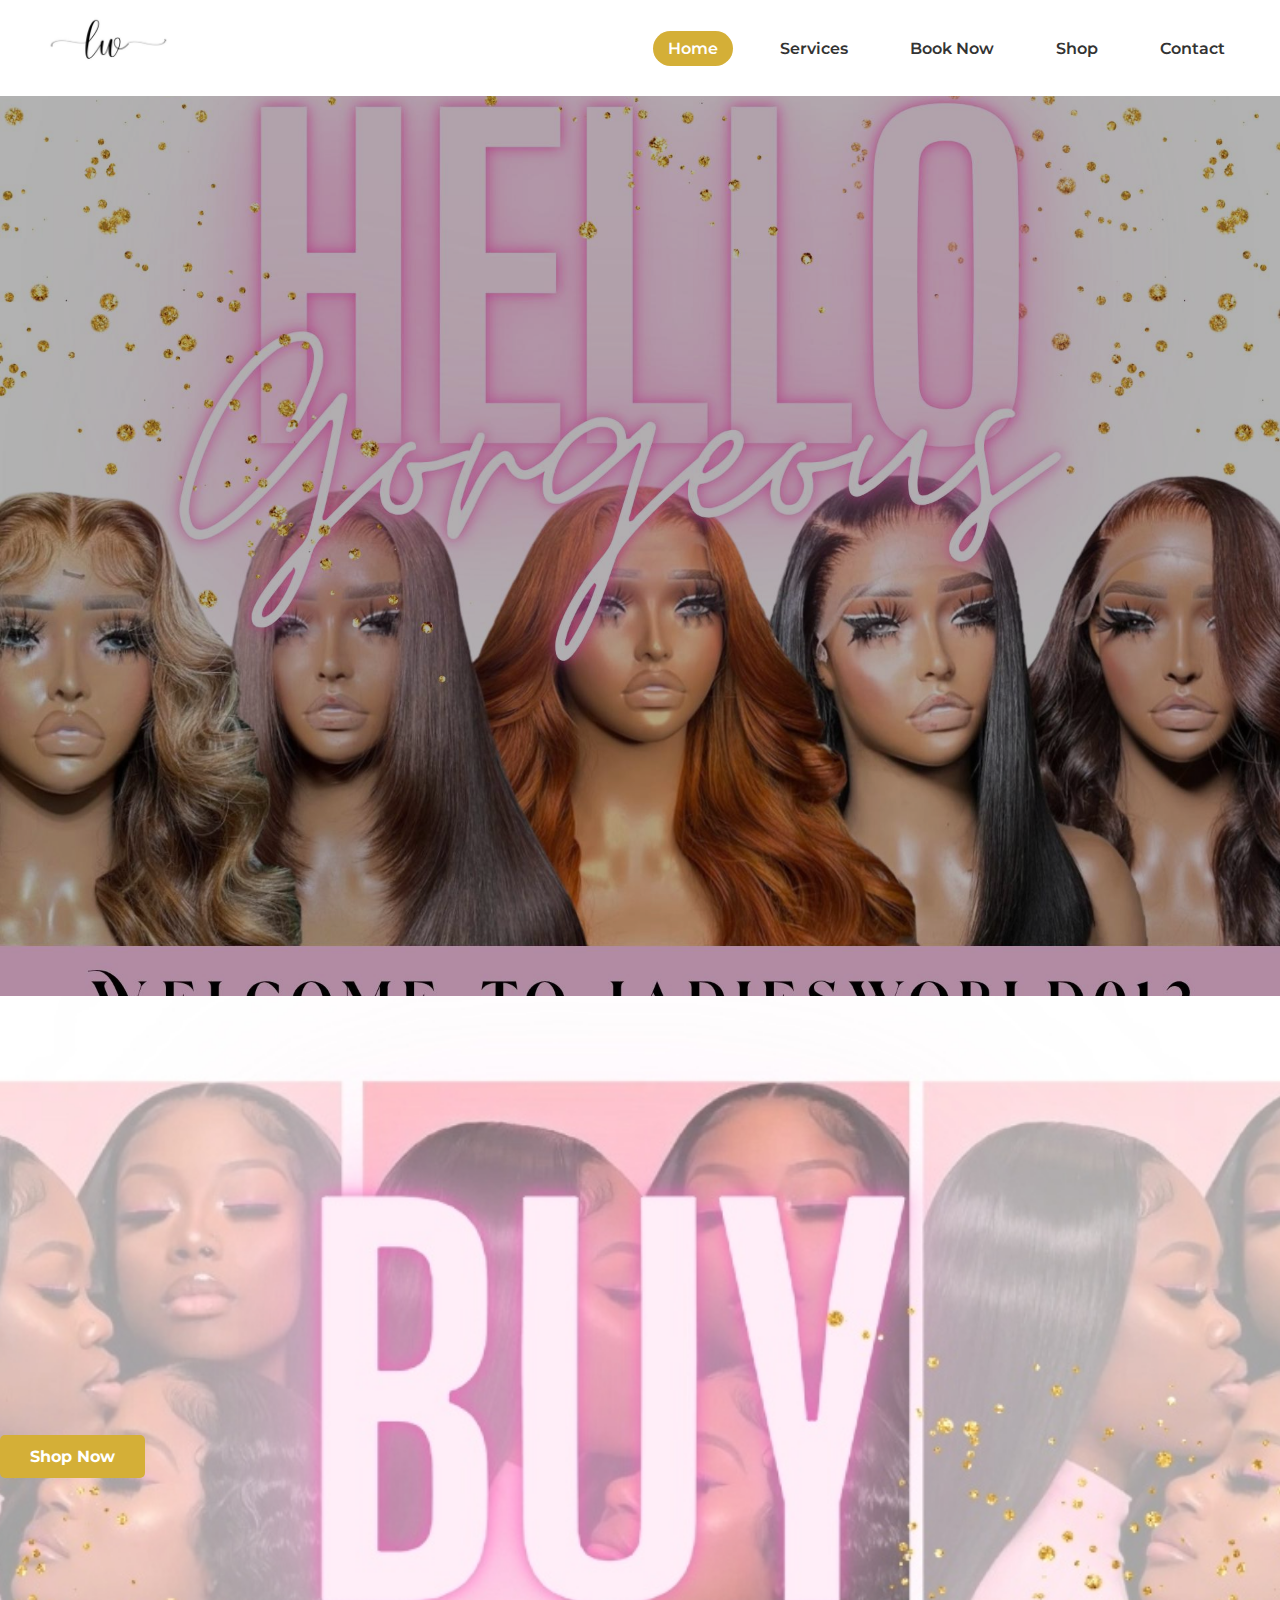
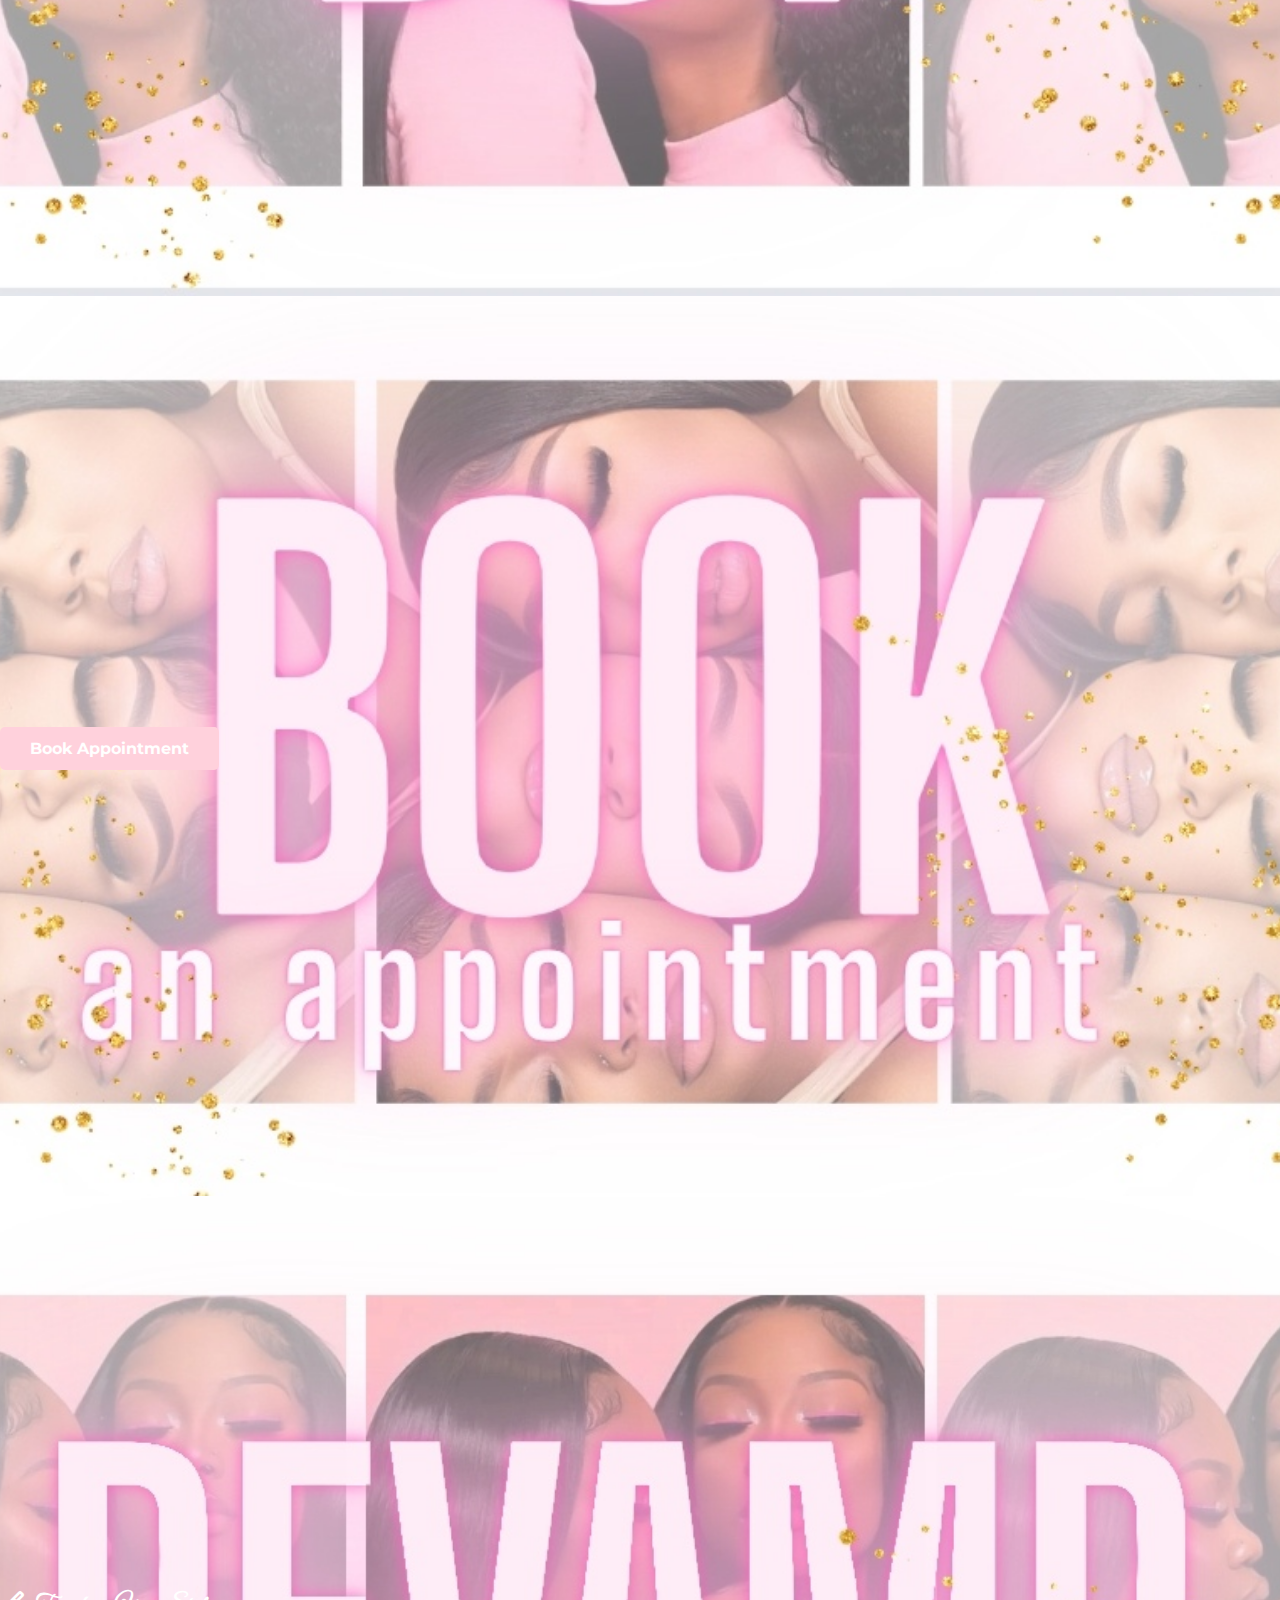
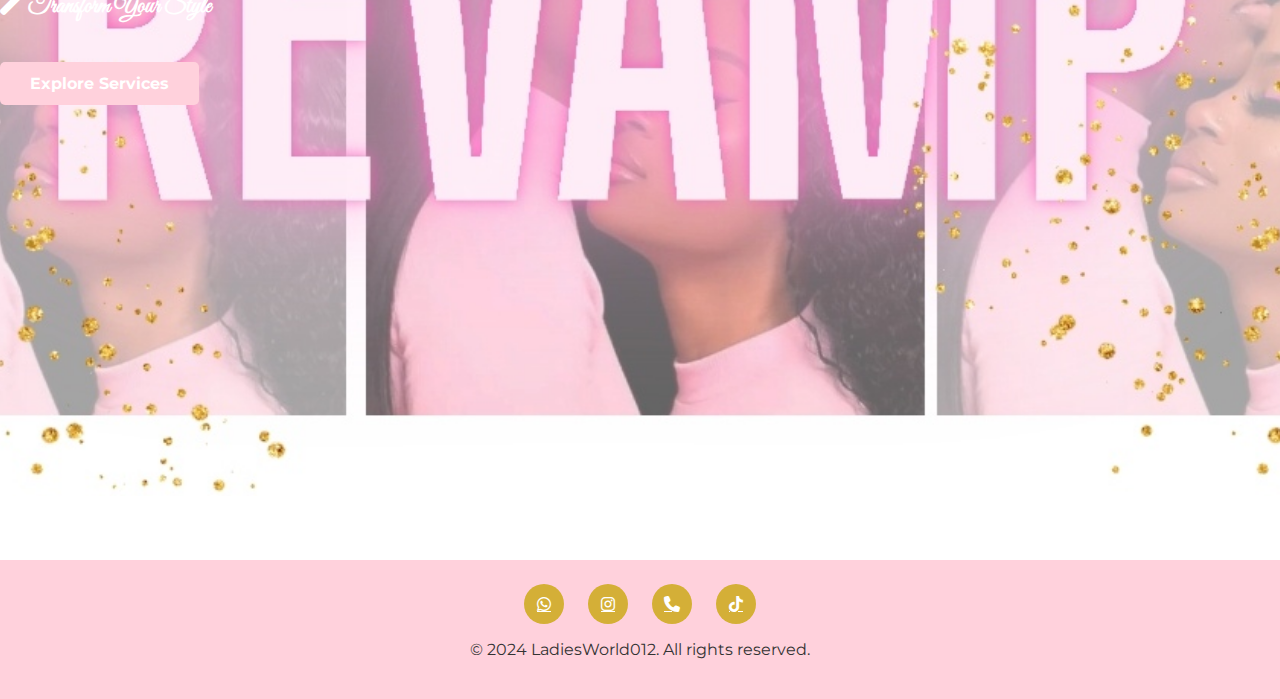
<file: index.html>
<!DOCTYPE html>
<html lang="en">
<head>
    <meta charset="UTF-8">
    <meta name="viewport" content="width=device-width, initial-scale=1.0">
    <title>LadiesWorld012 - Luxury Beauty Salon</title>
    <link rel="stylesheet" href="css/style.css">
    <link href="https://fonts.googleapis.com/css2?family=Great+Vibes&family=Montserrat:wght@300;400;600&display=swap" rel="stylesheet">
    <link rel="stylesheet" href="https://cdnjs.cloudflare.com/ajax/libs/font-awesome/6.4.0/css/all.min.css">
</head>
<body>
    <!-- Header -->
    <header>
        <nav>
            <div class="logo">
              <a href="index.html">
              <img src="images/logo.jpg" alt="LadiesWorld012 Beauty Salon" class="logo-img">
              </a> 
            </div>
            <div class="menu-toggle" id="mobile-menu">
                <span class="bar"></span>
                <span class="bar"></span>
                <span class="bar"></span>
            </div>
            <ul>
                <li><a href="index.html" class="active">Home</a></li>
                <li><a href="services.html">Services</a></li>
                <li><a href="booking.html">Book Now</a></li>
                <li><a href="shop.html">Shop</a></li>
                <li><a href="contact.html">Contact</a></li>
            </ul>
        </nav>
    </header>

    <!-- Hero Section -->
    
<section class="hero-banner">
    <div class="hero-content">
        <h2></h2>
        
        <div class="hero-buttons">
            
        </div>
    </div>
</section>

    <!-- Buy Products Section -->
    <section class="fullscreen-section buy-section">
        <div class="">
            
            <a href="shop.html" class="section-btn btn-gold">Shop Now</a>
        </div>
    </section>

    <!-- Book Services Section -->
    <section class="fullscreen-section book-section">
        <div class="">
            
            <a href="booking.html" class="section-btn btn-pink">Book Appointment</a>
        </div>
    </section>

    <!-- Revamp Your Look Section -->
    <section class="fullscreen-section revamp-section">
        <div class="">
            <h2><i class="fas fa-magic"></i> Transform Your Style</h2>
            <a href="shop.html" class="section-btn btn-pink">Explore Services</a>
        </div>
    </section>

    <!-- Footer -->
    <footer>
        <div class="footer-content">
            <div class="social-links">
                <a href="https://wa.me/27659379090"><i class="fab fa-whatsapp"></i></a>
                <a href="https://instagram.com/ladiesworld012"><i class="fab fa-instagram"></i></a>
                <a href="tel:+27659379090"><i class="fas fa-phone"></i></a>
                <a href="https://www.tiktok.com/@ladiesworld012?_t=ZS-8ySFPTfwoUS&_r=1"><i class="fa-brands fa-tiktok"></i></a>
            </div>
            <p>&copy; 2024 LadiesWorld012. All rights reserved.</p>
        </div>
    </footer>

    <script src="js/script.js"></script>
</body>
</html>
</file>
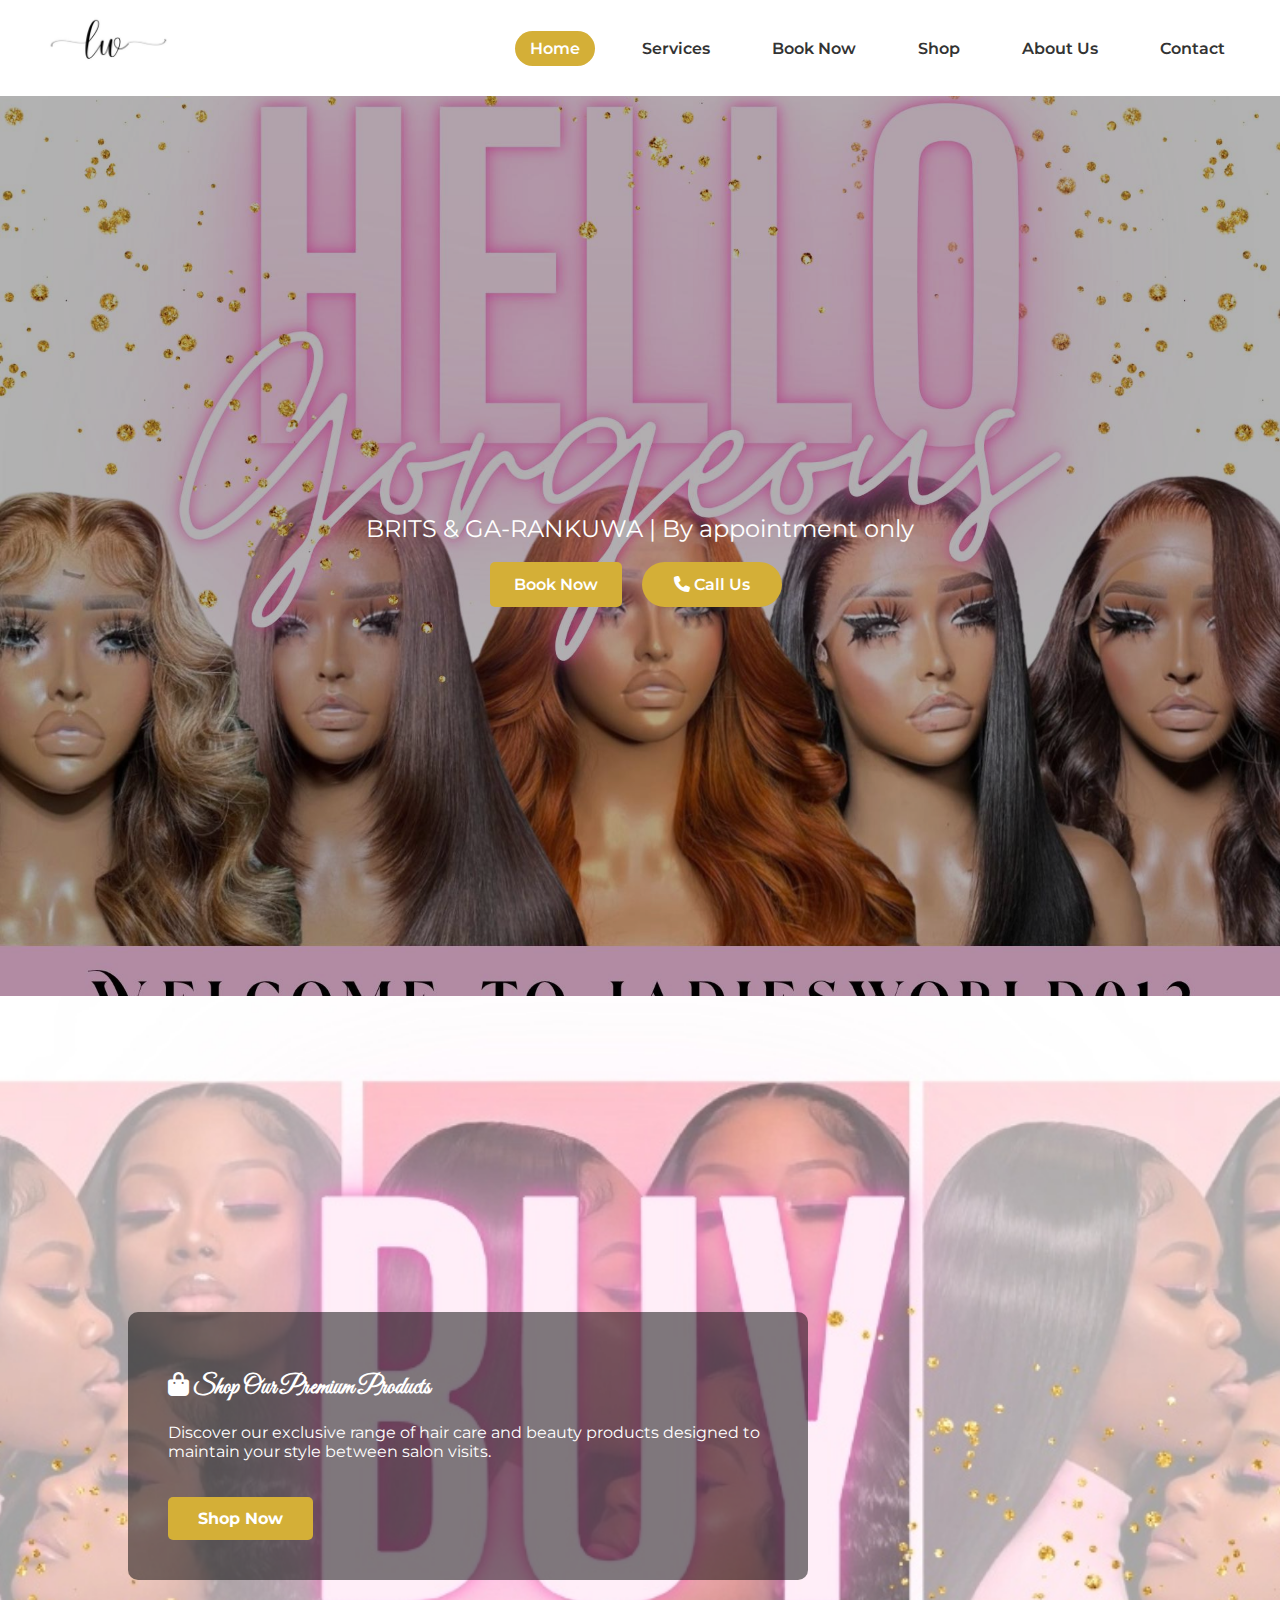
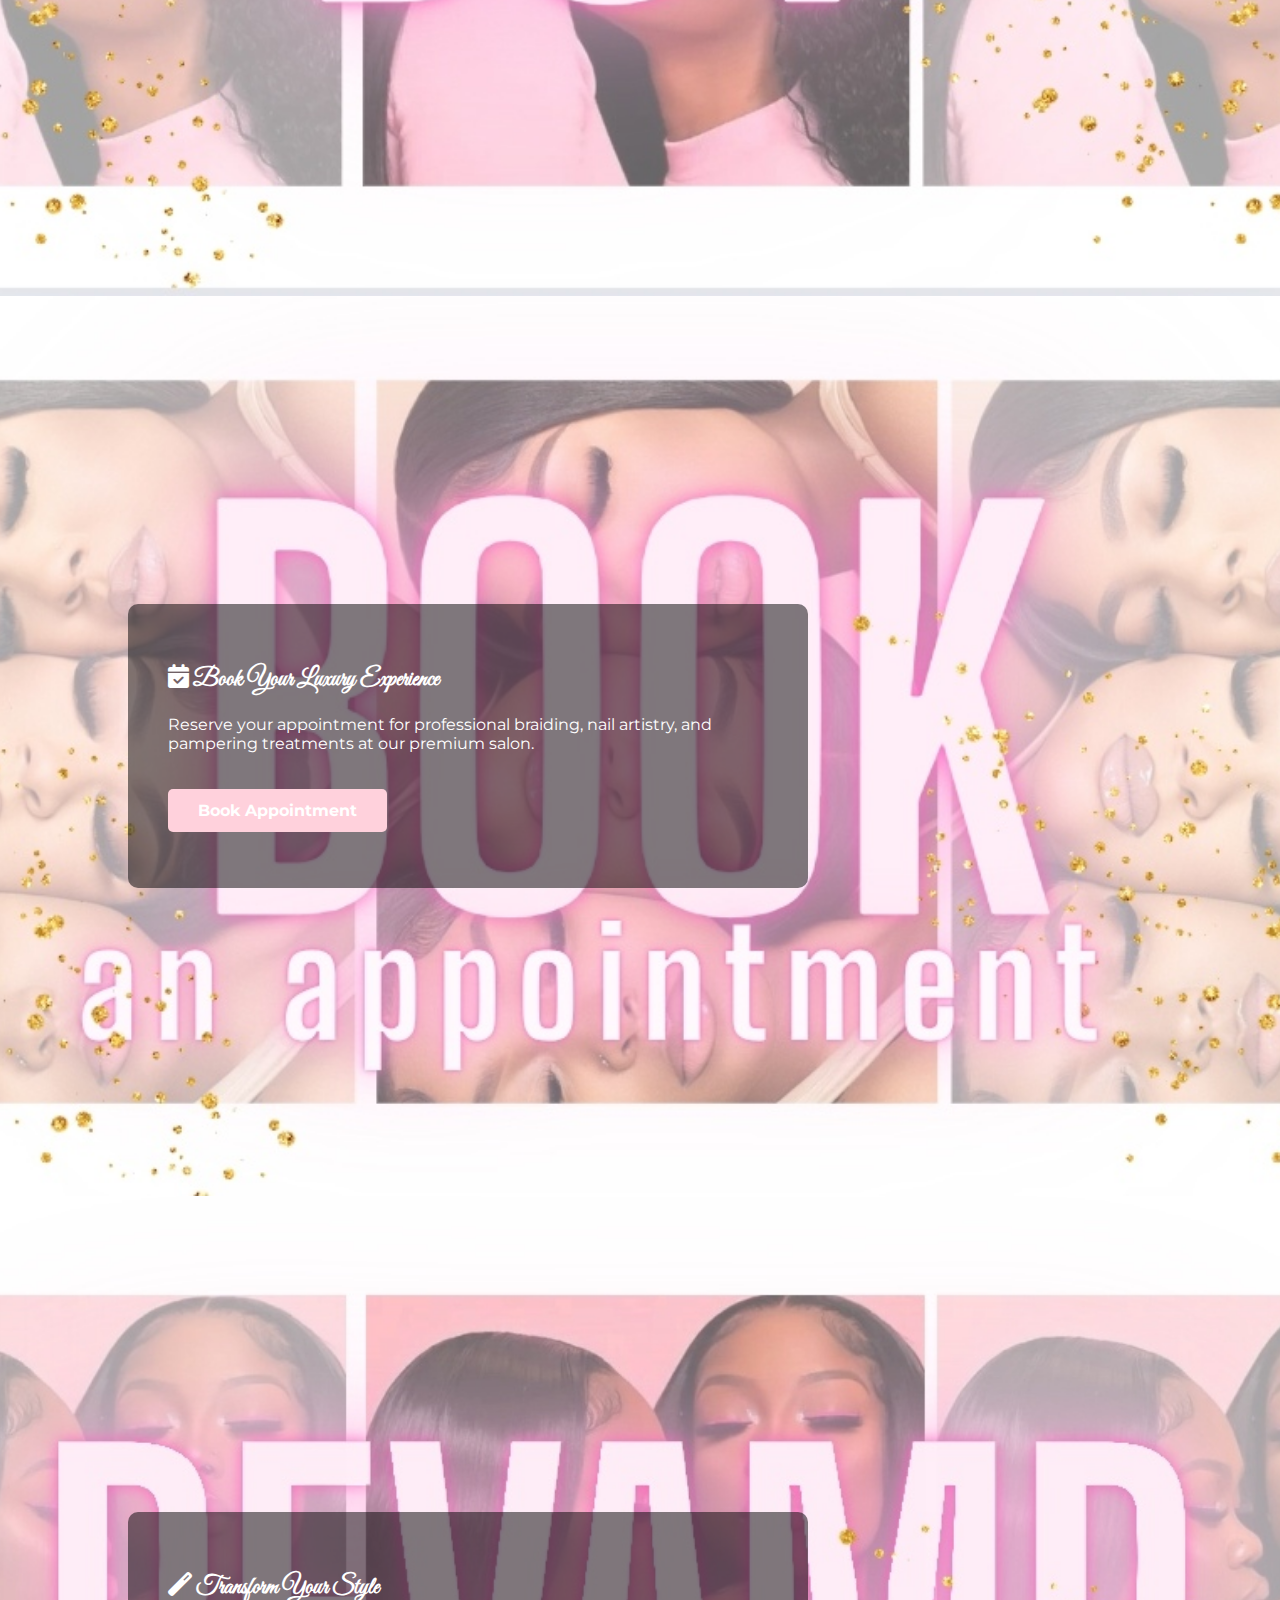
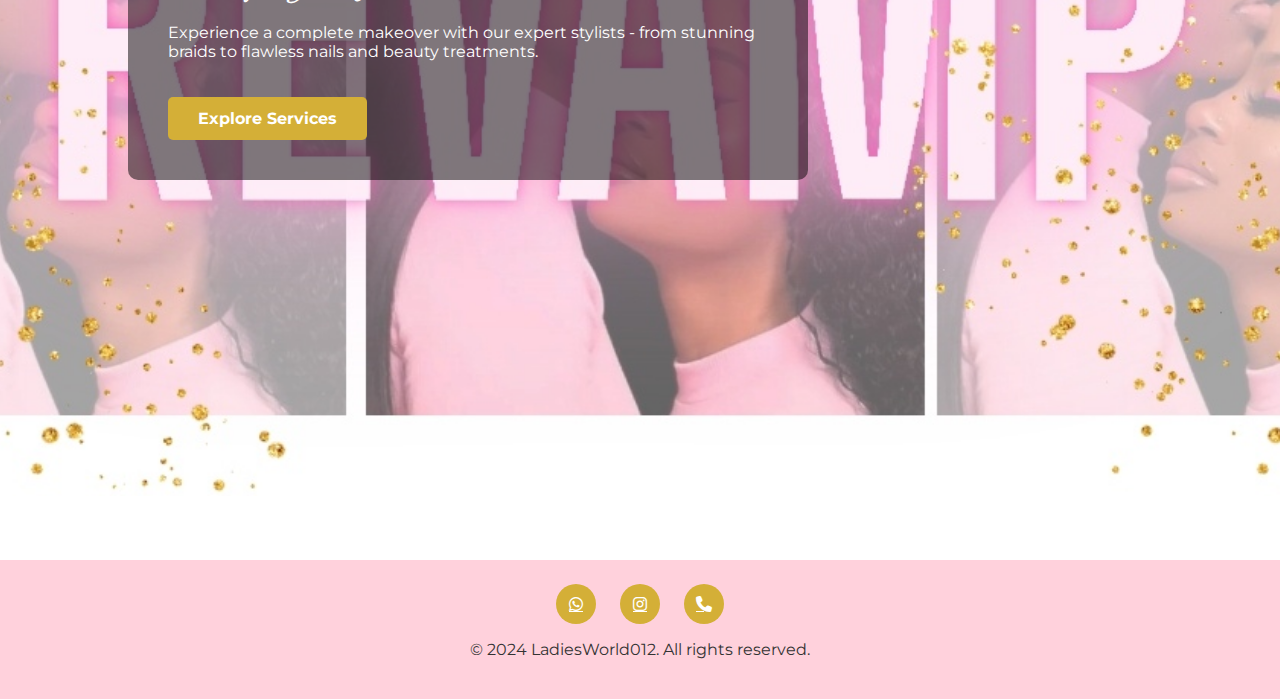
<file: ladiesworld/index.html>
<!DOCTYPE html>
<html lang="en">
<head>
    <meta charset="UTF-8">
    <meta name="viewport" content="width=device-width, initial-scale=1.0">
    <title>LadiesWorld012 - Luxury Beauty Salon</title>
    <link rel="stylesheet" href="css/style.css">
    <link href="https://fonts.googleapis.com/css2?family=Great+Vibes&family=Montserrat:wght@300;400;600&display=swap" rel="stylesheet">
    <link rel="stylesheet" href="https://cdnjs.cloudflare.com/ajax/libs/font-awesome/6.4.0/css/all.min.css">
</head>
<body>
    <!-- Header -->
    <header>
        <nav>
            <div class="logo">
              <a href="index.html">
              <img src="images/logo.jpg" alt="LadiesWorld012 Beauty Salon" class="logo-img">
              </a> 
            </div>
            <div class="menu-toggle" id="mobile-menu">
                <span class="bar"></span>
                <span class="bar"></span>
                <span class="bar"></span>
            </div>
            <ul>
                <li><a href="index.html" class="active">Home</a></li>
                <li><a href="services.html">Services</a></li>
                <li><a href="booking.html">Book Now</a></li>
                <li><a href="shop.html">Shop</a></li>
                <li><a href="about.html">About Us</a></li>
                <li><a href="contact.html">Contact</a></li>
            </ul>
        </nav>
    </header>

    <!-- Hero Section -->
    
<section class="hero-banner">
    <div class="hero-content">
        <h2></h2>
        <p>BRITS & GA-RANKUWA | By appointment only</p>
        <div class="hero-buttons">
            <a href="booking.html" class="btn btn-gold">Book Now</a>
            <a href="tel:+27812345678" class="btn btn-pink-outline">
                <i class="fas fa-phone"></i> Call Us
            </a>
        </div>
    </div>
</section>

    <!-- Buy Products Section -->
    <section class="fullscreen-section buy-section">
        <div class="section-overlay">
            <h2><i class="fas fa-shopping-bag"></i> Shop Our Premium Products</h2>
            <p>Discover our exclusive range of hair care and beauty products designed to maintain your style between salon visits.</p>
            <a href="shop.html" class="section-btn btn-gold">Shop Now</a>
        </div>
    </section>

    <!-- Book Services Section -->
    <section class="fullscreen-section book-section">
        <div class="section-overlay">
            <h2><i class="fas fa-calendar-check"></i> Book Your Luxury Experience</h2>
            <p>Reserve your appointment for professional braiding, nail artistry, and pampering treatments at our premium salon.</p>
            <a href="booking.html" class="section-btn btn-pink">Book Appointment</a>
        </div>
    </section>

    <!-- Revamp Your Look Section -->
    <section class="fullscreen-section revamp-section">
        <div class="section-overlay">
            <h2><i class="fas fa-magic"></i> Transform Your Style</h2>
            <p>Experience a complete makeover with our expert stylists - from stunning braids to flawless nails and beauty treatments.</p>
            <a href="services.html" class="section-btn btn-gold">Explore Services</a>
        </div>
    </section>

    <!-- Footer -->
    <footer>
        <div class="footer-content">
            <div class="social-links">
                <a href="https://wa.me/27812345678"><i class="fab fa-whatsapp"></i></a>
                <a href="https://instagram.com/ladiesworld012"><i class="fab fa-instagram"></i></a>
                <a href="tel:+27812345678"><i class="fas fa-phone"></i></a>
            </div>
            <p>&copy; 2024 LadiesWorld012. All rights reserved.</p>
        </div>
    </footer>

    <script src="js/script.js"></script>
</body>
</html>
</file>
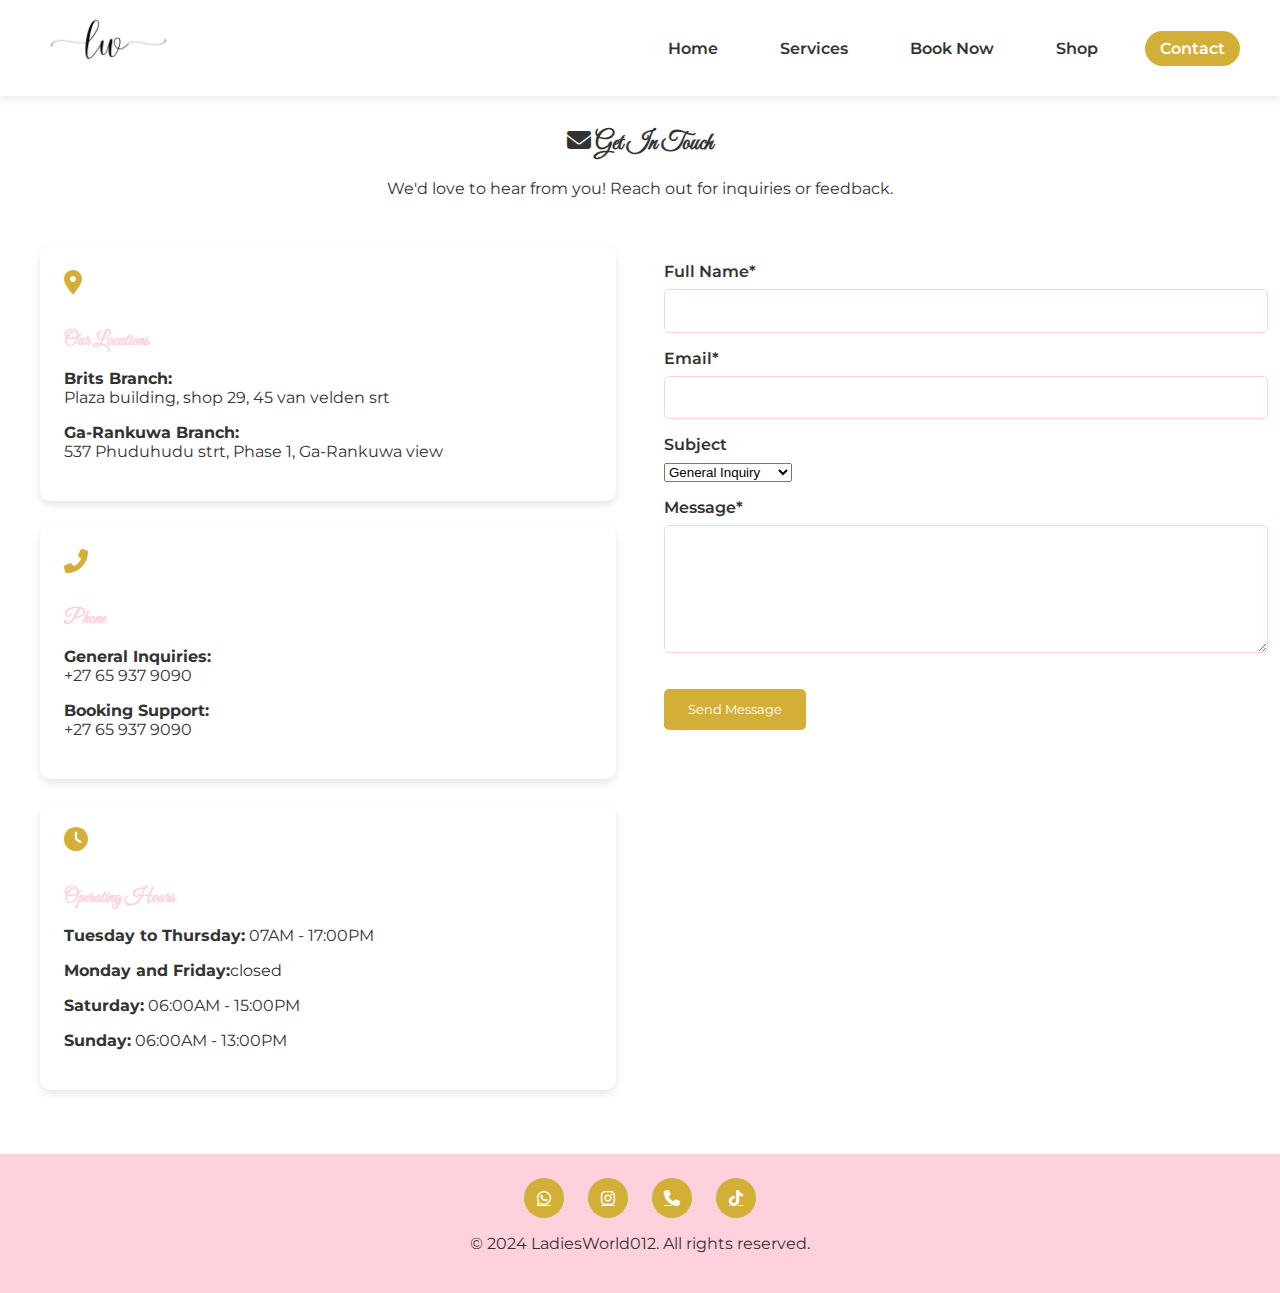
<file: contact.html>
<!DOCTYPE html>
<html lang="en">
<head>
    <meta charset="UTF-8">
    <meta name="viewport" content="width=device-width, initial-scale=1.0">
    <title>Contact Us | LadiesWorld012</title>
    <link rel="stylesheet" href="css/style.css">
    <link href="https://fonts.googleapis.com/css2?family=Great+Vibes&family=Montserrat:wght@300;400;600&display=swap" rel="stylesheet">
    <link rel="stylesheet" href="https://cdnjs.cloudflare.com/ajax/libs/font-awesome/6.4.0/css/all.min.css">
</head>
<body>
    <!-- Header -->
    <header>
        <nav>
            <div class="logo">
                <a href="index.html">
              <img src="images/logo.jpg" alt="LadiesWorld012 Beauty Salon" class="logo-img">
              </a> 
            </div>
            <div class="menu-toggle" id="mobile-menu">
                <span class="bar"></span>
                <span class="bar"></span>
                <span class="bar"></span>
            </div>
            <ul>
                <li><a href="index.html" >Home</a></li>
                <li><a href="services.html">Services</a></li>
                <li><a href="booking.html">Book Now</a></li>
                <li><a href="shop.html">Shop</a></li>
                <li><a href="contact.html" class="active">Contact</a></li>
            </ul>
        </nav>
    </header>

    <!-- Contact Section -->
    <section class="contact-container">
        <div class="contact-header">
            <h2><i class="fas fa-envelope"></i> Get In Touch</h2>
            <p>We'd love to hear from you! Reach out for inquiries or feedback.</p>
        </div>

        <div class="contact-content">
            <!-- Contact Info -->
            <div class="contact-info">
                <div class="info-card">
                    <i class="fas fa-map-marker-alt"></i>
                    <h3>Our Locations</h3>
                    <p><strong>Brits Branch:</strong><br>Plaza building, shop 29, 45 van velden srt</p>
                    <p><strong>Ga-Rankuwa Branch:</strong><br>537 Phuduhudu strt, Phase 1, Ga-Rankuwa view</p>
                </div>

                <div class="info-card">
                    <i class="fas fa-phone-alt"></i>
                    <h3>Phone</h3>
                    <p><strong>General Inquiries:</strong><br>+27 65 937 9090</p>
                    <p><strong>Booking Support:</strong><br>+27 65 937 9090</p>
                </div>

                <div class="info-card">
                    <i class="fas fa-clock"></i>
                    <h3>Operating Hours</h3>
                    <p><strong>Tuesday to Thursday:</strong> 07AM - 17:00PM</p>
                    <p><strong>Monday and Friday:</strong>closed</p>
                    <p><strong>Saturday:</strong> 06:00AM - 15:00PM</p>
                    <p><strong>Sunday:</strong> 06:00AM - 13:00PM</p>
                </div>
            </div>

            <!-- Contact Form -->
            <div class="contact-form">
                <form id="contactForm">
                    <div class="form-group">
                        <label for="name">Full Name*</label>
                        <input type="text" id="name" required>
                    </div>
                    
                    <div class="form-group">
                        <label for="email">Email*</label>
                        <input type="email" id="email" required>
                    </div>
                    
                    <div class="form-group">
                        <label for="subject">Subject</label>
                        <select id="subject">
                            <option value="general">General Inquiry</option>
                            <option value="booking">Booking Question</option>
                            <option value="product">Product Inquiry</option>
                            <option value="feedback">Feedback</option>
                        </select>
                    </div>
                    
                    <div class="form-group">
                        <label for="message">Message*</label>
                        <textarea id="message" rows="5" required></textarea>
                    </div>
                    
                    <button type="submit" class="btn-gold">Send Message</button>
                </form>
            </div>
        </div>

        <!-- Map -->
        
    </section>

    <!-- Footer -->
    <footer>
        <div class="footer-content">
            <div class="social-links">
                 <a href="https://wa.me/27659379090"><i class="fab fa-whatsapp"></i></a>
                <a href="https://instagram.com/ladiesworld012"><i class="fab fa-instagram"></i></a>
                <a href="tel:+27659379090"><i class="fas fa-phone"></i></a>
                <a href="https://www.tiktok.com/@ladiesworld012?_t=ZS-8ySFPTfwoUS&_r=1"><i class="fa-brands fa-tiktok"></i></a>
            </div>
            <p>&copy; 2024 LadiesWorld012. All rights reserved.</p>
        </div>
    </footer>

     <script src="js/script.js"></script>
    <script src="js/contact.js"></script>
</body>
</html>
</file>
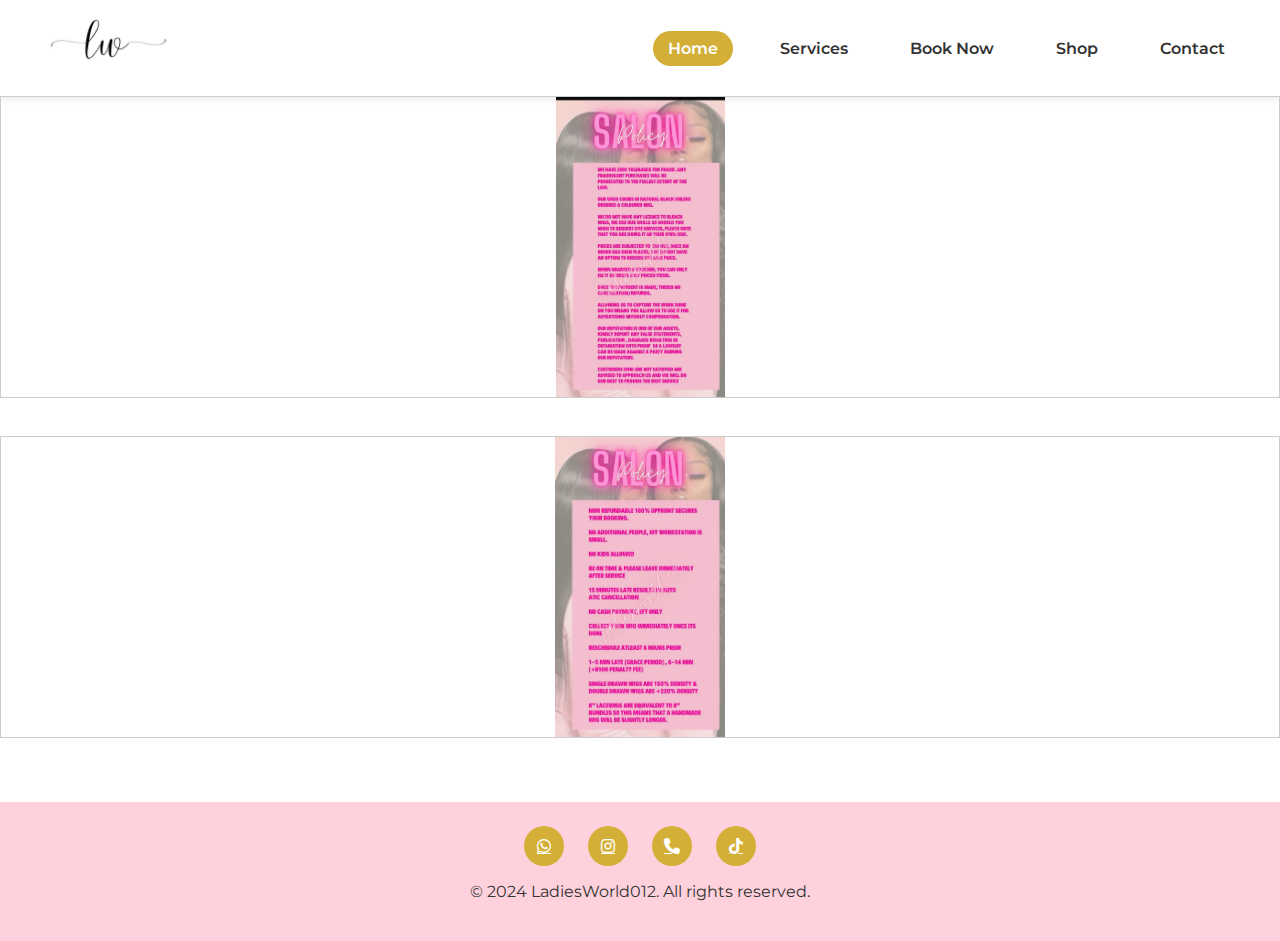
<file: policy.html>
<!DOCTYPE html>
<html lang="en">
<head>
    <meta charset="UTF-8">
    <meta name="viewport" content="width=device-width, initial-scale=1.0">
    <title>LadiesWorld012</title>
    <link rel="stylesheet" href="css/style.css">
    <link href="https://fonts.googleapis.com/css2?family=Great+Vibes&family=Montserrat:wght@300;400;600&display=swap" rel="stylesheet">
    <link rel="stylesheet" href="https://cdnjs.cloudflare.com/ajax/libs/font-awesome/6.4.0/css/all.min.css">
</head>
<body>
    <!-- Header -->
    <header>
        <nav>
            <div class="logo">
              <a href="index.html">
              <img src="images/logo.jpg" alt="LadiesWorld012 Beauty Salon" class="logo-img">
              </a> 
            </div>
            <div class="menu-toggle" id="mobile-menu">
                <span class="bar"></span>
                <span class="bar"></span>
                <span class="bar"></span>
            </div>
            <ul>
                <li><a href="index.html" class="active">Home</a></li>
                <li><a href="services.html">Services</a></li>
                <li><a href="booking.html">Book Now</a></li>
                <li><a href="shop.html">Shop</a></li>
                
                <li><a href="contact.html">Contact</a></li>
            </ul>
        </nav>
    </header>

    <!-- Hero Section -->
    
<section class="">
    <div style="display: flex; justify-content: center; align-items: center; height: 300px; border: 1px solid #ccc;">
    <img src="images/p1.jpg" alt="Description of image" style="max-width: 100%; max-height: 100%; object-fit: contain;">
</div>
</section>

<br> <br>

<section class="">
    <div style="display: flex; justify-content: center; align-items: center; height: 300px; border: 1px solid #ccc;">
    <img src="images/p2.jpg" alt="Description of image" style="max-width: 100%; max-height: 100%; object-fit: contain;">
</div>
</section>



    <!-- Footer -->
    <footer>
        <div class="footer-content">
            <div class="social-links">
                 <a href="https://wa.me/27659379090"><i class="fab fa-whatsapp"></i></a>
                <a href="https://instagram.com/ladiesworld012"><i class="fab fa-instagram"></i></a>
                <a href="tel:+27659379090"><i class="fas fa-phone"></i></a>
                <a href="https://www.tiktok.com/@ladiesworld012?_t=ZS-8ySFPTfwoUS&_r=1"><i class="fa-brands fa-tiktok"></i></a>

            </div>
            <p>&copy; 2024 LadiesWorld012. All rights reserved.</p>
        </div>
    </footer>

    <script src="js/script.js"></script>
</body>
</html>
</file>
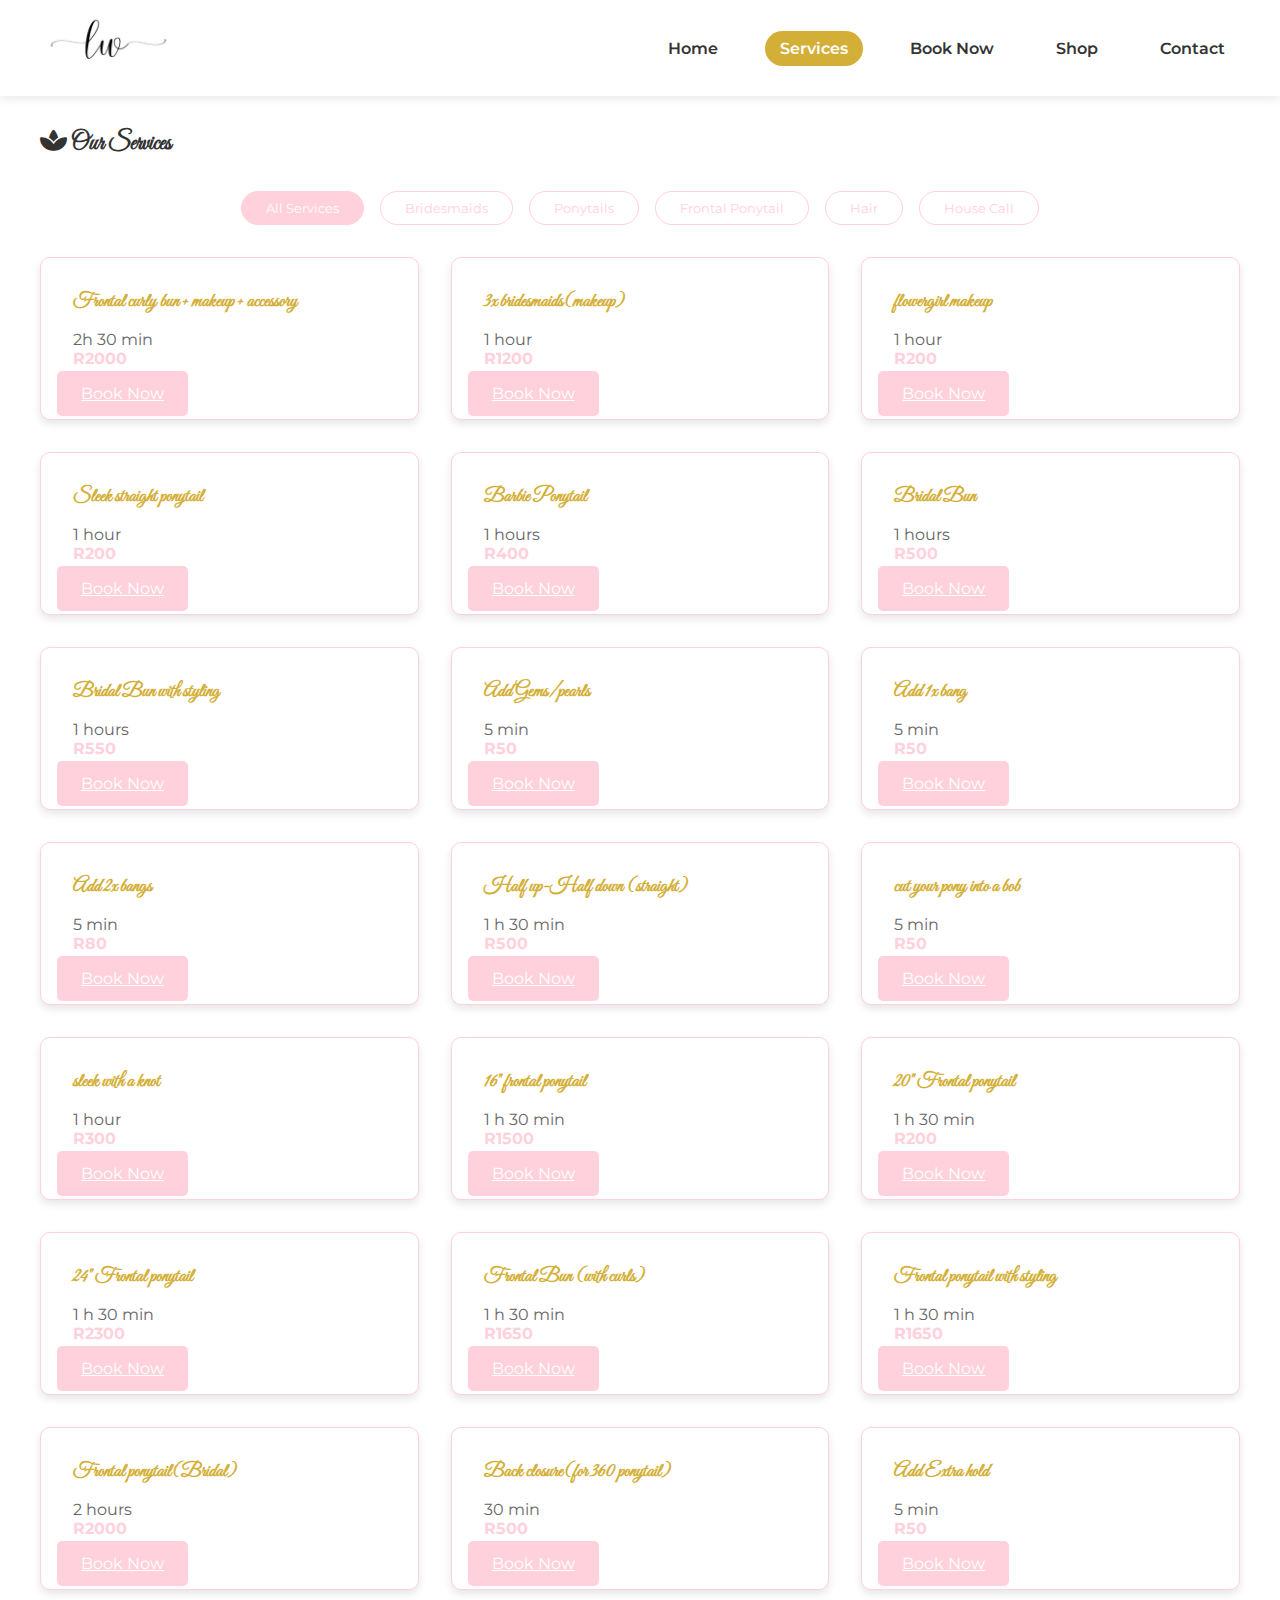
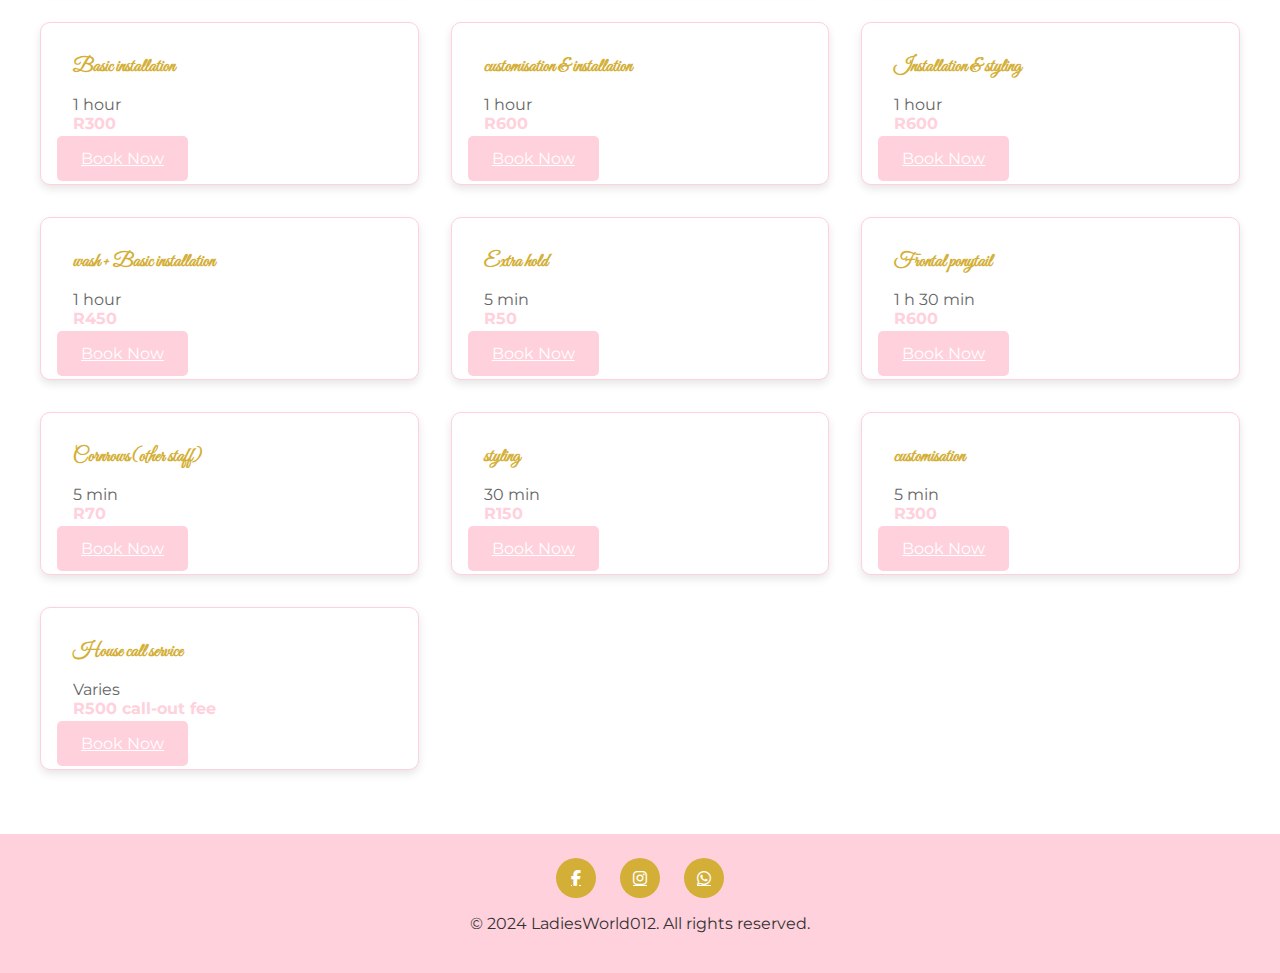
<file: services.html>
<!DOCTYPE html>
<html lang="en">
<head>
    <meta charset="UTF-8">
    <meta name="viewport" content="width=device-width, initial-scale=1.0">
    <title>LadiesWorld012 - Luxury Beauty Salon</title>
    <link rel="stylesheet" href="css/style.css">
    <link href="https://fonts.googleapis.com/css2?family=Great+Vibes&family=Montserrat:wght@300;400;600&display=swap" rel="stylesheet">
    <link rel="stylesheet" href="https://cdnjs.cloudflare.com/ajax/libs/font-awesome/6.4.0/css/all.min.css">
</head>
<body>
    <header>
       <nav>
            <div class="logo">
                <a href="index.html">
              <img src="images/logo.jpg" alt="LadiesWorld012 Beauty Salon" class="logo-img">
              </a> 
            </div>
            <div class="menu-toggle" id="mobile-menu">
                <span class="bar"></span>
                <span class="bar"></span>
                <span class="bar"></span>
            </div>
            <ul>
                <li><a href="index.html">Home</a></li>
                <li><a href="services.html" class="active">Services</a></li>
                <li><a href="booking.html">Book Now</a></li>
                <li><a href="shop.html">Shop</a></li>
                <li><a href="contact.html">Contact</a></li>
            </ul>
        </nav>
    </header>

    <section class="services-container">
        <h2><i class="fas fa-spa"></i> Our Services</h2>
        
        <div class="service-categories">
            <button class="category-btn active" data-category="all">All Services</button>
            <button class="category-btn" data-category="braiding">Bridesmaids</button>
            <button class="category-btn" data-category="ponytails">Ponytails</button>
            <button class="category-btn" data-category="frontal">Frontal Ponytail</button>
            <button class="category-btn" data-category="bridal">Hair</button>
            <button class="category-btn" data-category="housecall">House Call</button>
        </div>

        <div class="services-grid">
            <!-- Braiding Services -->
            <div class="service-card" data-category="braiding">
                <h3>Frontal curly bun + makeup + accessory</h3>
                <p class="duration">2h 30 min</p>
                <p class="price">R2000</p>
                <a href="booking.html" class="btn-pink">Book Now</a>
            </div>

            <div class="service-card" data-category="braiding">
                <h3>3x bridesmaids(makeup)</h3>
                <p class="duration">1 hour</p>
                <p class="price">R1200</p>
                <a href="booking.html" class="btn-pink">Book Now</a>
            </div>

            <div class="service-card" data-category="braiding">
                <h3>flowergirl makeup</h3>
                <p class="duration">1 hour</p>
                <p class="price">R200</p>
                <a href="booking.html" class="btn-pink">Book Now</a>
            </div>

            

            

           

            <!-- Ponytail Services -->
            <div class="service-card" data-category="ponytails">
                <h3>Sleek straight ponytail</h3>
                <p class="duration">1 hour</p>
                <p class="price">R200</p>
                <a href="booking.html" class="btn-pink">Book Now</a>
            </div>

            <div class="service-card" data-category="ponytails">
                <h3>Barbie Ponytail</h3>
                <p class="duration">1 hours</p>
                <p class="price">R400</p>
                <a href="booking.html" class="btn-pink">Book Now</a>
            </div>

            <div class="service-card" data-category="ponytails">
                <h3>Bridal Bun</h3>
                <p class="duration">1 hours</p>
                <p class="price">R500</p>
                <a href="booking.html" class="btn-pink">Book Now</a>
            </div>

            <div class="service-card" data-category="ponytails">
                <h3>Bridal Bun with styling</h3>
                <p class="duration">1 hours</p>
                <p class="price">R550</p>
                <a href="booking.html" class="btn-pink">Book Now</a>
            </div>

             <div class="service-card" data-category="ponytails">
                <h3>Add Gems/pearls</h3>
                <p class="duration">5 min</p>
                <p class="price">R50</p>
                <a href="booking.html" class="btn-pink">Book Now</a>
            </div>

            <div class="service-card" data-category="ponytails">
                <h3>Add 1x bang</h3>
                <p class="duration">5 min</p>
                <p class="price">R50</p>
                <a href="booking.html" class="btn-pink">Book Now</a>
            </div>

            <div class="service-card" data-category="ponytails">
                <h3>Add 2x bangs</h3>
                <p class="duration">5 min</p>
                <p class="price">R80</p>
                <a href="booking.html" class="btn-pink">Book Now</a>
            </div>

            <div class="service-card" data-category="ponytails">
                <h3>Half up-Half down (straight)</h3>
                <p class="duration">1 h 30 min</p>
                <p class="price">R500</p>
                <a href="booking.html" class="btn-pink">Book Now</a>
            </div>

            <div class="service-card" data-category="ponytails">
                <h3>cut your pony into a bob</h3>
                <p class="duration">5 min</p>
                <p class="price">R50</p>
                <a href="booking.html" class="btn-pink">Book Now</a>
            </div>

            <div class="service-card" data-category="ponytails">
                <h3>sleek with a knot</h3>
                <p class="duration">1 hour</p>
                <p class="price">R300</p>
                <a href="booking.html" class="btn-pink">Book Now</a>
            </div>

            <!-- Frontal Services -->
            <div class="service-card" data-category="ponytails">
                <h3>16" frontal ponytail</h3>
                <p class="duration">1 h 30 min</p>
                <p class="price">R1500</p>
                <a href="booking.html" class="btn-pink">Book Now</a>
            </div>
            
            <div class="service-card" data-category="frontal">
                <h3>20" Frontal ponytail</h3>
                <p class="duration">1 h 30 min</p>
                <p class="price">R200</p>
                <a href="booking.html" class="btn-pink">Book Now</a>
            </div>

             <div class="service-card" data-category="frontal">
                <h3>24" Frontal ponytail</h3>
                <p class="duration">1 h 30 min</p>
                <p class="price">R2300</p>
                <a href="booking.html" class="btn-pink">Book Now</a>
            </div>

             <div class="service-card" data-category="frontal">
                <h3>Frontal Bun (with curls)</h3>
                <p class="duration">1 h 30 min</p>
                <p class="price">R1650</p>
                <a href="booking.html" class="btn-pink">Book Now</a>
            </div>

             <div class="service-card" data-category="frontal">
                <h3>Frontal ponytail with styling</h3>
                <p class="duration">1 h 30 min</p>
                <p class="price">R1650</p>
                <a href="booking.html" class="btn-pink">Book Now</a>
            </div>

             <div class="service-card" data-category="frontal">
                <h3>Frontal ponytail(Bridal)</h3>
                <p class="duration">2 hours</p>
                <p class="price">R2000</p>
                <a href="booking.html" class="btn-pink">Book Now</a>
            </div>

             <div class="service-card" data-category="frontal">
                <h3>Back closure(for 360 ponytail)</h3>
                <p class="duration">30 min</p>
                <p class="price">R500</p>
                <a href="booking.html" class="btn-pink">Book Now</a>
            </div>

             <div class="service-card" data-category="frontal">
                <h3>Add Extra hold</h3>
                <p class="duration">5 min</p>
                <p class="price">R50</p>
                <a href="booking.html" class="btn-pink">Book Now</a>
            </div>
            

            

           

            <!-- Bridal Services -->
            <div class="service-card" data-category="bridal">
                <h3>Basic installation</h3>
                <p class="duration">1 hour</p>
                <p class="price">R300</p>
                <a href="booking.html" class="btn-pink">Book Now</a>
            </div>

            <div class="service-card" data-category="bridal">
                <h3>customisation & installation</h3>
                <p class="duration">1 hour</p>
                <p class="price">R600</p>
                <a href="booking.html" class="btn-pink">Book Now</a>
            </div>

            <div class="service-card" data-category="bridal">
                <h3>Installation & styling</h3>
                <p class="duration">1 hour</p>
                <p class="price">R600</p>
                <a href="booking.html" class="btn-pink">Book Now</a>
            </div>

            <div class="service-card" data-category="bridal">
                <h3>wash + Basic installation</h3>
                <p class="duration">1 hour</p>
                <p class="price">R450</p>
                <a href="booking.html" class="btn-pink">Book Now</a>
            </div>

            <div class="service-card" data-category="bridal">
                <h3>Extra hold</h3>
                <p class="duration">5 min</p>
                <p class="price">R50</p>
                <a href="booking.html" class="btn-pink">Book Now</a>
            </div>

            <div class="service-card" data-category="bridal">
                <h3>Frontal ponytail</h3>
                <p class="duration">1 h 30 min</p>
                <p class="price">R600</p>
                <a href="booking.html" class="btn-pink">Book Now</a>
            </div>

            <div class="service-card" data-category="bridal">
                <h3>Cornrows(other staff)</h3>
                <p class="duration">5 min</p>
                <p class="price">R70</p>
                <a href="booking.html" class="btn-pink">Book Now</a>
            </div>

            <div class="service-card" data-category="bridal">
                <h3>styling</h3>
                <p class="duration">30 min</p>
                <p class="price">R150</p>
                <a href="booking.html" class="btn-pink">Book Now</a>
            </div>

            <div class="service-card" data-category="bridal">
                <h3>customisation</h3>
                <p class="duration">5 min</p>
                <p class="price">R300</p>
                <a href="booking.html" class="btn-pink">Book Now</a>
            </div>

            <!-- House Call Services -->
            <div class="service-card" data-category="housecall">
                <h3>House call service</h3>
                <p class="duration">Varies</p>
                <p class="price">R500 call-out fee</p>
                <small></small>
                <a href="booking.html" class="btn-pink">Book Now</a>
            </div>
        </div>
    </section>

    <footer>
        <div class="footer-content">
            <div class="social-links">
                <a href="#"><i class="fab fa-facebook-f"></i></a>
                <a href="#"><i class="fab fa-instagram"></i></a>
                <a href="#"><i class="fab fa-whatsapp"></i></a>
            </div>
            <p>&copy; 2024 LadiesWorld012. All rights reserved.</p>
        </div>
    </footer>

    <script>
        // Simple category filtering
        document.querySelectorAll('.category-btn').forEach(btn => {
            btn.addEventListener('click', function() {
                const category = this.dataset.category;
                
                // Update active button
                document.querySelectorAll('.category-btn').forEach(b => b.classList.remove('active'));
                this.classList.add('active');
                
                // Filter services
                document.querySelectorAll('.service-card').forEach(card => {
                    if (category === 'all' || card.dataset.category === category) {
                        card.style.display = 'block';
                    } else {
                        card.style.display = 'none';
                    }
                });
            });
        });
    </script>
    <script src="js/script.js"></script>
</body>
</html>
</file>
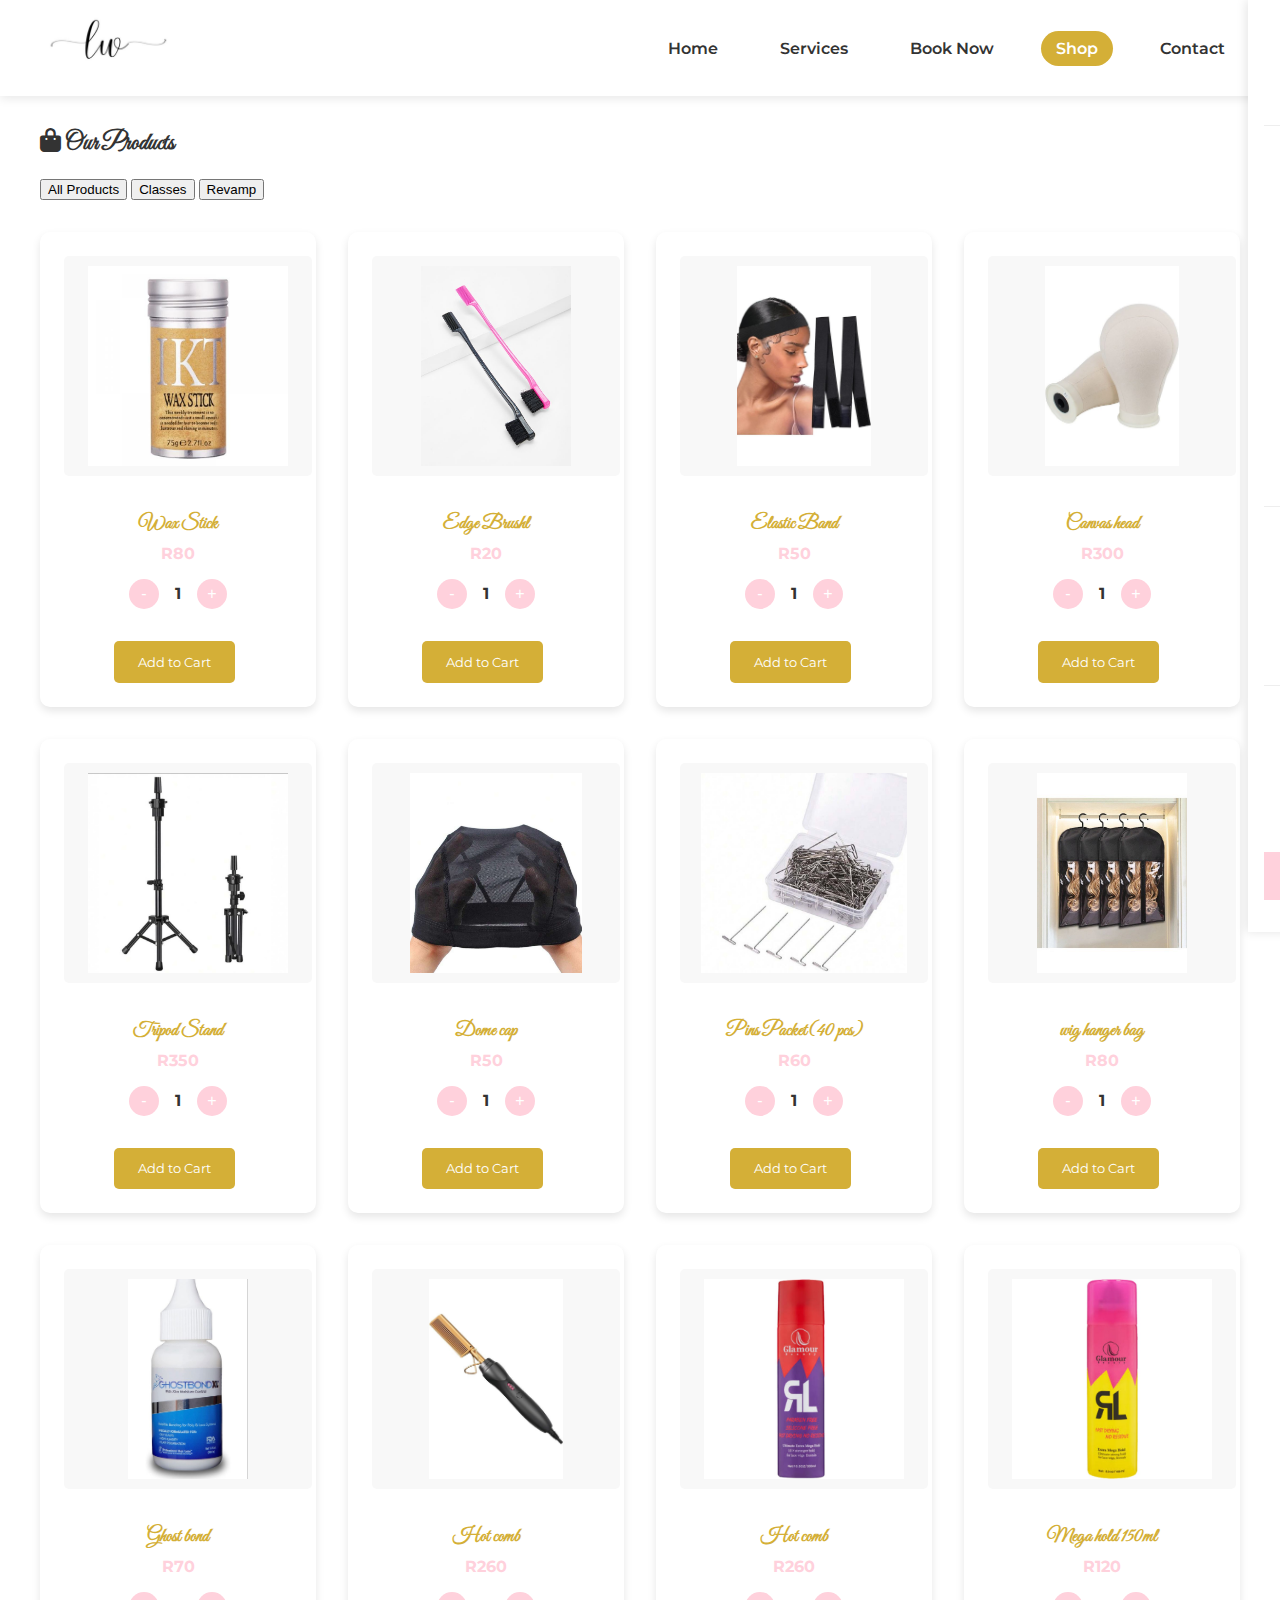
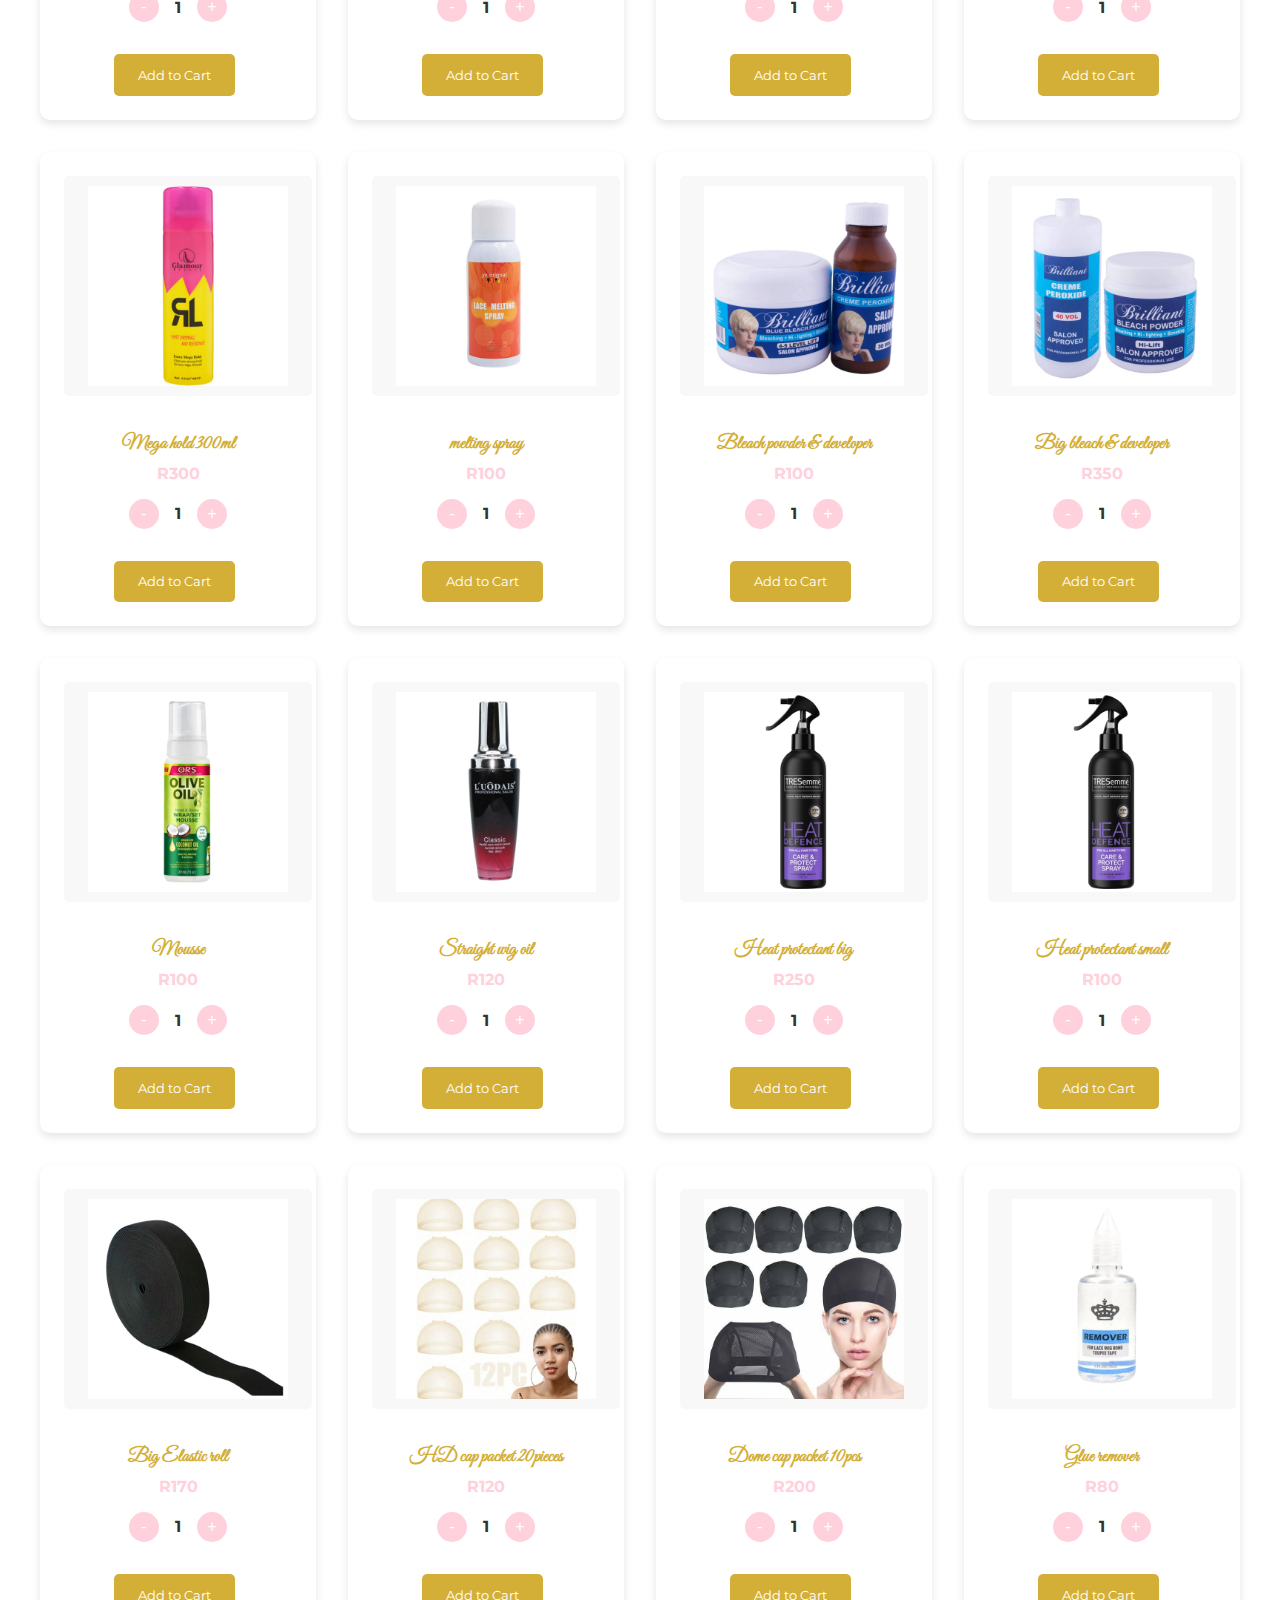
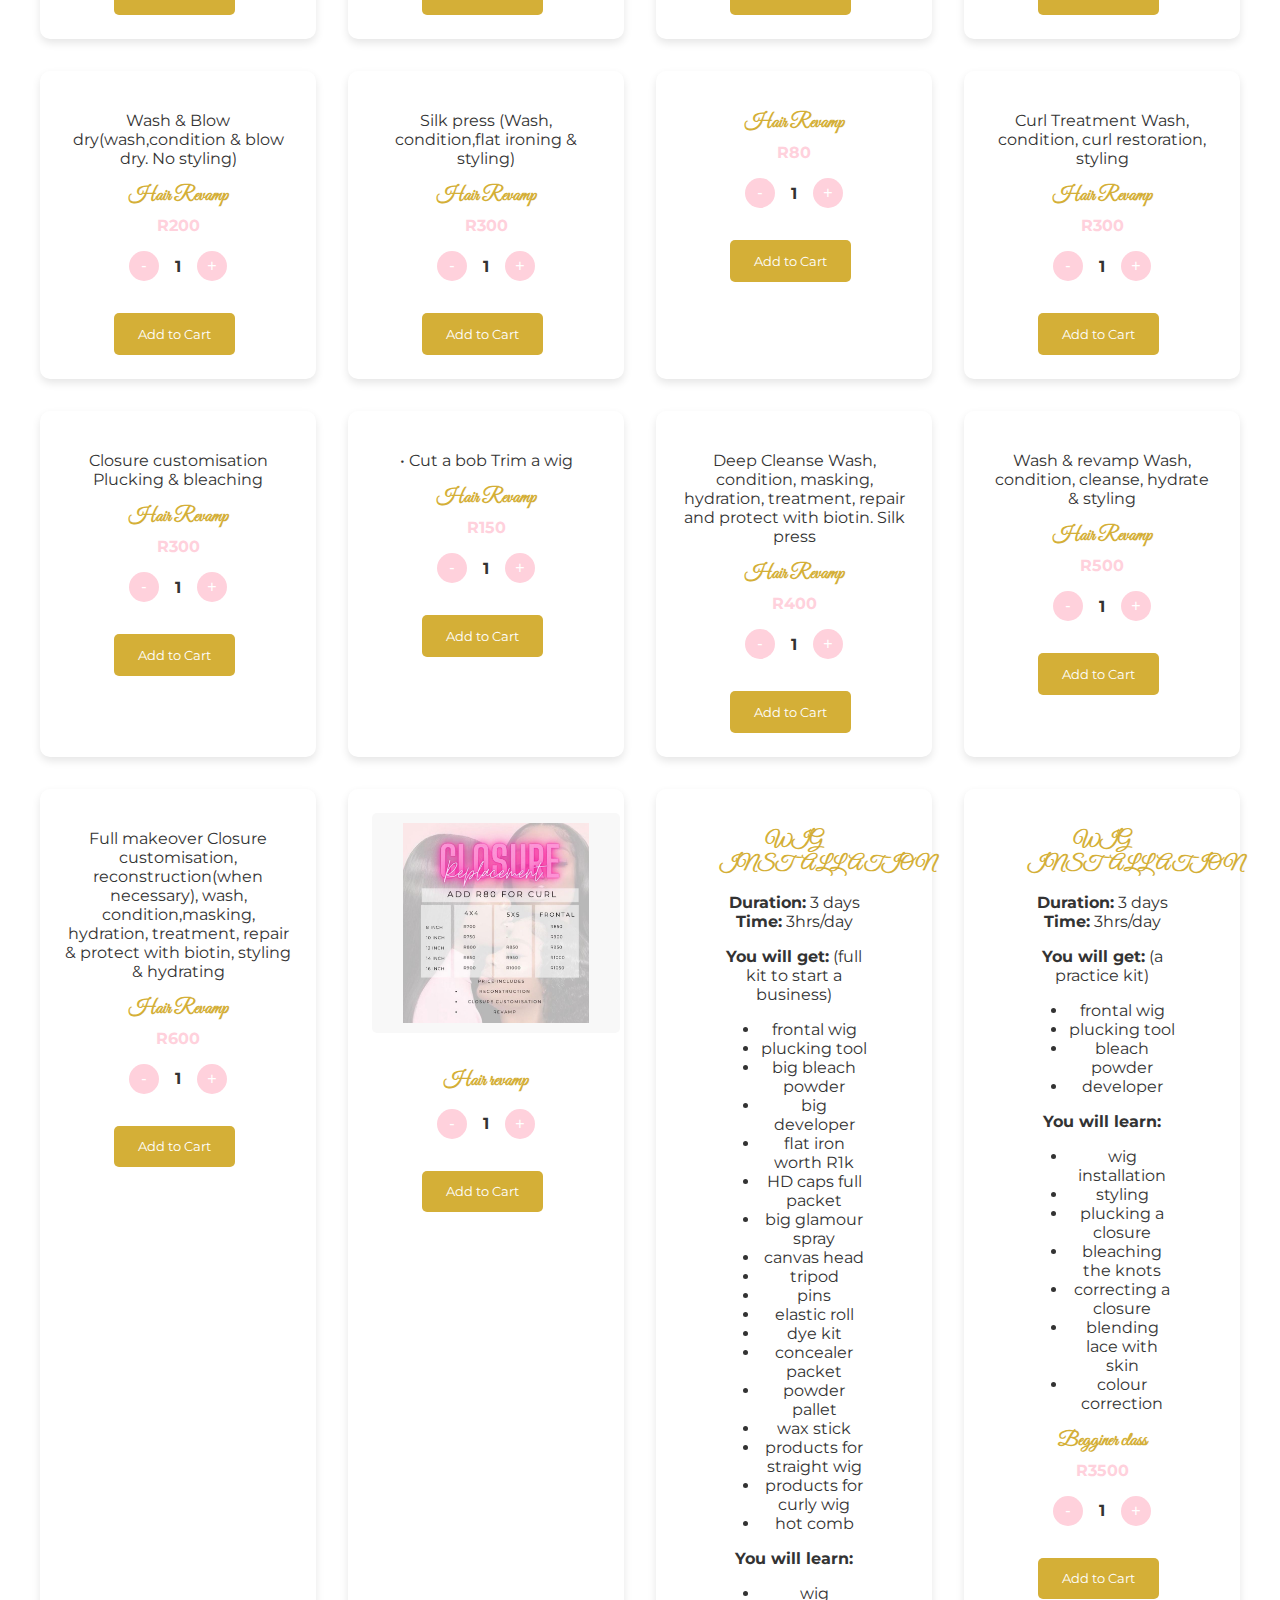
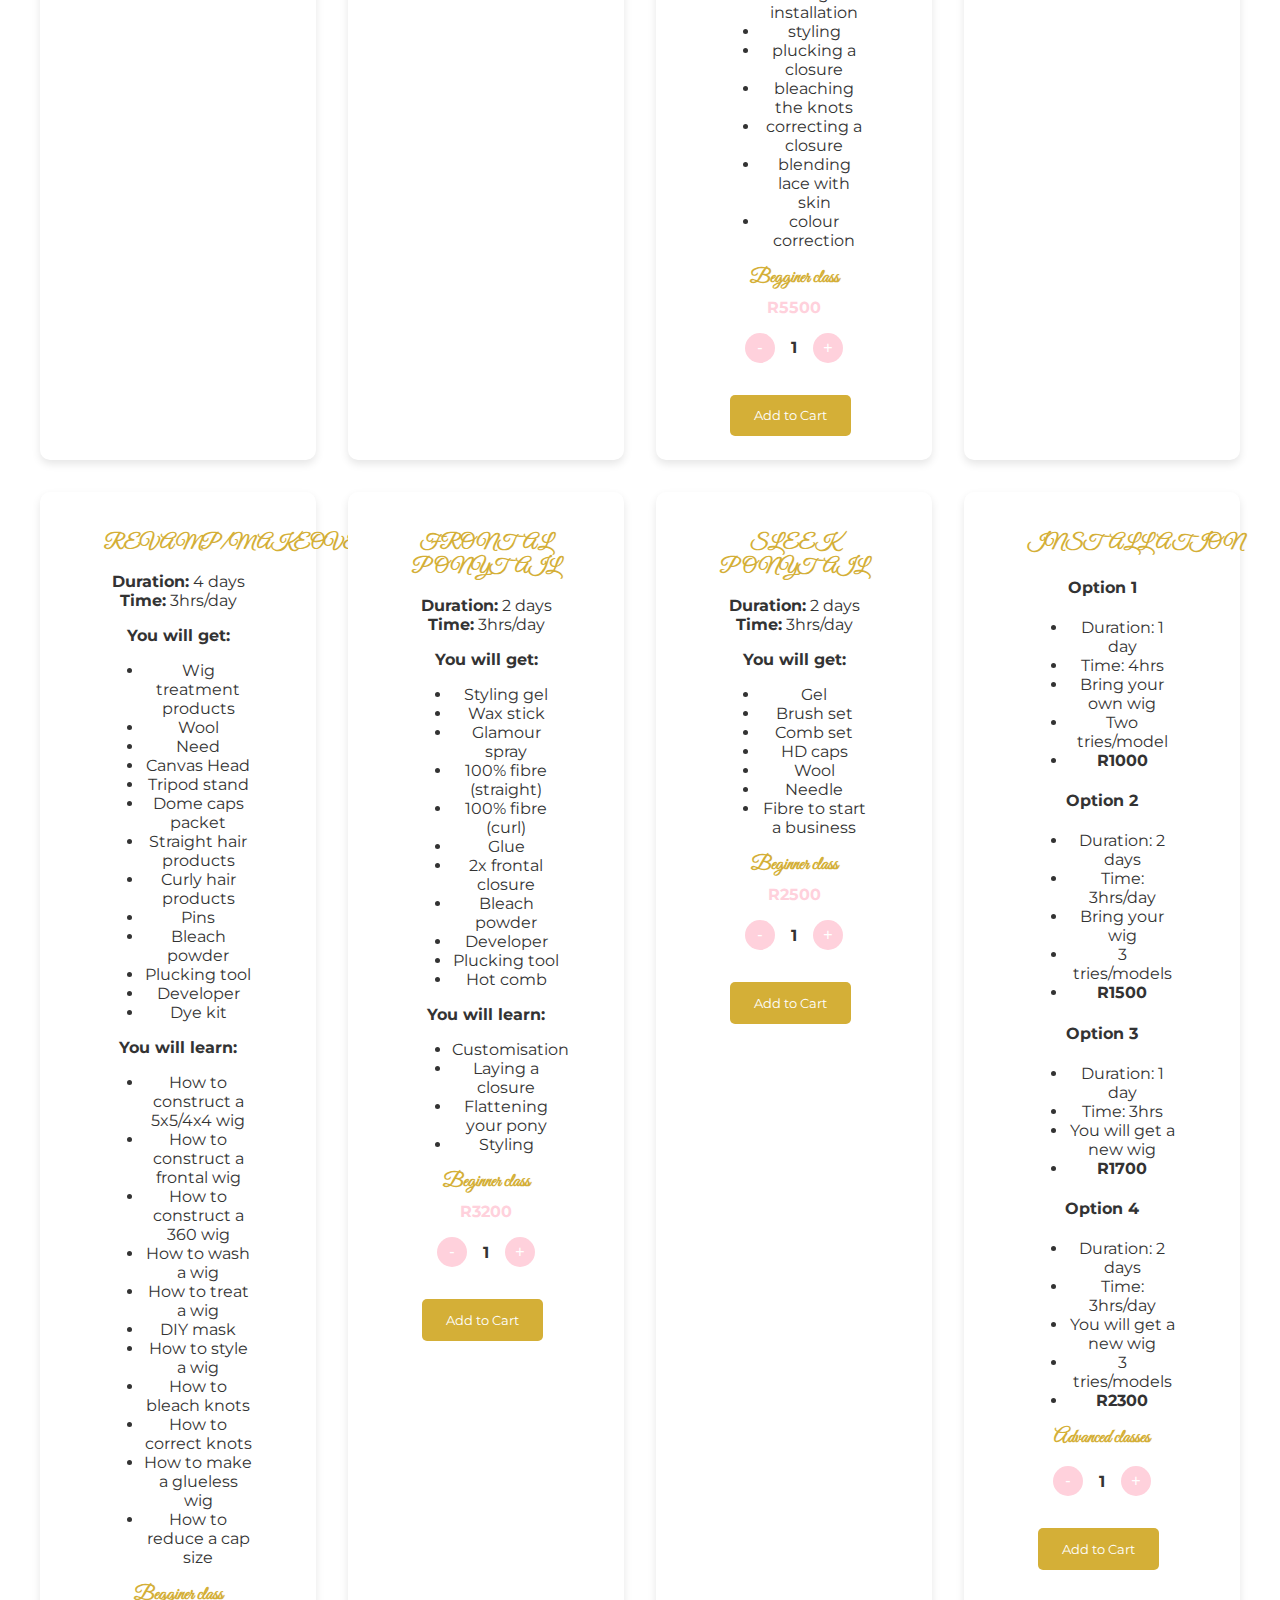
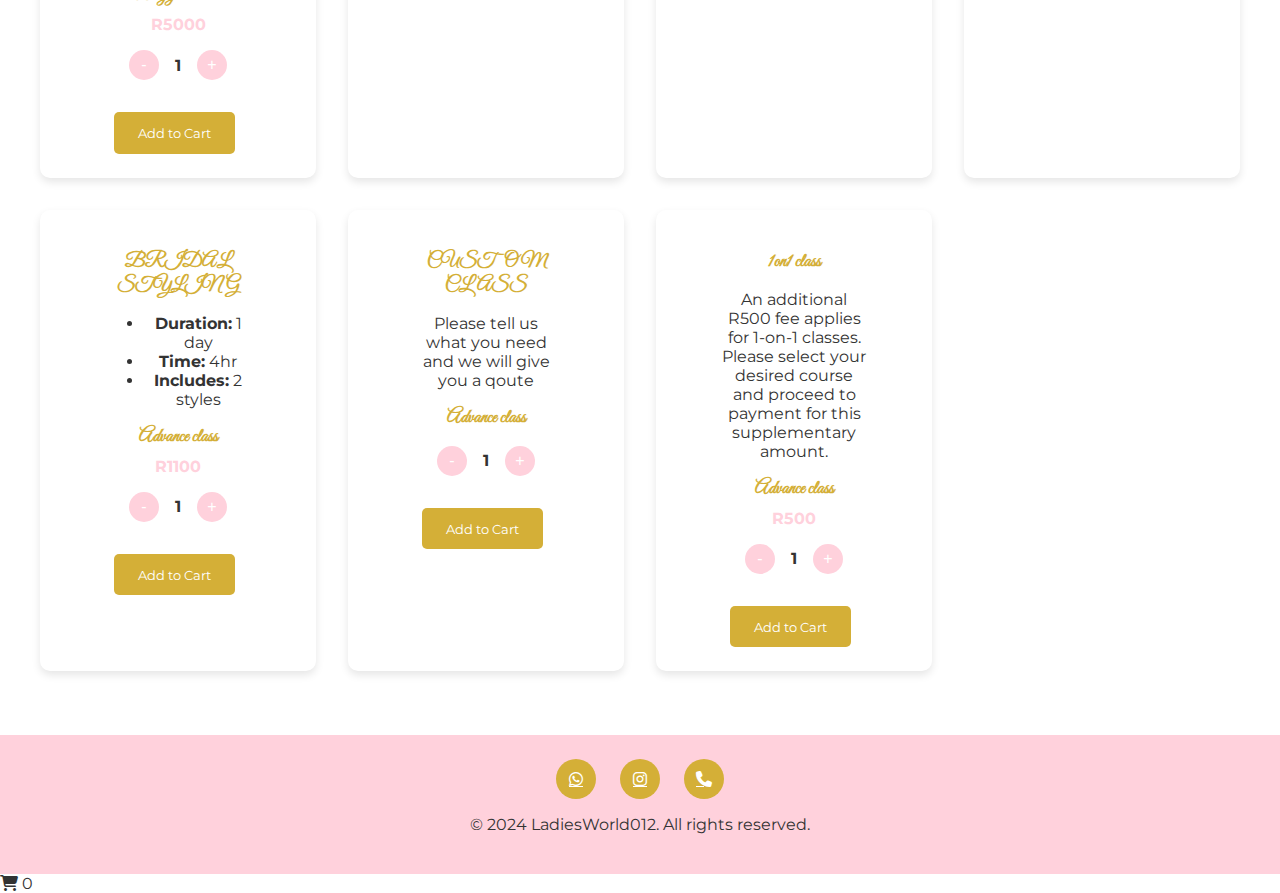
<file: shop.html>
<!DOCTYPE html>
<html lang="en">
<head>
    <meta charset="UTF-8">
    <meta name="viewport" content="width=device-width, initial-scale=1.0">
    <title>Shop | LadiesWorld012</title>
    <link rel="stylesheet" href="css/style.css">
    <link href="https://fonts.googleapis.com/css2?family=Great+Vibes&family=Montserrat:wght@300;400;600&display=swap" rel="stylesheet">
    <link rel="stylesheet" href="https://cdnjs.cloudflare.com/ajax/libs/font-awesome/6.4.0/css/all.min.css">
</head>
<body>
    <header>
        <nav>
            <div class="logo">
                <a href="index.html">
              <img src="images/logo.jpg" alt="LadiesWorld012 Beauty Salon" class="logo-img">
              </a> 
            </div>
            <div class="menu-toggle" id="mobile-menu">
                <span class="bar"></span>
                <span class="bar"></span>
                <span class="bar"></span>
            </div>
            <ul>
                <li><a href="index.html" >Home</a></li>
                <li><a href="services.html">Services</a></li>
                <li><a href="booking.html">Book Now</a></li>
                <li><a href="shop.html" class="active">Shop</a></li>
                <li><a href="contact.html">Contact</a></li>
            </ul>
        </nav>
    </header>

    <section class="shop-container">
        <h2><i class="fas fa-shopping-bag"></i> Our Products</h2>

        <div class="product-filters">
        <button class="filter-btn active" data-filter="all">All Products</button>
        <button class="filter-btn" data-filter="class">Classes</button>
        <button class="filter-btn" data-filter="revamp">Revamp</button>
        </div>
        
        <div class="products-grid">
            <!-- Hair Growth Oil -->
            <div class="product-card">
                <img src="images/1.jpg" alt="">
                <h3>Wax Stick</h3>
                <p class="price">R80</p>
                <div class="quantity-controls">
                    <button class="quantity-btn minus">-</button>
                    <span class="quantity">1</span>
                    <button class="quantity-btn plus">+</button>
                </div>
                <button class="btn-gold add-to-cart">Add to Cart</button>
            </div>
            
            <!-- Edge Control -->
            <div class="product-card">
                <img src="images/2.jpg" alt="Edge Control">
                <h3>Edge Brushl</h3>
                <p class="price">R20</p>
                <div class="quantity-controls">
                    <button class="quantity-btn minus">-</button>
                    <span class="quantity">1</span>
                    <button class="quantity-btn plus">+</button>
                </div>
                <button class="btn-gold add-to-cart">Add to Cart</button>
            </div>
            
            <!-- Braiding Hair -->
            <div class="product-card">
                <img src="images/3.jpg" alt="">
                <h3>Elastic Band</h3>
                <p class="price">R50</p>
                <div class="quantity-controls">
                    <button class="quantity-btn minus">-</button>
                    <span class="quantity">1</span>
                    <button class="quantity-btn plus">+</button>
                </div>
                <button class="btn-gold add-to-cart">Add to Cart</button>
            </div>
            
            <!-- Crochet Hair -->
            <div class="product-card">
                <img src="images/4.jpg" alt="">
                <h3>Canvas head </h3>
                <p class="price">R300</p>
                <div class="quantity-controls">
                    <button class="quantity-btn minus">-</button>
                    <span class="quantity">1</span>
                    <button class="quantity-btn plus">+</button>
                </div>
                <button class="btn-gold add-to-cart">Add to Cart</button>
            </div>
            
            <!-- Nail Polish Set -->
            <div class="product-card">
                <img src="images/5.jpg" alt="">
                <h3>Tripod Stand</h3>
                <p class="price">R350</p>
                <div class="quantity-controls">
                    <button class="quantity-btn minus">-</button>
                    <span class="quantity">1</span>
                    <button class="quantity-btn plus">+</button>
                </div>
                <button class="btn-gold add-to-cart">Add to Cart</button>
            </div>
            
            <!-- Gel Polish -->
            <div class="product-card">
                <img src="images/6.jpg" alt="">
                <h3>Dome cap</h3>
                <p class="price">R50</p>
                <div class="quantity-controls">
                    <button class="quantity-btn minus">-</button>
                    <span class="quantity">1</span>
                    <button class="quantity-btn plus">+</button>
                </div>
                <button class="btn-gold add-to-cart">Add to Cart</button>
            </div>
            
            <!-- Hair Vitamins -->
            <div class="product-card">
                <img src="images/7.jpg" alt="">
                <h3>Pins Packet(40 pcs)</h3>
                <p class="price">R60</p>
                <div class="quantity-controls">
                    <button class="quantity-btn minus">-</button>
                    <span class="quantity">1</span>
                    <button class="quantity-btn plus">+</button>
                </div>
                <button class="btn-gold add-to-cart">Add to Cart</button>
            </div>
            
            <!-- Satin Bonnet -->
            <div class="product-card">
                <img src="images/8.jpg" alt="">
                <h3>wig hanger bag</h3>
                <p class="price">R80</p>
                <div class="quantity-controls">
                    <button class="quantity-btn minus">-</button>
                    <span class="quantity">1</span>
                    <button class="quantity-btn plus">+</button>
                </div>
                <button class="btn-gold add-to-cart">Add to Cart</button>
            </div>

             <div class="product-card">
                <img src="images/9.jpg" alt="">
                <h3>Ghost bond</h3>
                <p class="price">R70</p>
                <div class="quantity-controls">
                    <button class="quantity-btn minus">-</button>
                    <span class="quantity">1</span>
                    <button class="quantity-btn plus">+</button>
                </div>
                <button class="btn-gold add-to-cart">Add to Cart</button>
        </div>

        <div class="product-card">
                <img src="images/10.jpg" alt="">
                <h3>Hot comb</h3>
                <p class="price">R260</p>
                <div class="quantity-controls">
                    <button class="quantity-btn minus">-</button>
                    <span class="quantity">1</span>
                    <button class="quantity-btn plus">+</button>
                </div>
                <button class="btn-gold add-to-cart">Add to Cart</button>
        </div>

            <div class="product-card">
                <img src="images/a1.jpg" alt="">
                <h3>Hot comb</h3>
                <p class="price">R260</p>
                <div class="quantity-controls">
                    <button class="quantity-btn minus">-</button>
                    <span class="quantity">1</span>
                    <button class="quantity-btn plus">+</button>
                </div>
                <button class="btn-gold add-to-cart">Add to Cart</button>
        </div>

           
            

            <div class="product-card">
                <img src="images/a2.jpg" alt="">
                <h3>Mega hold 150ml</h3>
                <p class="price">R120</p>
                <div class="quantity-controls">
                    <button class="quantity-btn minus">-</button>
                    <span class="quantity">1</span>
                    <button class="quantity-btn plus">+</button>
                </div>
                <button class="btn-gold add-to-cart">Add to Cart</button>
        </div>

            <div class="product-card">
                <img src="images/a2.jpg" alt="">
                <h3>Mega hold 300ml</h3>
                <p class="price">R300</p>
                <div class="quantity-controls">
                    <button class="quantity-btn minus">-</button>
                    <span class="quantity">1</span>
                    <button class="quantity-btn plus">+</button>
                </div>
                <button class="btn-gold add-to-cart">Add to Cart</button>
        </div>

            <div class="product-card">
                <img src="images/a3.jpg" alt="">
                <h3>melting spray</h3>
                <p class="price">R100</p>
                <div class="quantity-controls">
                    <button class="quantity-btn minus">-</button>
                    <span class="quantity">1</span>
                    <button class="quantity-btn plus">+</button>
                </div>
                <button class="btn-gold add-to-cart">Add to Cart</button>
        </div>

            <div class="product-card">
                <img src="images/a4.jpg" alt="">
                <h3>Bleach powder & developer</h3>
                <p class="price">R100</p>
                <div class="quantity-controls">
                    <button class="quantity-btn minus">-</button>
                    <span class="quantity">1</span>
                    <button class="quantity-btn plus">+</button>
                </div>
                <button class="btn-gold add-to-cart">Add to Cart</button>
        </div>

            <div class="product-card">
                <img src="images/a5.jpg" alt="">
                <h3>Big bleach & developer</h3>
                <p class="price">R350</p>
                <div class="quantity-controls">
                    <button class="quantity-btn minus">-</button>
                    <span class="quantity">1</span>
                    <button class="quantity-btn plus">+</button>
                </div>
                <button class="btn-gold add-to-cart">Add to Cart</button>
        </div>

            <div class="product-card">
                <img src="images/a6.jpg" alt="">
                <h3>Mousse</h3>
                <p class="price">R100</p>
                <div class="quantity-controls">
                    <button class="quantity-btn minus">-</button>
                    <span class="quantity">1</span>
                    <button class="quantity-btn plus">+</button>
                </div>
                <button class="btn-gold add-to-cart">Add to Cart</button>
        </div>

            <div class="product-card">
                <img src="images/a7.jpg" alt="">
                <h3>Straight wig oil</h3>
                <p class="price">R120</p>
                <div class="quantity-controls">
                    <button class="quantity-btn minus">-</button>
                    <span class="quantity">1</span>
                    <button class="quantity-btn plus">+</button>
                </div>
                <button class="btn-gold add-to-cart">Add to Cart</button>
        </div>

            <div class="product-card">
                <img src="images/a8.jpg" alt="">
                <h3>Heat protectant big</h3>
                <p class="price">R250</p>
                <div class="quantity-controls">
                    <button class="quantity-btn minus">-</button>
                    <span class="quantity">1</span>
                    <button class="quantity-btn plus">+</button>
                </div>
                <button class="btn-gold add-to-cart">Add to Cart</button>
        </div>

            <div class="product-card">
                <img src="images/a8.jpg" alt="">
                <h3>Heat protectant small</h3>
                <p class="price">R100</p>
                <div class="quantity-controls">
                    <button class="quantity-btn minus">-</button>
                    <span class="quantity">1</span>
                    <button class="quantity-btn plus">+</button>
                </div>
                <button class="btn-gold add-to-cart">Add to Cart</button>
        </div>

            <div class="product-card">
                <img src="images/a9.jpg" alt="">
                <h3>Big Elastic roll</h3>
                <p class="price">R170</p>
                <div class="quantity-controls">
                    <button class="quantity-btn minus">-</button>
                    <span class="quantity">1</span>
                    <button class="quantity-btn plus">+</button>
                </div>
                <button class="btn-gold add-to-cart">Add to Cart</button>
        </div>

            <div class="product-card">
                <img src="images/a10.jpg" alt="">
                <h3>HD cap packet 20pieces</h3>
                <p class="price">R120</p>
                <div class="quantity-controls">
                    <button class="quantity-btn minus">-</button>
                    <span class="quantity">1</span>
                    <button class="quantity-btn plus">+</button>
                </div>
                <button class="btn-gold add-to-cart">Add to Cart</button>
        </div>

            <div class="product-card">
                <img src="images/a11.jpg" alt="">
                <h3>Dome cap packet 10pcs</h3>
                <p class="price">R200</p>
                <div class="quantity-controls">
                    <button class="quantity-btn minus">-</button>
                    <span class="quantity">1</span>
                    <button class="quantity-btn plus">+</button>
                </div>
                <button class="btn-gold add-to-cart">Add to Cart</button>
        </div>

            <div class="product-card">
                <img src="images/a12.jpg" alt="">
                <h3>Glue remover</h3>
                <p class="price">R80</p>
                <div class="quantity-controls">
                    <button class="quantity-btn minus">-</button>
                    <span class="quantity">1</span>
                    <button class="quantity-btn plus">+</button>
                </div>
                <button class="btn-gold add-to-cart">Add to Cart</button>
        </div>

            <div class="product-card">
            <p>Wash & Blow dry(wash,condition & blow dry. No styling)</p>
                <h3>Hair Revamp</h3>
                <p class="price">R200</p>
                <div class="quantity-controls">
                    <button class="quantity-btn minus">-</button>
                    <span class="quantity">1</span>
                    <button class="quantity-btn plus">+</button>
                </div>
                <button class="btn-gold add-to-cart">Add to Cart</button>
        </div>

            <div class="product-card">
                <p>Silk press 
       (Wash, condition,flat ironing & styling)
        </p>
                <h3>Hair Revamp</h3>
                <p class="price">R300</p>
                <div class="quantity-controls">
                    <button class="quantity-btn minus">-</button>
                    <span class="quantity">1</span>
                    <button class="quantity-btn plus">+</button>
                </div>
                <button class="btn-gold add-to-cart">Add to Cart</button>
        </div>

            <div class="product-card">
               <p></p>
                <h3>Hair Revamp</h3>
                <p class="price">R80</p>
                <div class="quantity-controls">
                    <button class="quantity-btn minus">-</button>
                    <span class="quantity">1</span>
                    <button class="quantity-btn plus">+</button>
                </div>
                <button class="btn-gold add-to-cart">Add to Cart</button>
        </div>

            <div class="product-card">
                <p> Curl Treatment 
       Wash, condition, curl restoration, styling
      </p>
                <h3>Hair Revamp</h3>
                <p class="price">R300</p>
                <div class="quantity-controls">
                    <button class="quantity-btn minus">-</button>
                    <span class="quantity">1</span>
                    <button class="quantity-btn plus">+</button>
                </div>
                <button class="btn-gold add-to-cart">Add to Cart</button>
        </div>

            <div class="product-card">
                 <p>Closure customisation 
  Plucking & bleaching 
  </p>
                <h3>Hair Revamp</h3>
                <p class="price">R300</p>
                <div class="quantity-controls">
                    <button class="quantity-btn minus">-</button>
                    <span class="quantity">1</span>
                    <button class="quantity-btn plus">+</button>
                </div>
                <button class="btn-gold add-to-cart">Add to Cart</button>
        </div>

            <div class="product-card">
                 <p>• Cut a bob
       Trim a wig
       </p>
                <h3>Hair Revamp</h3>
                <p class="price">R150</p>
                <div class="quantity-controls">
                    <button class="quantity-btn minus">-</button>
                    <span class="quantity">1</span>
                    <button class="quantity-btn plus">+</button>
                </div>
                <button class="btn-gold add-to-cart">Add to Cart</button>
        </div>

            <div class="product-card">
                 <p>Deep Cleanse
     Wash, condition, masking, hydration, treatment, repair and protect with biotin. Silk press
     </p>
                <h3>Hair Revamp</h3>
                <p class="price">R400</p>
                <div class="quantity-controls">
                    <button class="quantity-btn minus">-</button>
                    <span class="quantity">1</span>
                    <button class="quantity-btn plus">+</button>
                </div>
                <button class="btn-gold add-to-cart">Add to Cart</button>
        </div>

            <div class="product-card">
                 <p>Wash & revamp
     Wash, condition, cleanse, hydrate & styling
     </p>
                <h3>Hair Revamp</h3>
                <p class="price">R500</p>
                <div class="quantity-controls">
                    <button class="quantity-btn minus">-</button>
                    <span class="quantity">1</span>
                    <button class="quantity-btn plus">+</button>
                </div>
                <button class="btn-gold add-to-cart">Add to Cart</button>
        </div>

            <div class="product-card">
                 <p>Full makeover 
       Closure customisation, reconstruction(when necessary), wash, condition,masking, hydration, treatment, repair & protect with biotin, styling & hydrating 
</p>
                <h3>Hair Revamp</h3>
                <p class="price">R600</p>
                <div class="quantity-controls">
                    <button class="quantity-btn minus">-</button>
                    <span class="quantity">1</span>
                    <button class="quantity-btn plus">+</button>
                </div>
                <button class="btn-gold add-to-cart">Add to Cart</button>
        </div>

            <div class="product-card">
                <img src="images/b1.jpg" alt="">
                <h3>Hair revamp</h3>
                <p class="price"></p>
                <div class="quantity-controls">
                    <button class="quantity-btn minus">-</button>
                    <span class="quantity">1</span>
                    <button class="quantity-btn plus">+</button>
                </div>
                <button class="btn-gold add-to-cart">Add to Cart</button>
        </div>

            <div class="product-card">
               <blockquote>
  <h3>WIG INSTALLATION</h3>
  <p><strong>Duration:</strong> 3 days<br>
  <strong>Time:</strong> 3hrs/day</p>
  
  <p><strong>You will get:</strong> (full kit to start a business)</p>
  <ul>
    <li>frontal wig</li>
    <li>plucking tool</li>
    <li>big bleach powder</li>
    <li>big developer</li>
    <li>flat iron worth R1k</li>
    <li>HD caps full packet</li>
    <li>big glamour spray</li>
    <li>canvas head</li>
    <li>tripod</li>
    <li>pins</li>
    <li>elastic roll</li>
    <li>dye kit</li>
    <li>concealer packet</li>
    <li>powder pallet</li>
    <li>wax stick</li>
    <li>products for straight wig</li>
    <li>products for curly wig</li>
    <li>hot comb</li>
  </ul>
  
  <p><strong>You will learn:</strong></p>
  <ul>
    <li>wig installation</li>
    <li>styling</li>
    <li>plucking a closure</li>
    <li>bleaching the knots</li>
    <li>correcting a closure</li>
    <li>blending lace with skin</li>
    <li>colour correction</li>
  </ul>
  
</blockquote>
                <h3>Begginer class</h3>
                <p class="price">R5500</p>
                <div class="quantity-controls">
                    <button class="quantity-btn minus">-</button>
                    <span class="quantity">1</span>
                    <button class="quantity-btn plus">+</button>
                </div>
                <button class="btn-gold add-to-cart">Add to Cart</button>
        </div>

            <div class="product-card">
                <blockquote>
  <h3>WIG INSTALLATION</h3>
  <p><strong>Duration:</strong> 3 days<br>
  <strong>Time:</strong> 3hrs/day</p>

  <p><strong>You will get:</strong> (a practice kit)</p>
  <ul>
    <li>frontal wig</li>
    <li>plucking tool</li>
    <li>bleach powder</li>
    <li>developer</li>
  </ul>

  <p><strong>You will learn:</strong></p>
  <ul>
    <li>wig installation</li>
    <li>styling</li>
    <li>plucking a closure</li>
    <li>bleaching the knots</li>
    <li>correcting a closure</li>
    <li>blending lace with skin</li>
    <li>colour correction</li>
  </ul>
</blockquote>
                <h3>Begginer class</h3>
                <p class="price">R3500</p>
                <div class="quantity-controls">
                    <button class="quantity-btn minus">-</button>
                    <span class="quantity">1</span>
                    <button class="quantity-btn plus">+</button>
                </div>
                <button class="btn-gold add-to-cart">Add to Cart</button>
        </div>

            <div class="product-card">
               <blockquote>
  <h3>REVAMP/MAKEOVER</h3>
  <p><strong>Duration:</strong> 4 days<br>
  <strong>Time:</strong> 3hrs/day</p>

  <p><strong>You will get:</strong></p>
  <ul>
    <li>Wig treatment products</li>
    <li>Wool</li>
    <li>Need</li>
    <li>Canvas Head</li>
    <li>Tripod stand</li>
    <li>Dome caps packet</li>
    <li>Straight hair products</li>
    <li>Curly hair products</li>
    <li>Pins</li>
    <li>Bleach powder</li>
    <li>Plucking tool</li>
    <li>Developer</li>
    <li>Dye kit</li>
  </ul>

  <p><strong>You will learn:</strong></p>
  <ul>
    <li>How to construct a 5x5/4x4 wig</li>
    <li>How to construct a frontal wig</li>
    <li>How to construct a 360 wig</li>
    <li>How to wash a wig</li>
    <li>How to treat a wig</li>
    <li>DIY mask</li>
    <li>How to style a wig</li>
    <li>How to bleach knots</li>
    <li>How to correct knots</li>
    <li>How to make a glueless wig</li>
    <li>How to reduce a cap size</li>
  </ul>
</blockquote>
                <h3>Begginer class</h3>
                <p class="price">R5000</p>
                <div class="quantity-controls">
                    <button class="quantity-btn minus">-</button>
                    <span class="quantity">1</span>
                    <button class="quantity-btn plus">+</button>
                </div>
                <button class="btn-gold add-to-cart">Add to Cart</button>
        </div>

            <div class="product-card">
                <blockquote>
  <h3>FRONTAL PONYTAIL</h3>
  <p><strong>Duration:</strong> 2 days<br>
  <strong>Time:</strong> 3hrs/day</p>

  <p><strong>You will get:</strong></p>
  <ul>
    <li>Styling gel</li>
    <li>Wax stick</li>
    <li>Glamour spray</li>
    <li>100% fibre (straight)</li>
    <li>100% fibre (curl)</li>
    <li>Glue</li>
    <li>2x frontal closure</li>
    <li>Bleach powder</li>
    <li>Developer</li>
    <li>Plucking tool</li>
    <li>Hot comb</li>
  </ul>

  <p><strong>You will learn:</strong></p>
  <ul>
    <li>Customisation</li>
    <li>Laying a closure</li>
    <li>Flattening your pony</li>
    <li>Styling</li>
  </ul>
</blockquote>
                <h3>Beginner class</h3>
                <p class="price">R3200</p>
                <div class="quantity-controls">
                    <button class="quantity-btn minus">-</button>
                    <span class="quantity">1</span>
                    <button class="quantity-btn plus">+</button>
                </div>
                <button class="btn-gold add-to-cart">Add to Cart</button>
        </div>

            <div class="product-card">
                <blockquote>
  <h3>SLEEK PONYTAIL</h3>
  <p><strong>Duration:</strong> 2 days<br>
  <strong>Time:</strong> 3hrs/day</p>

  <p><strong>You will get:</strong></p>
  <ul>
    <li>Gel</li>
    <li>Brush set</li>
    <li>Comb set</li>
    <li>HD caps</li>
    <li>Wool</li>
    <li>Needle</li>
    <li>Fibre to start a business</li>
  </ul>
</blockquote>
                <h3>Beginner class</h3>
                <p class="price">R2500</p>
                <div class="quantity-controls">
                    <button class="quantity-btn minus">-</button>
                    <span class="quantity">1</span>
                    <button class="quantity-btn plus">+</button>
                </div>
                <button class="btn-gold add-to-cart">Add to Cart</button>
        </div>

            <div class="product-card">
                <blockquote>
  <h3>INSTALLATION</h3>
  
  <div class="option">
    <h4>Option 1</h4>
    <ul>
      <li>Duration: 1 day</li>
      <li>Time: 4hrs</li>
      <li>Bring your own wig</li>
      <li>Two tries/model</li>
      <li><strong>R1000</strong></li>
    </ul>
  </div>

  <div class="option">
    <h4>Option 2</h4>
    <ul>
      <li>Duration: 2 days</li>
      <li>Time: 3hrs/day</li>
      <li>Bring your wig</li>
      <li>3 tries/models</li>
      <li><strong>R1500</strong></li>
    </ul>
  </div>

  <div class="option">
    <h4>Option 3</h4>
    <ul>
      <li>Duration: 1 day</li>
      <li>Time: 3hrs</li>
      <li>You will get a new wig</li>
      <li><strong>R1700</strong></li>
    </ul>
  </div>

  <div class="option">
    <h4>Option 4</h4>
    <ul>
      <li>Duration: 2 days</li>
      <li>Time: 3hrs/day</li>
      <li>You will get a new wig</li>
      <li>3 tries/models</li>
      <li><strong>R2300</strong></li>
    </ul>
  </div>
</blockquote>
                <h3>Advanced classes</h3>
                <p class="price"></p>
                <div class="quantity-controls">
                    <button class="quantity-btn minus">-</button>
                    <span class="quantity">1</span>
                    <button class="quantity-btn plus">+</button>
                </div>
                <button class="btn-gold add-to-cart">Add to Cart</button>
        </div>

            <div class="product-card">
                <blockquote>
  <h3>BRIDAL STYLING</h3>
  <ul>
    <li><strong>Duration:</strong> 1 day</li>
    <li><strong>Time:</strong> 4hr</li>
    <li><strong>Includes:</strong> 2 styles</li>
  </ul>
</blockquote>
                <h3>Advance class</h3>
                <p class="price">R1100</p>
                <div class="quantity-controls">
                    <button class="quantity-btn minus">-</button>
                    <span class="quantity">1</span>
                    <button class="quantity-btn plus">+</button>
                </div>
                <button class="btn-gold add-to-cart">Add to Cart</button>
        </div>

        <div class="product-card">
                <blockquote>
  <h3>CUSTOM CLASS</h3>
  <P>Please tell us what you need and we will give you a qoute </p>
</blockquote>
                <h3>Advance class</h3>
                <p class="price"></p>
                <div class="quantity-controls">
                    <button class="quantity-btn minus">-</button>
                    <span class="quantity">1</span>
                    <button class="quantity-btn plus">+</button>
                </div>
                <button class="btn-gold add-to-cart">Add to Cart</button>
        </div>

        <div class="product-card">
                <blockquote>
  <h3>1on1 class</h3>
  <p> An additional R500 fee applies for 1-on-1 classes. Please select your desired course and proceed to payment for this supplementary amount. </p>
</blockquote>
                <h3>Advance class</h3>
                <p class="price">R500</p>
                <div class="quantity-controls">
                    <button class="quantity-btn minus">-</button>
                    <span class="quantity">1</span>
                    <button class="quantity-btn plus">+</button>
                </div>
                <button class="btn-gold add-to-cart">Add to Cart</button>
        </div>
        
        </div>


        <!-- Cart Sidebar -->
        <div class="cart-sidebar">
            <div class="cart-header">
                <h3><i class="fas fa-shopping-cart"></i> Your Cart</h3>
                <button class="close-cart">&times;</button>
            </div>
            <div class="cart-items">
                <!-- Cart items will be added dynamically -->
            </div>
            <div class="cart-summary">
                <div class="delivery-options">
                    <h4>Delivery Method</h4>
                    <label>
                        <input type="radio" name="delivery" value="collection" checked> 
                        Collection (Free)
                    </label>
                    <label>
                        <input type="radio" name="delivery" value="local"> 
                        Ga-Rankuwa Delivery (R50)
                    </label>
                    <label>
                        <input type="radio" name="delivery" value="nationwide"> 
                        Nationwide Delivery (R120)
                    </label>
                </div>
                <div class="totals">
                    <p>Subtotal: <span id="subtotal">R0</span></p>
                    <p>Delivery: <span id="delivery-fee">R0</span></p>
                    <p class="total">Total: <span id="total">R0</span></p>
                </div>
                <button class="btn-pink checkout-btn">Proceed to Payment</button>
            </div>
        </div>

        <!-- Payment Modal -->
        <!-- Replace your current payment modal with this -->
<div class="payment-modal">
    <div class="modal-content">
        <span class="close-payment">&times;</span>
        <h3><i class="fas fa-credit-card"></i> Complete Your Order</h3>
        
        <!-- Modified form with Web3Forms integration -->
        <form action="https://api.web3forms.com/submit" method="POST" class="web3form">
            <input type="hidden" name="access_key" value="3ea827ac-37fe-4df4-acea-438f9e149052">
            
            
            <!-- Customer Information Form -->
            <div class="form-group">
                <label for="customer-name">Full Name*</label>
                <input type="text" id="customer-name" name="Full Name" required>
            </div>
            
            <div class="form-group">
                <label for="customer-phone">Phone Number*</label>
                <input type="tel" id="customer-phone" name="Phone Number" required>
            </div>
            
            <!-- Delivery Address (shown only if delivery selected) -->
            <div class="form-group delivery-address">
                <label for="customer-address">Delivery Address*</label>
                <textarea id="customer-address" name="Delivery Address" rows="3" required></textarea>
            </div>
            
            <!-- Your Banking Details -->
            <div class="bank-details">
                <h4><i class="fas fa-university"></i> Banking Details</h4>
                <p><strong>Bank Name:</strong> CAPITEC BUSINESS</p>
                <p><strong>Account Number:</strong> 1052019234</p>
                <p><strong>Account Type:</strong> BUSINESS Account</p>
                <p><strong>Reference:</strong> <span id="order-ref">Your WhatsApp no</span></p>
                <p class="small">Send the proof of payment on our WhatsApp no: 065 937 9090</p>
            </div>
            
            <!-- Payment Proof -->
            
            <!-- Additional Notes -->
            <div class="form-group">
                <label for="customer-note">Additional Instructions</label>
                <textarea id="customer-note" name="Additional Instructions" rows="2"></textarea>
            </div>
            
            <button type="submit" class="btn-gold confirm-payment">Confirm Order</button>
        </form>
    </div>
</div>
    </section>

    <footer>
        <div class="footer-content">
            <div class="social-links">
                <a href="https://wa.me/27812345678"><i class="fab fa-whatsapp"></i></a>
                <a href="https://instagram.com/ladiesworld012"><i class="fab fa-instagram"></i></a>
                <a href="tel:+27812345678"><i class="fas fa-phone"></i></a>
            </div>
            <p>&copy; 2024 LadiesWorld012. All rights reserved.</p>
        </div>
    </footer>
    <script src="js/shop.js"></script>
</body>
</html>
</file>
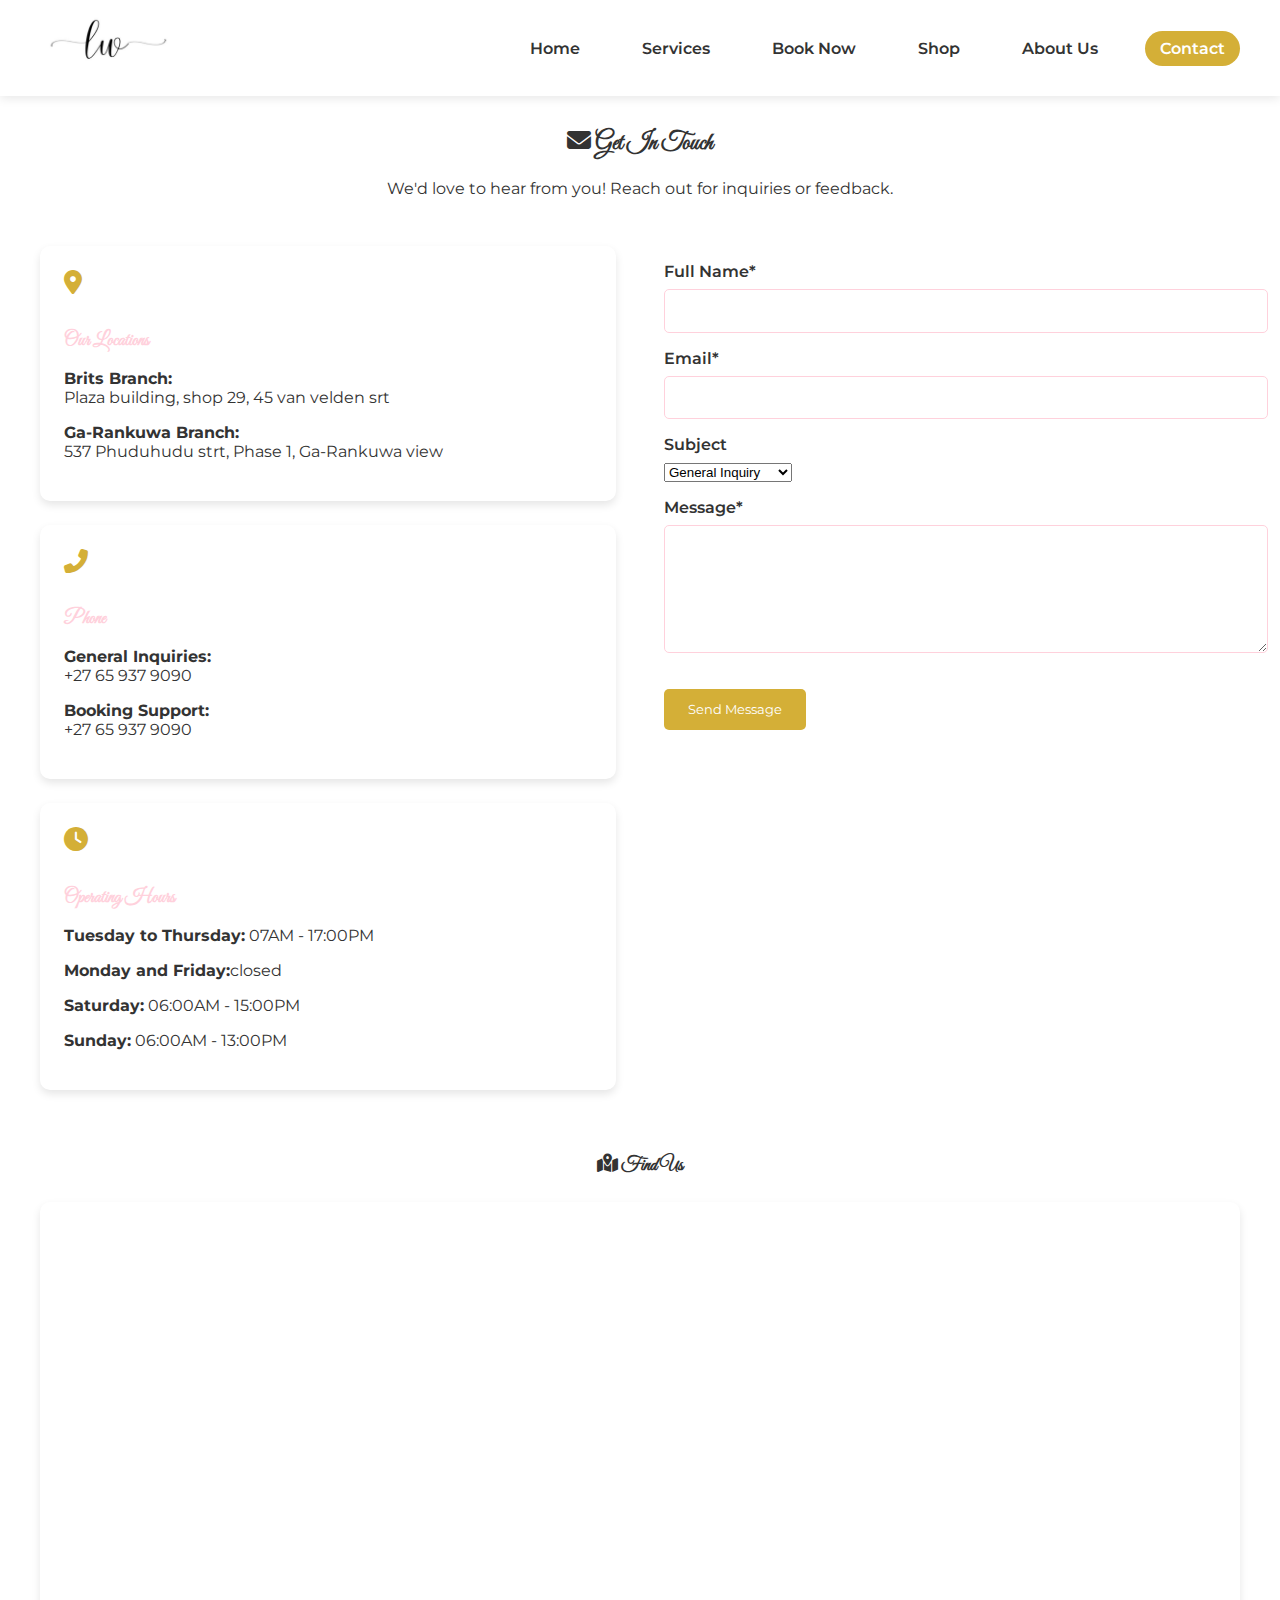
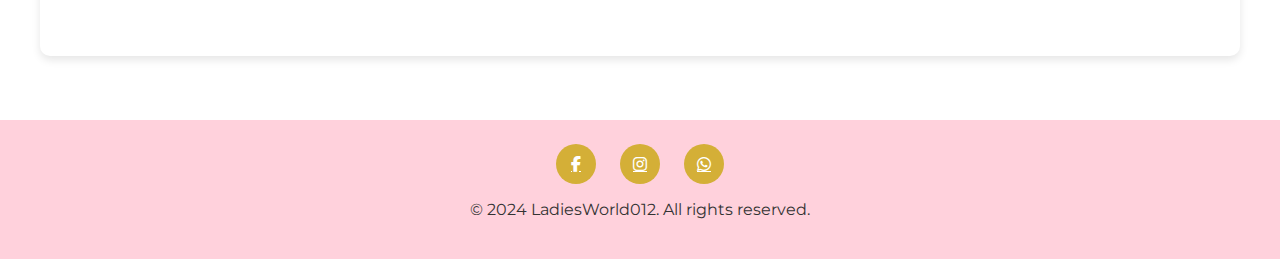
<file: ladiesworld/contact.html>
<!DOCTYPE html>
<html lang="en">
<head>
    <meta charset="UTF-8">
    <meta name="viewport" content="width=device-width, initial-scale=1.0">
    <title>Contact Us | LadiesWorld012</title>
    <link rel="stylesheet" href="css/style.css">
    <link href="https://fonts.googleapis.com/css2?family=Great+Vibes&family=Montserrat:wght@300;400;600&display=swap" rel="stylesheet">
    <link rel="stylesheet" href="https://cdnjs.cloudflare.com/ajax/libs/font-awesome/6.4.0/css/all.min.css">
</head>
<body>
    <!-- Header -->
    <header>
        <nav>
            <div class="logo">
                <a href="index.html">
              <img src="images/logo.jpg" alt="LadiesWorld012 Beauty Salon" class="logo-img">
              </a> 
            </div>
            <div class="menu-toggle" id="mobile-menu">
                <span class="bar"></span>
                <span class="bar"></span>
                <span class="bar"></span>
            </div>
            <ul>
                <li><a href="index.html" >Home</a></li>
                <li><a href="services.html">Services</a></li>
                <li><a href="booking.html">Book Now</a></li>
                <li><a href="shop.html">Shop</a></li>
                <li><a href="about.html">About Us</a></li>
                <li><a href="contact.html" class="active">Contact</a></li>
            </ul>
        </nav>
    </header>

    <!-- Contact Section -->
    <section class="contact-container">
        <div class="contact-header">
            <h2><i class="fas fa-envelope"></i> Get In Touch</h2>
            <p>We'd love to hear from you! Reach out for inquiries or feedback.</p>
        </div>

        <div class="contact-content">
            <!-- Contact Info -->
            <div class="contact-info">
                <div class="info-card">
                    <i class="fas fa-map-marker-alt"></i>
                    <h3>Our Locations</h3>
                    <p><strong>Brits Branch:</strong><br>Plaza building, shop 29, 45 van velden srt</p>
                    <p><strong>Ga-Rankuwa Branch:</strong><br>537 Phuduhudu strt, Phase 1, Ga-Rankuwa view</p>
                </div>

                <div class="info-card">
                    <i class="fas fa-phone-alt"></i>
                    <h3>Phone</h3>
                    <p><strong>General Inquiries:</strong><br>+27 65 937 9090</p>
                    <p><strong>Booking Support:</strong><br>+27 65 937 9090</p>
                </div>

                <div class="info-card">
                    <i class="fas fa-clock"></i>
                    <h3>Operating Hours</h3>
                    <p><strong>Tuesday to Thursday:</strong> 07AM - 17:00PM</p>
                    <p><strong>Monday and Friday:</strong>closed</p>
                    <p><strong>Saturday:</strong> 06:00AM - 15:00PM</p>
                    <p><strong>Sunday:</strong> 06:00AM - 13:00PM</p>
                </div>
            </div>

            <!-- Contact Form -->
            <div class="contact-form">
                <form id="contactForm">
                    <div class="form-group">
                        <label for="name">Full Name*</label>
                        <input type="text" id="name" required>
                    </div>
                    
                    <div class="form-group">
                        <label for="email">Email*</label>
                        <input type="email" id="email" required>
                    </div>
                    
                    <div class="form-group">
                        <label for="subject">Subject</label>
                        <select id="subject">
                            <option value="general">General Inquiry</option>
                            <option value="booking">Booking Question</option>
                            <option value="product">Product Inquiry</option>
                            <option value="feedback">Feedback</option>
                        </select>
                    </div>
                    
                    <div class="form-group">
                        <label for="message">Message*</label>
                        <textarea id="message" rows="5" required></textarea>
                    </div>
                    
                    <button type="submit" class="btn-gold">Send Message</button>
                </form>
            </div>
        </div>

        <!-- Map -->
        <div class="map-container">
            <h3><i class="fas fa-map-marked-alt"></i> Find Us</h3>
            <div class="map-embed">
                <iframe src="https://www.google.com/maps/embed?pb=!1m18!1m12!1m3!1d3597.119619770444!2d27.77676507466593!3d-25.634155140999404!2m3!1f0!2f0!3f0!3m2!1i1024!2i768!4f13.1!3m3!1m2!1s0x1ebe31e9dcbfc713%3A0x186b3a3d6e3de340!2sLadiesworld012%20Brits!5e0!3m2!1sen!2sza!4v1753279469292!5m2!1sen!2sza" width="600" height="450" style="border:0;" allowfullscreen="" loading="lazy" referrerpolicy="no-referrer-when-downgrade"></iframe>
            </div>
        </div>
    </section>

    <!-- Footer -->
    <footer>
        <div class="footer-content">
            <div class="social-links">
                <a href="#"><i class="fab fa-facebook-f"></i></a>
                <a href="#"><i class="fab fa-instagram"></i></a>
                <a href="#"><i class="fab fa-whatsapp"></i></a>
            </div>
            <p>&copy; 2024 LadiesWorld012. All rights reserved.</p>
        </div>
    </footer>

     <script src="js/script.js"></script>
    <script src="js/contact.js"></script>
</body>
</html>
</file>
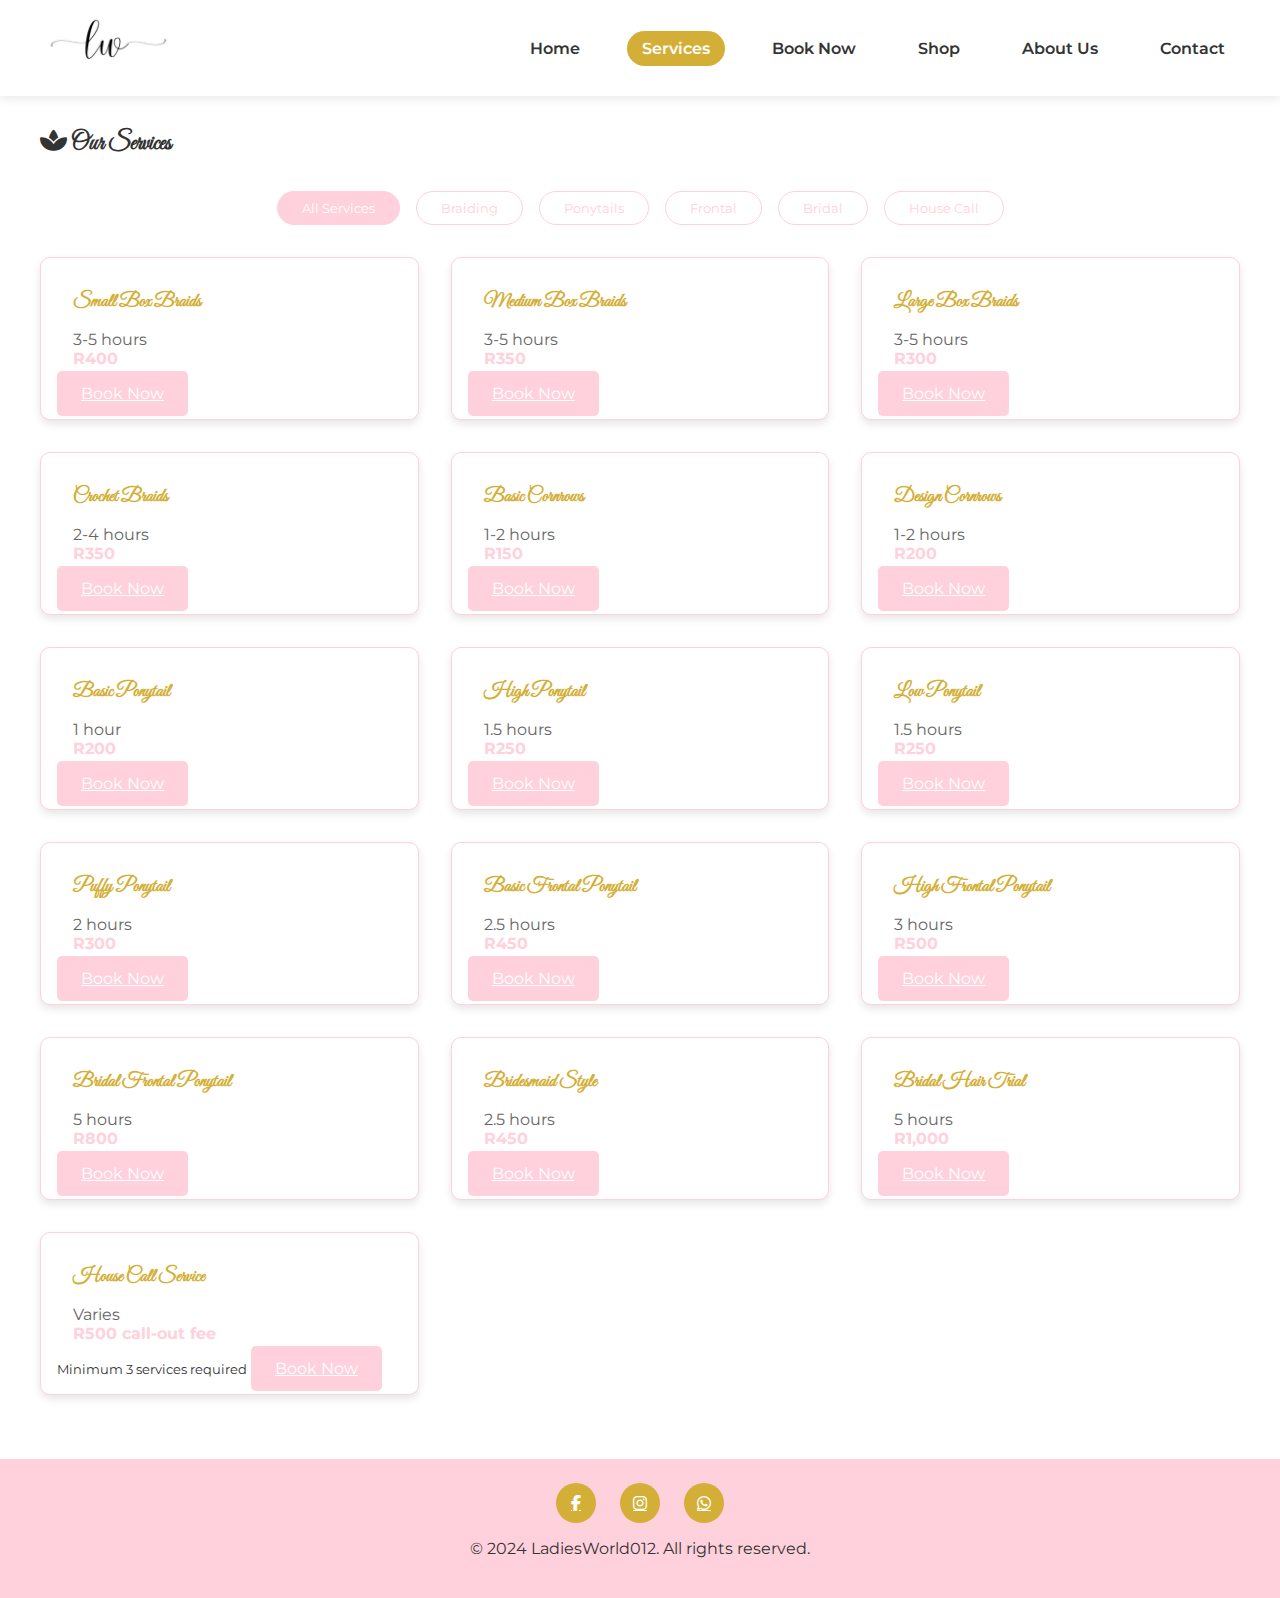
<file: ladiesworld/services.html>
<!DOCTYPE html>
<html lang="en">
<head>
    <meta charset="UTF-8">
    <meta name="viewport" content="width=device-width, initial-scale=1.0">
    <title>LadiesWorld012 - Luxury Beauty Salon</title>
    <link rel="stylesheet" href="css/style.css">
    <link href="https://fonts.googleapis.com/css2?family=Great+Vibes&family=Montserrat:wght@300;400;600&display=swap" rel="stylesheet">
    <link rel="stylesheet" href="https://cdnjs.cloudflare.com/ajax/libs/font-awesome/6.4.0/css/all.min.css">
</head>
<body>
    <header>
       <nav>
            <div class="logo">
                <a href="index.html">
              <img src="images/logo.jpg" alt="LadiesWorld012 Beauty Salon" class="logo-img">
              </a> 
            </div>
            <div class="menu-toggle" id="mobile-menu">
                <span class="bar"></span>
                <span class="bar"></span>
                <span class="bar"></span>
            </div>
            <ul>
                <li><a href="index.html">Home</a></li>
                <li><a href="services.html" class="active">Services</a></li>
                <li><a href="booking.html">Book Now</a></li>
                <li><a href="shop.html">Shop</a></li>
                <li><a href="about.html">About Us</a></li>
                <li><a href="contact.html">Contact</a></li>
            </ul>
        </nav>
    </header>

    <section class="services-container">
        <h2><i class="fas fa-spa"></i> Our Services</h2>
        
        <div class="service-categories">
            <button class="category-btn active" data-category="all">All Services</button>
            <button class="category-btn" data-category="braiding">Braiding</button>
            <button class="category-btn" data-category="ponytails">Ponytails</button>
            <button class="category-btn" data-category="frontal">Frontal</button>
            <button class="category-btn" data-category="bridal">Bridal</button>
            <button class="category-btn" data-category="housecall">House Call</button>
        </div>

        <div class="services-grid">
            <!-- Braiding Services -->
            <div class="service-card" data-category="braiding">
                <h3>Small Box Braids</h3>
                <p class="duration">3-5 hours</p>
                <p class="price">R400</p>
                <a href="booking.html" class="btn-pink">Book Now</a>
            </div>

            <div class="service-card" data-category="braiding">
                <h3>Medium Box Braids</h3>
                <p class="duration">3-5 hours</p>
                <p class="price">R350</p>
                <a href="booking.html" class="btn-pink">Book Now</a>
            </div>

            <div class="service-card" data-category="braiding">
                <h3>Large Box Braids</h3>
                <p class="duration">3-5 hours</p>
                <p class="price">R300</p>
                <a href="booking.html" class="btn-pink">Book Now</a>
            </div>

            <div class="service-card" data-category="braiding">
                <h3>Crochet Braids</h3>
                <p class="duration">2-4 hours</p>
                <p class="price">R350</p>
                <a href="booking.html" class="btn-pink">Book Now</a>
            </div>

            <div class="service-card" data-category="braiding">
                <h3>Basic Cornrows</h3>
                <p class="duration">1-2 hours</p>
                <p class="price">R150</p>
                <a href="booking.html" class="btn-pink">Book Now</a>
            </div>

            <div class="service-card" data-category="braiding">
                <h3>Design Cornrows</h3>
                <p class="duration">1-2 hours</p>
                <p class="price">R200</p>
                <a href="booking.html" class="btn-pink">Book Now</a>
            </div>

            <!-- Ponytail Services -->
            <div class="service-card" data-category="ponytails">
                <h3>Basic Ponytail</h3>
                <p class="duration">1 hour</p>
                <p class="price">R200</p>
                <a href="booking.html" class="btn-pink">Book Now</a>
            </div>

            <div class="service-card" data-category="ponytails">
                <h3>High Ponytail</h3>
                <p class="duration">1.5 hours</p>
                <p class="price">R250</p>
                <a href="booking.html" class="btn-pink">Book Now</a>
            </div>

            <div class="service-card" data-category="ponytails">
                <h3>Low Ponytail</h3>
                <p class="duration">1.5 hours</p>
                <p class="price">R250</p>
                <a href="booking.html" class="btn-pink">Book Now</a>
            </div>

            <div class="service-card" data-category="ponytails">
                <h3>Puffy Ponytail</h3>
                <p class="duration">2 hours</p>
                <p class="price">R300</p>
                <a href="booking.html" class="btn-pink">Book Now</a>
            </div>

            <!-- Frontal Services -->
            <div class="service-card" data-category="frontal">
                <h3>Basic Frontal Ponytail</h3>
                <p class="duration">2.5 hours</p>
                <p class="price">R450</p>
                <a href="booking.html" class="btn-pink">Book Now</a>
            </div>

            <div class="service-card" data-category="frontal">
                <h3>High Frontal Ponytail</h3>
                <p class="duration">3 hours</p>
                <p class="price">R500</p>
                <a href="booking.html" class="btn-pink">Book Now</a>
            </div>

            <div class="service-card" data-category="frontal">
                <h3>Bridal Frontal Ponytail</h3>
                <p class="duration">5 hours</p>
                <p class="price">R800</p>
                <a href="booking.html" class="btn-pink">Book Now</a>
            </div>

            <!-- Bridal Services -->
            <div class="service-card" data-category="bridal">
                <h3>Bridesmaid Style</h3>
                <p class="duration">2.5 hours</p>
                <p class="price">R450</p>
                <a href="booking.html" class="btn-pink">Book Now</a>
            </div>

            <div class="service-card" data-category="bridal">
                <h3>Bridal Hair Trial</h3>
                <p class="duration">5 hours</p>
                <p class="price">R1,000</p>
                <a href="booking.html" class="btn-pink">Book Now</a>
            </div>

            <!-- House Call Services -->
            <div class="service-card" data-category="housecall">
                <h3>House Call Service</h3>
                <p class="duration">Varies</p>
                <p class="price">R500 call-out fee</p>
                <small>Minimum 3 services required</small>
                <a href="booking.html" class="btn-pink">Book Now</a>
            </div>
        </div>
    </section>

    <footer>
        <div class="footer-content">
            <div class="social-links">
                <a href="#"><i class="fab fa-facebook-f"></i></a>
                <a href="#"><i class="fab fa-instagram"></i></a>
                <a href="#"><i class="fab fa-whatsapp"></i></a>
            </div>
            <p>&copy; 2024 LadiesWorld012. All rights reserved.</p>
        </div>
    </footer>

    <script>
        // Simple category filtering
        document.querySelectorAll('.category-btn').forEach(btn => {
            btn.addEventListener('click', function() {
                const category = this.dataset.category;
                
                // Update active button
                document.querySelectorAll('.category-btn').forEach(b => b.classList.remove('active'));
                this.classList.add('active');
                
                // Filter services
                document.querySelectorAll('.service-card').forEach(card => {
                    if (category === 'all' || card.dataset.category === category) {
                        card.style.display = 'block';
                    } else {
                        card.style.display = 'none';
                    }
                });
            });
        });
    </script>
    <script src="js/script.js"></script>
</body>
</html>
</file>
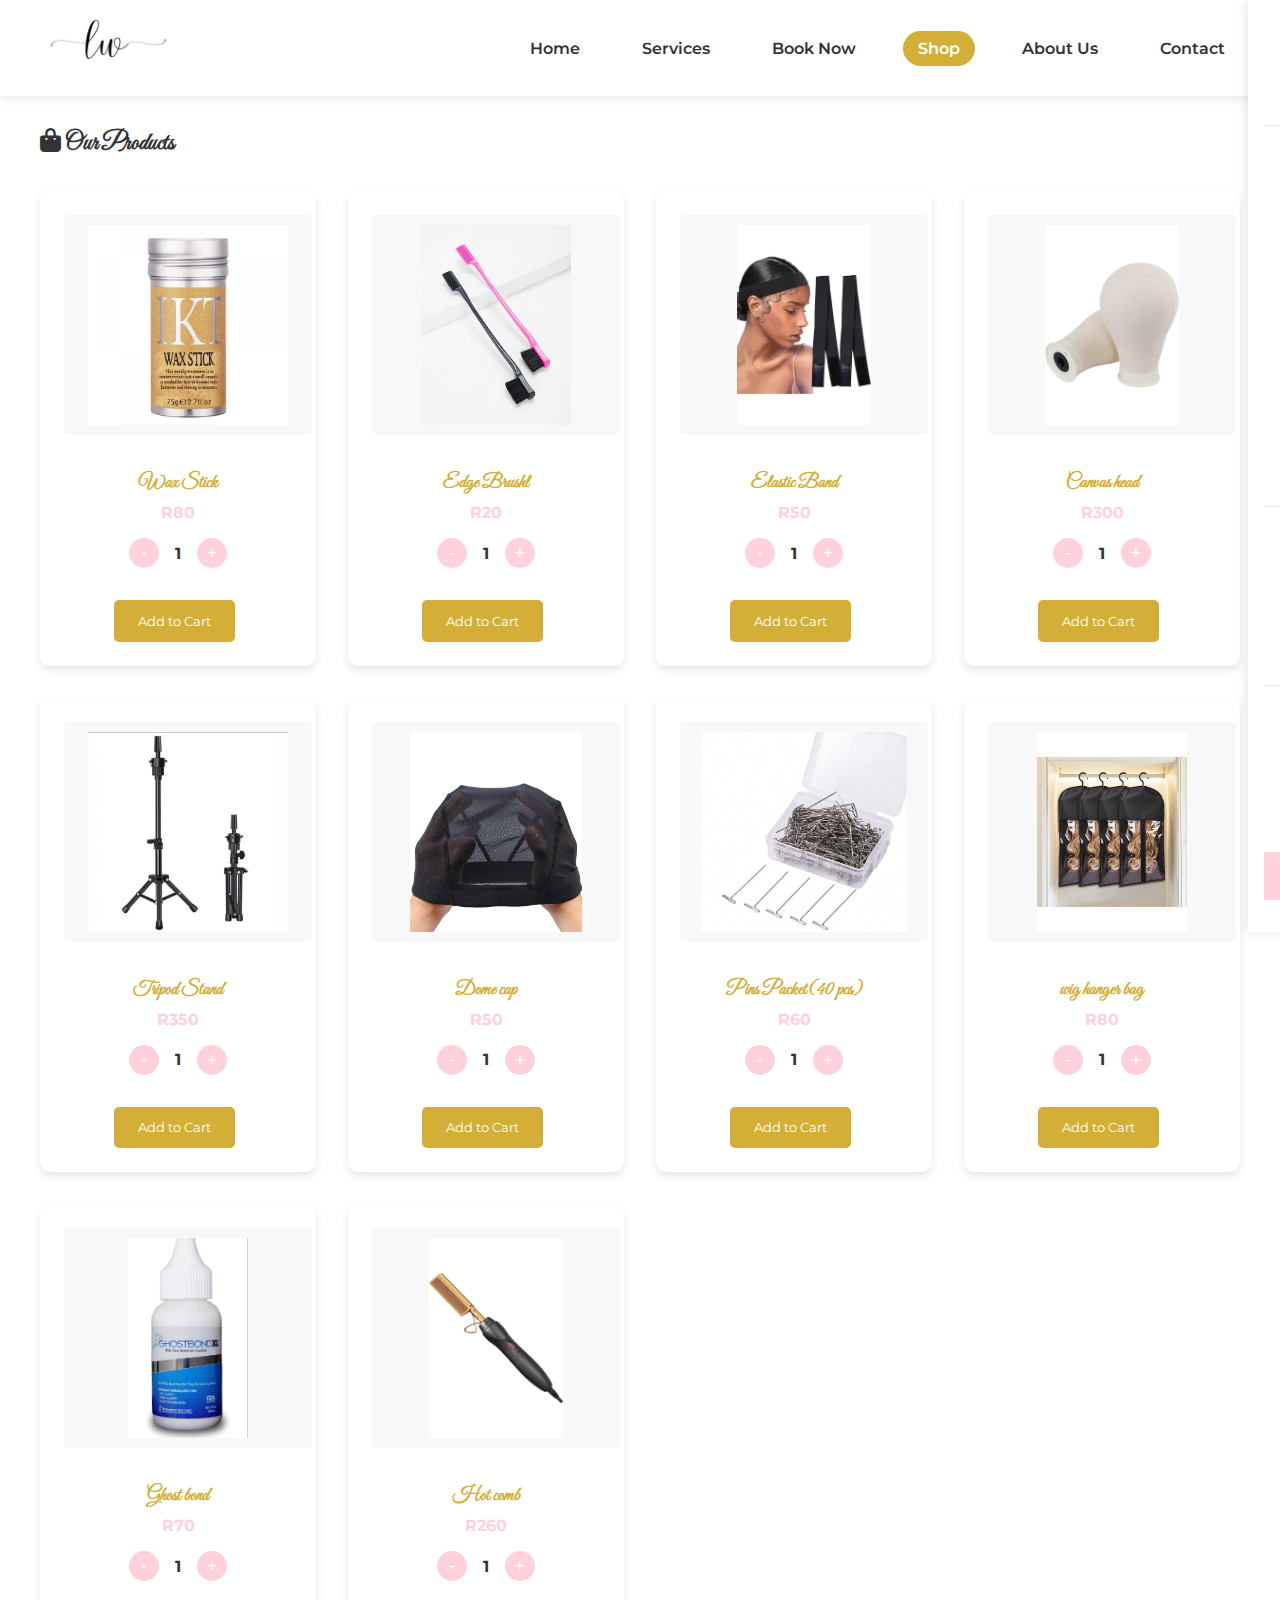
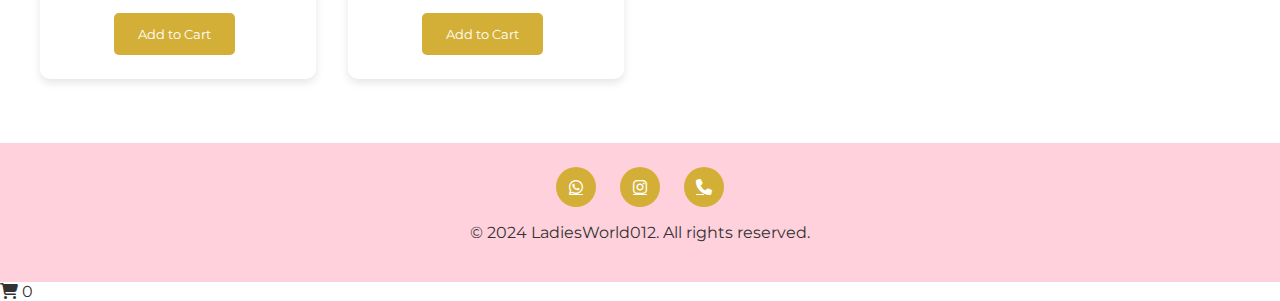
<file: ladiesworld/shop.html>
<!DOCTYPE html>
<html lang="en">
<head>
    <meta charset="UTF-8">
    <meta name="viewport" content="width=device-width, initial-scale=1.0">
    <title>Shop | LadiesWorld012</title>
    <link rel="stylesheet" href="css/style.css">
    <link href="https://fonts.googleapis.com/css2?family=Great+Vibes&family=Montserrat:wght@300;400;600&display=swap" rel="stylesheet">
    <link rel="stylesheet" href="https://cdnjs.cloudflare.com/ajax/libs/font-awesome/6.4.0/css/all.min.css">
</head>
<body>
    <header>
        <nav>
            <div class="logo">
                <a href="index.html">
              <img src="images/logo.jpg" alt="LadiesWorld012 Beauty Salon" class="logo-img">
              </a> 
            </div>
            <div class="menu-toggle" id="mobile-menu">
                <span class="bar"></span>
                <span class="bar"></span>
                <span class="bar"></span>
            </div>
            <ul>
                <li><a href="index.html" >Home</a></li>
                <li><a href="services.html">Services</a></li>
                <li><a href="booking.html">Book Now</a></li>
                <li><a href="shop.html" class="active">Shop</a></li>
                <li><a href="about.html">About Us</a></li>
                <li><a href="contact.html">Contact</a></li>
            </ul>
        </nav>
    </header>

    <section class="shop-container">
        <h2><i class="fas fa-shopping-bag"></i> Our Products</h2>
        
        <div class="products-grid">
            <!-- Hair Growth Oil -->
            <div class="product-card">
                <img src="images/1.jpg" alt="">
                <h3>Wax Stick</h3>
                <p class="price">R80</p>
                <div class="quantity-controls">
                    <button class="quantity-btn minus">-</button>
                    <span class="quantity">1</span>
                    <button class="quantity-btn plus">+</button>
                </div>
                <button class="btn-gold add-to-cart">Add to Cart</button>
            </div>
            
            <!-- Edge Control -->
            <div class="product-card">
                <img src="images/2.jpg" alt="Edge Control">
                <h3>Edge Brushl</h3>
                <p class="price">R20</p>
                <div class="quantity-controls">
                    <button class="quantity-btn minus">-</button>
                    <span class="quantity">1</span>
                    <button class="quantity-btn plus">+</button>
                </div>
                <button class="btn-gold add-to-cart">Add to Cart</button>
            </div>
            
            <!-- Braiding Hair -->
            <div class="product-card">
                <img src="images/3.jpg" alt="">
                <h3>Elastic Band</h3>
                <p class="price">R50</p>
                <div class="quantity-controls">
                    <button class="quantity-btn minus">-</button>
                    <span class="quantity">1</span>
                    <button class="quantity-btn plus">+</button>
                </div>
                <button class="btn-gold add-to-cart">Add to Cart</button>
            </div>
            
            <!-- Crochet Hair -->
            <div class="product-card">
                <img src="images/4.jpg" alt="">
                <h3>Canvas head </h3>
                <p class="price">R300</p>
                <div class="quantity-controls">
                    <button class="quantity-btn minus">-</button>
                    <span class="quantity">1</span>
                    <button class="quantity-btn plus">+</button>
                </div>
                <button class="btn-gold add-to-cart">Add to Cart</button>
            </div>
            
            <!-- Nail Polish Set -->
            <div class="product-card">
                <img src="images/5.jpg" alt="">
                <h3>Tripod Stand</h3>
                <p class="price">R350</p>
                <div class="quantity-controls">
                    <button class="quantity-btn minus">-</button>
                    <span class="quantity">1</span>
                    <button class="quantity-btn plus">+</button>
                </div>
                <button class="btn-gold add-to-cart">Add to Cart</button>
            </div>
            
            <!-- Gel Polish -->
            <div class="product-card">
                <img src="images/6.jpg" alt="">
                <h3>Dome cap</h3>
                <p class="price">R50</p>
                <div class="quantity-controls">
                    <button class="quantity-btn minus">-</button>
                    <span class="quantity">1</span>
                    <button class="quantity-btn plus">+</button>
                </div>
                <button class="btn-gold add-to-cart">Add to Cart</button>
            </div>
            
            <!-- Hair Vitamins -->
            <div class="product-card">
                <img src="images/7.jpg" alt="">
                <h3>Pins Packet(40 pcs)</h3>
                <p class="price">R60</p>
                <div class="quantity-controls">
                    <button class="quantity-btn minus">-</button>
                    <span class="quantity">1</span>
                    <button class="quantity-btn plus">+</button>
                </div>
                <button class="btn-gold add-to-cart">Add to Cart</button>
            </div>
            
            <!-- Satin Bonnet -->
            <div class="product-card">
                <img src="images/8.jpg" alt="">
                <h3>wig hanger bag</h3>
                <p class="price">R80</p>
                <div class="quantity-controls">
                    <button class="quantity-btn minus">-</button>
                    <span class="quantity">1</span>
                    <button class="quantity-btn plus">+</button>
                </div>
                <button class="btn-gold add-to-cart">Add to Cart</button>
            </div>

             <div class="product-card">
                <img src="images/9.jpg" alt="">
                <h3>Ghost bond</h3>
                <p class="price">R70</p>
                <div class="quantity-controls">
                    <button class="quantity-btn minus">-</button>
                    <span class="quantity">1</span>
                    <button class="quantity-btn plus">+</button>
                </div>
                <button class="btn-gold add-to-cart">Add to Cart</button>
        </div>

        <div class="product-card">
                <img src="images/10.jpg" alt="">
                <h3>Hot comb</h3>
                <p class="price">R260</p>
                <div class="quantity-controls">
                    <button class="quantity-btn minus">-</button>
                    <span class="quantity">1</span>
                    <button class="quantity-btn plus">+</button>
                </div>
                <button class="btn-gold add-to-cart">Add to Cart</button>
            </div>
        
        </div>


        <!-- Cart Sidebar -->
        <div class="cart-sidebar">
            <div class="cart-header">
                <h3><i class="fas fa-shopping-cart"></i> Your Cart</h3>
                <button class="close-cart">&times;</button>
            </div>
            <div class="cart-items">
                <!-- Cart items will be added dynamically -->
            </div>
            <div class="cart-summary">
                <div class="delivery-options">
                    <h4>Delivery Method</h4>
                    <label>
                        <input type="radio" name="delivery" value="collection" checked> 
                        Collection (Free)
                    </label>
                    <label>
                        <input type="radio" name="delivery" value="local"> 
                        Ga-Rankuwa Delivery (R50)
                    </label>
                    <label>
                        <input type="radio" name="delivery" value="nationwide"> 
                        Nationwide Delivery (R120)
                    </label>
                </div>
                <div class="totals">
                    <p>Subtotal: <span id="subtotal">R0</span></p>
                    <p>Delivery: <span id="delivery-fee">R0</span></p>
                    <p class="total">Total: <span id="total">R0</span></p>
                </div>
                <button class="btn-pink checkout-btn">Proceed to Payment</button>
            </div>
        </div>

        <!-- Payment Modal -->
        <!-- Replace your current payment modal with this -->
<div class="payment-modal">
    <div class="modal-content">
        <span class="close-payment">&times;</span>
        <h3><i class="fas fa-credit-card"></i> Complete Your Order</h3>
        
        <!-- Customer Information Form -->
        <div class="form-group">
            <label for="customer-name">Full Name*</label>
            <input type="text" id="customer-name" required>
        </div>
        
        <div class="form-group">
            <label for="customer-phone">Phone Number*</label>
            <input type="tel" id="customer-phone" required>
        </div>
        
        <!-- Delivery Address (shown only if delivery selected) -->
        <div class="form-group delivery-address">
            <label for="customer-address">Delivery Address*</label>
            <textarea id="customer-address" rows="3" required></textarea>
        </div>
        
        <!-- Your Banking Details -->
        <div class="bank-details">
            <h4><i class="fas fa-university"></i> Banking Details</h4>
            <p><strong>Bank Name:</strong> ABSA</p>
            <p><strong>Account Number:</strong> 1234567890</p>
            <p><strong>Account Type:</strong> Current Account</p>
            <p><strong>Reference:</strong> <span id="order-ref">LW0123</span></p>
            <p class="small">Please use the reference above when making payment</p>
        </div>
        
        <!-- Payment Proof -->
        <div class="form-group">
            <label for="payment-proof">Upload Proof of Payment*</label>
            <input type="file" id="payment-proof" accept="image/*,.pdf" required>
        </div>
        
        <!-- Additional Notes -->
        <div class="form-group">
            <label for="customer-note">Additional Instructions</label>
            <textarea id="customer-note" rows="2"></textarea>
        </div>
        
        <button class="btn-gold confirm-payment">Confirm Order</button>
    </div>
</div>
    </section>

    <footer>
        <div class="footer-content">
            <div class="social-links">
                <a href="https://wa.me/27812345678"><i class="fab fa-whatsapp"></i></a>
                <a href="https://instagram.com/ladiesworld012"><i class="fab fa-instagram"></i></a>
                <a href="tel:+27812345678"><i class="fas fa-phone"></i></a>
            </div>
            <p>&copy; 2024 LadiesWorld012. All rights reserved.</p>
        </div>
    </footer>
    <script src="js/shop.js"></script>
</body>
</html>
</file>
<file: css/style.css>
/* Global Styles */
:root {
    --pink: #FFD1DC;
    --gold: #D4AF37;
    --white: #FFFFFF;
    --dark-pink: #F4A6B6;
}

body {
    font-family: 'Montserrat', sans-serif;
    margin: 0;
    padding: 0;
    color: #333;
}

h1, h2, h3 {
    font-family: 'Great Vibes', cursive;
}

/* Header & Navigation */
header {
    background-color: var(--white);
    box-shadow: 0 2px 10px rgba(0, 0, 0, 0.1);
    padding: 1rem 0;
}

nav {
    display: flex;
    justify-content: space-between;
    align-items: center;
    max-width: 1200px;
    margin: 0 auto;
    padding: 0 2rem;
}

.logo h1 {
    font-size: 2.5rem;
    color: var(--gold);
}

.logo span {
    color: var(--pink);
}

nav ul {
    display: flex;
    list-style: none;
}

nav ul li {
    margin-left: 2rem;
}

nav ul li a {
    text-decoration: none;
    color: #333;
    font-weight: 600;
}

/* Hero Section */
.hero {
    background: linear-gradient(rgba(255, 209, 220, 0.7), rgba(255, 255, 255, 0.7)), url('../images/salon-hero.jpg');
    background-size: cover;
    height: 80vh;
    display: flex;
    align-items: center;
    justify-content: center;
    text-align: center;
}

.hero-content h2 {
    font-size: 4rem;
    color: var(--gold);
    margin: 0;
}

.hero-content p {
    font-size: 1.5rem;
    margin: 1rem 0 2rem;
}

.btn {
    background: var(--gold);
    color: white;
    padding: 0.8rem 2rem;
    border-radius: 50px;
    text-decoration: none;
    font-weight: 600;
    margin: 0 0.5rem;
}

.btn-outline {
    background: transparent;
    border: 2px solid var(--gold);
    color: var(--gold);
}

/* Featured Services */
.featured-services {
    max-width: 1200px;
    margin: 4rem auto;
    text-align: center;
}

.services-grid {
    display: grid;
    grid-template-columns: repeat(3, 1fr);
    gap: 2rem;
    margin-top: 2rem;
}

.service-card {
    background: var(--white);
    border-radius: 10px;
    padding: 1.5rem;
    box-shadow: 0 4px 8px rgba(0, 0, 0, 0.1);
}

.service-card img {
    width: 100%;
    border-radius: 8px;
}

/* Footer */
footer {
    background: var(--pink);
    text-align: center;
    padding: 1.5rem;
    margin-top: 4rem;
}

/* Booking Page Styles */
/* ===== Booking Section ===== */
.booking-section {
    background: linear-gradient(to bottom, var(--white) 0%, rgba(255, 209, 220, 0.1) 100%);
    padding: 4rem 0;
}

.section-title {
    font-family: 'Great Vibes', cursive;
    font-size: 3rem;
    color: var(--gold);
    text-align: center;
    margin-bottom: 0.5rem;
}

.section-subtitle {
    font-family: 'Montserrat', sans-serif;
    text-align: center;
    color: #666;
    margin-bottom: 2rem;
}

/* Branch Selection */
.branch-options {
    display: flex;
    justify-content: center;
    gap: 2rem;
    flex-wrap: wrap;
}

.branch-card {
    background: var(--white);
    border-radius: 10px;
    overflow: hidden;
    width: 300px;
    box-shadow: 0 4px 8px rgba(0, 0, 0, 0.1);
    text-align: center;
    transition: transform 0.3s;
}

.branch-card:hover {
    transform: translateY(-5px);
}

.branch-img {
    height: 180px;
    background-size: cover;
    background-position: center;
}

.branch-card h4 {
    font-family: 'Montserrat', sans-serif;
    margin: 1rem 0 0.5rem;
    color: #333;
}

.branch-card p {
    font-family: 'Montserrat', sans-serif;
    color: #666;
    margin-bottom: 1rem;
}

/* Service Selection */
.service-categories {
    display: flex;
    gap: 0.5rem;
    justify-content: center;
    margin: 1.5rem 0;
}

.category-btn {
    background: var(--white);
    border: 1px solid var(--pink);
    color: var(--pink);
    padding: 0.5rem 1.5rem;
    border-radius: 20px;
    font-family: 'Montserrat', sans-serif;
    cursor: pointer;
    transition: all 0.3s;
}

.category-btn.active {
    background: var(--pink);
    color: var(--white);
}

.service-options {
    display: grid;
    grid-template-columns: repeat(auto-fit, minmax(250px, 1fr));
    gap: 1rem;
    margin: 1.5rem 0;
}

.service-card {
    background: var(--white);
    border: 1px solid var(--pink);
    border-radius: 8px;
    padding: 1rem;
    cursor: pointer;
    transition: all 0.3s;
}

.service-card:hover {
    background: rgba(255, 209, 220, 0.2);
}

.service-card.selected {
    background: var(--pink);
    color: var(--white);
}

/* Date/Time Picker */
.date-picker {
    width: 100%;
    padding: 0.8rem;
    border: 1px solid var(--pink);
    border-radius: 5px;
    font-family: 'Montserrat', sans-serif;
    margin: 1rem 0;
    text-align: center;
}

.time-slots {
    display: grid;
    grid-template-columns: repeat(auto-fit, minmax(100px, 1fr));
    gap: 0.5rem;
    margin: 1rem 0;
}

.time-slot {
    background: var(--white);
    border: 1px solid var(--pink);
    padding: 0.5rem;
    text-align: center;
    border-radius: 5px;
    cursor: pointer;
    transition: all 0.3s;
}

.time-slot:hover {
    background: rgba(255, 209, 220, 0.2);
}

.time-slot.selected {
    background: var(--gold);
    color: var(--white);
    border-color: var(--gold);
}

/* Form Styles */
.form-group {
    margin-bottom: 1rem;
}

.form-group input,
.form-group textarea {
    width: 100%;
    padding: 0.8rem;
    border: 1px solid var(--pink);
    border-radius: 5px;
    font-family: 'Montserrat', sans-serif;
}

.form-group textarea {
    resize: vertical;
    min-height: 100px;
}

/* Buttons */
.btn-pink {
    background: var(--pink);
    color: var(--white);
    border: none;
    padding: 0.8rem 1.5rem;
    border-radius: 5px;
    font-family: 'Montserrat', sans-serif;
    cursor: pointer;
    margin: 1rem 0;
}

.btn-gold {
    background: var(--gold);
    color: var(--white);
    border: none;
    padding: 0.8rem 1.5rem;
    border-radius: 5px;
    font-family: 'Montserrat', sans-serif;
    cursor: pointer;
    margin: 1rem 0.5rem 0 0;
}

.btn-gold-outline {
    background: transparent;
    border: 1px solid var(--gold);
    color: var(--gold);
    padding: 0.8rem 1.5rem;
    border-radius: 5px;
    font-family: 'Montserrat', sans-serif;
    cursor: pointer;
    margin-top: 1rem;
}

/* Steps Navigation */
.booking-step {
    display: none;
}

.booking-step.active {
    display: block;
}

.back-btn {
    margin-top: 1.5rem;
}

/* Selection Feedback */
.branch-card.selected,
.service-card.selected,
.time-slot.selected {
    transform: scale(1.02);
    box-shadow: 0 0 0 2px var(--gold);
}

.branch-card.selected {
    background: rgba(255, 209, 220, 0.3);
}



/* Payment Section */
.payment-section {
    background: rgba(255, 209, 220, 0.1);
    border: 1px dashed var(--pink);
    padding: 1.5rem;
    margin: 2rem 0;
    border-radius: 10px;
}

.bank-details {
    background: white;
    padding: 1rem;
    border-radius: 5px;
    margin: 1rem 0;
}

.bank-details p {
    margin: 0.5rem 0;
    color: #555;
}

.terms-group {
    display: flex;
    align-items: center;
    margin: 1.5rem 0;
}

.terms-group input {
    margin-right: 0.5rem;
}

.terms-group a {
    color: var(--gold);
}

/* Confirmation Modal */
.confirmation-modal {
    display: none;
    position: fixed;
    top: 0;
    left: 0;
    width: 100%;
    height: 100%;
    background: rgba(0, 0, 0, 0.7);
    z-index: 1000;
    justify-content: center;
    align-items: center;
}

.modal-content {
    background: white;
    padding: 2rem;
    border-radius: 10px;
    text-align: center;
    max-width: 500px;
}

.success-icon {
    font-size: 4rem;
    color: var(--gold);
    margin-bottom: 1rem;
}

.booking-summary {
    text-align: left;
    margin: 1.5rem 0;
    padding: 1rem;
    background: rgba(255, 209, 220, 0.2);
    border-radius: 5px;
}



/* Services Page */
.services-container {
    max-width: 1200px;
    margin: 2rem auto;
    padding: 0 2rem;
}

.service-categories {
    display: flex;
    gap: 0.5rem;
    margin: 2rem 0;
    flex-wrap: wrap;
}

.category-btn {
    background: white;
    border: 1px solid var(--pink);
    padding: 0.5rem 1.5rem;
    border-radius: 20px;
    cursor: pointer;
    transition: all 0.3s;
}

.category-btn.active {
    background: var(--pink);
    color: white;
}

.services-grid {
    display: grid;
    grid-template-columns: repeat(auto-fill, minmax(300px, 1fr));
    gap: 2rem;
    margin-top: 2rem;
}

.service-card {
    background: white;
    border-radius: 10px;
    overflow: hidden;
    box-shadow: 0 4px 8px rgba(0,0,0,0.1);
    transition: transform 0.3s;
}

.service-card:hover {
    transform: translateY(-5px);
}

.service-card img {
    width: 100%;
    height: 200px;
    object-fit: cover;
}

.service-card h3 {
    margin: 1rem;
    color: var(--gold);
}

.price {
    margin: 0 1rem;
    font-weight: bold;
    color: var(--pink);
}

/* Shop Page */
.products-grid {
    display: grid;
    grid-template-columns: repeat(auto-fill, minmax(250px, 1fr));
    gap: 2rem;
}

.cart-sidebar {
    position: fixed;
    right: -350px;
    top: 0;
    width: 350px;
    height: 100vh;
    background: white;
    box-shadow: -2px 0 10px rgba(0,0,0,0.1);
    transition: right 0.3s;
    padding: 1rem;
}

.cart-sidebar.active {
    right: 0;
}


/* Contact Page */
.contact-container {
    max-width: 1200px;
    margin: 2rem auto;
    padding: 0 2rem;
}

.contact-header {
    text-align: center;
    margin-bottom: 3rem;
}

.contact-content {
    display: grid;
    grid-template-columns: 1fr 1fr;
    gap: 3rem;
    margin-bottom: 4rem;
}

.contact-info {
    display: grid;
    gap: 1.5rem;
}

.info-card {
    background: white;
    padding: 1.5rem;
    border-radius: 10px;
    box-shadow: 0 4px 8px rgba(0,0,0,0.1);
}

.info-card i {
    font-size: 1.5rem;
    color: var(--gold);
    margin-bottom: 1rem;
}

.info-card h3 {
    color: var(--pink);
    margin-bottom: 1rem;
}

.map-container {
    margin: 4rem 0;
}

.map-container h3 {
    text-align: center;
    margin-bottom: 1.5rem;
}

.map-embed {
    border-radius: 10px;
    overflow: hidden;
    box-shadow: 0 4px 8px rgba(0,0,0,0.1);
}

/* Footer Social Links */
.social-links {
    display: flex;
    justify-content: center;
    gap: 1.5rem;
    margin-bottom: 1rem;
}

.social-links a {
    display: flex;
    align-items: center;
    justify-content: center;
    width: 40px;
    height: 40px;
    background: var(--gold);
    color: white;
    border-radius: 50%;
    transition: all 0.3s;
}

.social-links a:hover {
    background: var(--pink);
    transform: translateY(-3px);
}

@media (max-width: 768px) {
    .contact-content {
        grid-template-columns: 1fr;
    }
}

/* Services Page */
.services-container {
    max-width: 1200px;
    margin: 2rem auto;
    padding: 0 2rem;
}

.service-categories {
    display: flex;
    gap: 1rem;
    margin: 2rem 0;
    flex-wrap: wrap;
    justify-content: center;
}

.category-btn {
    background: white;
    border: 1px solid var(--pink);
    padding: 0.5rem 1.5rem;
    border-radius: 20px;
    cursor: pointer;
}

.category-btn.active {
    background: var(--pink);
    color: white;
}

.services-grid {
    display: grid;
    grid-template-columns: repeat(auto-fill, minmax(300px, 1fr));
    gap: 2rem;
}

.service-card {
    background: white;
    border-radius: 10px;
    overflow: hidden;
    box-shadow: 0 4px 8px rgba(0,0,0,0.1);
}

.service-card img {
    width: 100%;
    height: 250px;
    object-fit: cover;
}

.service-card h3 {
    margin: 1rem;
    color: var(--gold);
}

.duration, .price {
    margin: 0 1rem;
    color: #666;
}

.price {
    font-weight: bold;
    color: var(--pink);
}

/* Shop Page */
.products-grid {
    display: grid;
    grid-template-columns: repeat(auto-fill, minmax(250px, 1fr));
    gap: 2rem;
    max-width: 1200px;
    margin: 2rem auto;
}

.product-card {
    background: white;
    border-radius: 10px;
    padding: 1rem;
    box-shadow: 0 4px 8px rgba(0,0,0,0.1);
    text-align: center;
}

.product-card img {
    width: 100%;
    height: 200px;
    object-fit: cover;
    border-radius: 5px;
}

.product-card h3 {
    margin: 1rem 0 0.5rem;
    color: var(--gold);
}

.price {
    font-weight: bold;
    color: var(--pink);
    margin-bottom: 1rem;
}

/* Policy Banner */
.policy-banner {
    display: grid;
    grid-template-columns: repeat(auto-fit, minmax(250px, 1fr));
    gap: 1rem;
    padding: 2rem;
    background: #fef6f8;
}

.policy-card {
    background: white;
    padding: 1.5rem;
    border-radius: 10px;
    text-align: center;
    box-shadow: 0 4px 8px rgba(0,0,0,0.1);
}

.policy-card i {
    font-size: 2rem;
    color: var(--gold);
    margin-bottom: 1rem;
}

/* Location Section */
.location-section {
    display: grid;
    grid-template-columns: 1fr 1fr;
    background: white;
}

.location-info {
    padding: 3rem;
}

.branch {
    margin-bottom: 2rem;
}

.branch h4 {
    color: var(--pink);
    margin-bottom: 0.5rem;
}

/* Product Spotlight */
.product-spotlight {
    display: grid;
    grid-template-columns: 1fr 1fr;
    background: #fef6f8;
}

.product-image img {
    width: 100%;
    height: 100%;
    object-fit: cover;
}

.product-details {
    padding: 3rem;
}

.benefits li {
    margin-bottom: 0.5rem;
}

.benefits .fa-check {
    color: var(--gold);
}

@media (max-width: 768px) {
    .location-section, 
    .product-spotlight {
        grid-template-columns: 1fr;
    }
    
    .location-info {
        padding: 2rem;
    }
    
    .product-image {
        height: 300px;
    }
}



/* Shop Page */
.shop-container {
    max-width: 1200px;
    margin: 2rem auto;
    padding: 0 2rem;
    position: relative;
}

.products-grid {
    display: grid;
    grid-template-columns: repeat(auto-fill, minmax(250px, 1fr));
    gap: 2rem;
}

.product-card {
    background: white;
    border-radius: 10px;
    padding: 1.5rem;
    box-shadow: 0 4px 8px rgba(0,0,0,0.1);
    text-align: center;
}

.product-card img {
    width: 100%;
    height: 200px;
    object-fit: cover;
    border-radius: 5px;
    margin-bottom: 1rem;
}

.quantity-controls {
    display: flex;
    align-items: center;
    justify-content: center;
    margin: 1rem 0;
}

.quantity-btn {
    width: 30px;
    height: 30px;
    background: var(--pink);
    color: white;
    border: none;
    border-radius: 50%;
    font-size: 1rem;
    cursor: pointer;
}

.quantity {
    margin: 0 1rem;
    font-weight: bold;
}

/* Cart Sidebar */
.cart-sidebar {
    position: fixed;
    top: 0;
    right: -400px;
    width: 400px;
    height: 100vh;
    background: white;
    box-shadow: -2px 0 10px rgba(0,0,0,0.1);
    transition: right 0.3s;
    z-index: 1000;
    display: flex;
    flex-direction: column;
}

.cart-sidebar.active {
    right: 0;
}

.cart-header {
    display: flex;
    justify-content: space-between;
    align-items: center;
    padding: 1.5rem;
    border-bottom: 1px solid #eee;
}

.close-cart {
    background: none;
    border: none;
    font-size: 1.5rem;
    cursor: pointer;
}

.cart-items {
    flex: 1;
    overflow-y: auto;
    padding: 1rem;
}

.cart-item {
    display: flex;
    margin-bottom: 1rem;
    padding-bottom: 1rem;
    border-bottom: 1px solid #f5f5f5;
}

.cart-item img {
    width: 80px;
    height: 80px;
    object-fit: cover;
    border-radius: 5px;
    margin-right: 1rem;
}

.cart-item-info {
    flex: 1;
    text-align: left;
}

.cart-item-info h4 {
    margin: 0 0 0.5rem 0;
    color: var(--gold);
}

.remove-item {
    color: #ff6b6b;
    background: none;
    border: none;
    cursor: pointer;
}

.delivery-options {
    padding: 1rem;
    border-top: 1px solid #eee;
    border-bottom: 1px solid #eee;
}

.delivery-options label {
    display: block;
    margin: 0.5rem 0;
    cursor: pointer;
}

.totals {
    padding: 1.5rem;
}

.totals p {
    display: flex;
    justify-content: space-between;
    margin: 0.5rem 0;
}

.total {
    font-weight: bold;
    font-size: 1.2rem;
    margin-top: 1rem !important;
}

.checkout-btn {
    width: 100%;
    padding: 1rem;
    border-radius: 0;
}

/* Payment Modal (Same as booking) */
.payment-modal {
    /* Use same styles as booking confirmation modal */
}

@media (max-width: 768px) {
    .cart-sidebar {
        width: 100%;
    }
}



/* ===== New Background Image Sections ===== */
.fullscreen-section {
    height: 100vh;
    background-size: cover;
    background-position: center;
    background-repeat: no-repeat;
    display: flex;
    align-items: center;
    position: relative;
    color: white;
}

.section-overlay {
    background-color: rgba(0, 0, 0, 0.5);
    padding: 40px;
    max-width: 600px;
    margin-left: 10%;
    border-radius: 10px;
}

.buy-section {
    background-image: url('../images/buy.jpg');
}

.book-section {
    background-image: url('../images/book.jpg');
}

.revamp-section {
    background-image: url('../images/revamp.jpg');
}

.section-btn {
    display: inline-block;
    padding: 12px 30px;
    margin-top: 20px;
    text-decoration: none;
    font-weight: bold;
    border-radius: 5px;
    transition: all 0.3s ease;
}

/* Responsive adjustments */
@media (max-width: 768px) {
    .section-overlay {
        margin-left: 5%;
        margin-right: 5%;
        padding: 30px;
    }
    
    .fullscreen-section {
        height: 80vh; /* Slightly smaller on mobile */
    }
}

@media (max-width: 480px) {
    .section-overlay {
        padding: 20px;
    }
    
    .fullscreen-section {
        height: 70vh;
    }
}

/* Add this to your existing CSS */
.hero-banner {
    background: url('../images/banner.jpg') center/cover no-repeat;
    height: 100vh;
    display: flex;
    align-items: center;
    justify-content: center;
    text-align: center;
    position: relative;
    color: white;
}

.hero-banner::before {
    content: '';
    position: absolute;
    top: 0;
    left: 0;
    width: 100%;
    height: 100%;
    background: rgba(0, 0, 0, 0.3); /* Dark overlay for better text visibility */
}

.hero-content {
    position: relative;
    z-index: 1;
}

/* Keep your existing .hero-content styles */


/* Logo Image Styles */
.logo-img {
    height: 60px; /* Adjust based on your logo proportions */
    width: auto; /* Maintain aspect ratio */
    transition: all 0.3s ease;
}

/* For responsive adjustments */
@media (max-width: 768px) {
    .logo-img {
        height: 50px;
    }
}

@media (max-width: 480px) {
    .logo-img {
        height: 40px;
    }
}

/* Navigation Styles */
nav ul li a {
    text-decoration: none;
    color: #333;
    font-weight: 600;
    padding: 8px 15px;
    border-radius: 20px;
    transition: all 0.3s ease;
    position: relative;
}

/* Hover Effect */
nav ul li a:hover {
    color: var(--gold);
    background-color: rgba(212, 175, 55, 0.1);
}

/* Active Page Indicator */
nav ul li a.active {
    color: var(--white);
    background-color: var(--gold);
}

/* Optional: Add underline animation on hover */
nav ul li a::after {
    content: '';
    position: absolute;
    width: 0;
    height: 2px;
    bottom: 0;
    left: 0;
    background-color: var(--gold);
    transition: width 0.3s ease;
}

nav ul li a:hover::after {
    width: 100%;
}

/* Payment Modal Styles */
.payment-modal {
    display: none;
    position: fixed;
    top: 0;
    left: 0;
    width: 100%;
    height: 100%;
    background: rgba(0,0,0,0.7);
    z-index: 1000;
    justify-content: center;
    align-items: center;
}

.modal-content {
    background: white;
    padding: 2rem;
    border-radius: 10px;
    max-width: 500px;
    width: 90%;
    max-height: 90vh;
    overflow-y: auto;
    position: relative;
}

.close-payment {
    position: absolute;
    top: 15px;
    right: 15px;
    font-size: 1.5rem;
    cursor: pointer;
}

.bank-details {
    background: #f9f9f9;
    padding: 1rem;
    border-radius: 5px;
    margin: 1rem 0;
    border-left: 3px solid var(--gold);
}

.bank-details p {
    margin: 0.5rem 0;
    color: #555;
}

.form-group {
    margin: 1rem 0;
}

.form-group label {
    display: block;
    margin-bottom: 0.5rem;
    font-weight: 600;
}

.form-group input[type="file"] {
    width: 100%;
    padding: 0.5rem;
    border: 1px solid #ddd;
    border-radius: 5px;
}

.small {
    font-size: 0.8rem;
    color: #666;
    margin-top: 0.5rem;
}

/* Order Summary in Modal */
.order-summary {
    margin: 1rem 0;
    padding: 1rem;
    background: #f5f5f5;
    border-radius: 5px;
}

.order-summary h4 {
    margin-top: 0;
    color: var(--gold);
}

/* Responsive Adjustments */
@media (max-width: 768px) {
    .modal-content {
        padding: 1.5rem;
    }
    
    .bank-details p {
        font-size: 0.9rem;
    }
}



    
    
    
    
    
    
    
    
    

/* ===== Small Mobile Devices ===== */
@media (max-width: 480px) {
    /* Logo */
    .logo-img {
        height: 40px;
    }
    
    /* Hero Banner */
    .hero-banner {
        height: 70vh;
    }
    
    .hero-content h2 {
        font-size: 2rem;
    }
    
    /* Products Grid */
    .products-grid {
        grid-template-columns: 1fr;
    }
    
    /* Booking Form */
    .form-group input,
    .form-group select,
    .form-group textarea {
        padding: 0.7rem;
    }
    
    /* Fullscreen Sections */
    .fullscreen-section {
        height: 50vh;
    }
    
    .section-overlay {
        padding: 1.5rem;
    }
    
    /* Cart Items */
    .cart-item {
        flex-direction: column;
    }
    
    .cart-item img {
        width: 100%;
        margin-bottom: 1rem;
    }
}

/* ===== Tablet Styles ===== */
@media (min-width: 768px) and (max-width: 991px) {
    .services-grid {
        grid-template-columns: 1fr 1fr;
    }
    
    .products-grid {
        grid-template-columns: 1fr 1fr 1fr;
    }
    
    .fullscreen-section {
        height: 70vh;
    }
}

/* ===== Desktop Styles ===== */
@media (min-width: 992px) {
    .menu-toggle {
        display: none;
    }
    
    nav ul {
        display: flex;
    }
}


/* Mobile Menu Styles */
.menu-toggle {
    display: none; /* Hidden by default on desktop */
    flex-direction: column;
    justify-content: space-between;
    width: 30px;
    height: 24px;
    cursor: pointer;
    z-index: 1000;
    position: relative; /* Add this */
}

.menu-toggle .bar {
    height: 3px;
    width: 100%;
    background-color: #333;
    border-radius: 3px;
    transition: all 0.3s ease;
}

/* Mobile styles */
@media (max-width: 991px) {
    nav {
        display: flex;
        justify-content: space-between;
        align-items: center;
        padding: 15px;
    }
    
    .menu-toggle {
        display: flex; /* Show on mobile */
    }
    
    nav ul {
        position: fixed;
        top: 0;
        right: -100%;
        width: 70%;
        height: 100vh;
        background: white;
        flex-direction: column;
        align-items: center;
        justify-content: center;
        padding: 0;
        margin: 0;
        transition: all 0.5s ease;
        z-index: 999;
        box-shadow: -5px 0 15px rgba(0,0,0,0.1);
    }
    
    nav ul.active {
        right: 0;
    }
}



@media (max-width: 768px) {
  /* Default state (cart closed) */
  .shop-container {
    width: 100%;
    transition: transform 0.3s ease; /* Smooth slide */
  }

  /* Cart open state */
  .cart-sidebar.active + .shop-container {
    transform: translateX(-90%); /* Shift left by cart width */
  }

  /* Cart sidebar styling */
  .cart-sidebar {
    width: 90%;
    right: -90%;
    z-index: 1000;
  }
  
  .cart-sidebar.active {
    right: 0;
  }
}



@media (max-width: 991px) {
  /* Mobile menu links spacing */
  nav ul {
    flex-direction: column; /* Stack vertically */
    gap: 1.5rem; /* Space between links */
    padding: 2rem 0; /* Top/bottom padding */
  }

  nav ul li {
    margin-left: 0; /* Remove default left margin */
  }

  nav ul li a {
    padding: 0.8rem 1.5rem; /* Larger tap targets */
    display: block; /* Full-width click area */
    border-radius: 8px; /* Rounded corners */
    background: rgba(212, 175, 55, 0.1); /* Gold highlight */
  }
}


/* Add to your CSS */
.cart-backdrop {
  display: none;
  position: fixed;
  top: 0;
  left: 0;
  width: 100%;
  height: 100%;
  background: rgba(0, 0, 0, 0.5);
  z-index: 999; /* Below cart (1000) but above content */
}

.cart-sidebar.active ~ .cart-backdrop {
  display: block;
}


@media (max-width: 768px) {
  .cart-sidebar {
    width: 85%; /* Slightly narrower */
  }
  
  .cart-sidebar.active + .shop-container {
    transform: translateX(-85%); /* Match width */
  }
}


/* Product Image Fixes */
.product-card img {
  width: 100%;
  height: 200px; /* Base height */
  object-fit: contain; /* Ensures full image is visible */
  object-position: center;
  background: #f8f8f8; /* Fallback background */
  padding: 10px; /* Adds breathing room */
}

@media (max-width: 768px) {
  .product-card img {
    height: 180px; /* Slightly smaller on tablets */
  }
}

@media (max-width: 480px) {
  .product-card img {
    height: 150px; /* Smaller on phones */
    max-width: 90%; /* Prevents edge touching */
    margin: 0 auto; /* Centers the image */
    display: block;
  }
}
</file>
<file: ladiesworld/css/style.css>
/* Global Styles */
:root {
    --pink: #FFD1DC;
    --gold: #D4AF37;
    --white: #FFFFFF;
    --dark-pink: #F4A6B6;
}

body {
    font-family: 'Montserrat', sans-serif;
    margin: 0;
    padding: 0;
    color: #333;
}

h1, h2, h3 {
    font-family: 'Great Vibes', cursive;
}

/* Header & Navigation */
header {
    background-color: var(--white);
    box-shadow: 0 2px 10px rgba(0, 0, 0, 0.1);
    padding: 1rem 0;
}

nav {
    display: flex;
    justify-content: space-between;
    align-items: center;
    max-width: 1200px;
    margin: 0 auto;
    padding: 0 2rem;
}

.logo h1 {
    font-size: 2.5rem;
    color: var(--gold);
}

.logo span {
    color: var(--pink);
}

nav ul {
    display: flex;
    list-style: none;
}

nav ul li {
    margin-left: 2rem;
}

nav ul li a {
    text-decoration: none;
    color: #333;
    font-weight: 600;
}

/* Hero Section */
.hero {
    background: linear-gradient(rgba(255, 209, 220, 0.7), rgba(255, 255, 255, 0.7)), url('../images/salon-hero.jpg');
    background-size: cover;
    height: 80vh;
    display: flex;
    align-items: center;
    justify-content: center;
    text-align: center;
}

.hero-content h2 {
    font-size: 4rem;
    color: var(--gold);
    margin: 0;
}

.hero-content p {
    font-size: 1.5rem;
    margin: 1rem 0 2rem;
}

.btn {
    background: var(--gold);
    color: white;
    padding: 0.8rem 2rem;
    border-radius: 50px;
    text-decoration: none;
    font-weight: 600;
    margin: 0 0.5rem;
}

.btn-outline {
    background: transparent;
    border: 2px solid var(--gold);
    color: var(--gold);
}

/* Featured Services */
.featured-services {
    max-width: 1200px;
    margin: 4rem auto;
    text-align: center;
}

.services-grid {
    display: grid;
    grid-template-columns: repeat(3, 1fr);
    gap: 2rem;
    margin-top: 2rem;
}

.service-card {
    background: var(--white);
    border-radius: 10px;
    padding: 1.5rem;
    box-shadow: 0 4px 8px rgba(0, 0, 0, 0.1);
}

.service-card img {
    width: 100%;
    border-radius: 8px;
}

/* Footer */
footer {
    background: var(--pink);
    text-align: center;
    padding: 1.5rem;
    margin-top: 4rem;
}

/* Booking Page Styles */
/* ===== Booking Section ===== */
.booking-section {
    background: linear-gradient(to bottom, var(--white) 0%, rgba(255, 209, 220, 0.1) 100%);
    padding: 4rem 0;
}

.section-title {
    font-family: 'Great Vibes', cursive;
    font-size: 3rem;
    color: var(--gold);
    text-align: center;
    margin-bottom: 0.5rem;
}

.section-subtitle {
    font-family: 'Montserrat', sans-serif;
    text-align: center;
    color: #666;
    margin-bottom: 2rem;
}

/* Branch Selection */
.branch-options {
    display: flex;
    justify-content: center;
    gap: 2rem;
    flex-wrap: wrap;
}

.branch-card {
    background: var(--white);
    border-radius: 10px;
    overflow: hidden;
    width: 300px;
    box-shadow: 0 4px 8px rgba(0, 0, 0, 0.1);
    text-align: center;
    transition: transform 0.3s;
}

.branch-card:hover {
    transform: translateY(-5px);
}

.branch-img {
    height: 180px;
    background-size: cover;
    background-position: center;
}

.branch-card h4 {
    font-family: 'Montserrat', sans-serif;
    margin: 1rem 0 0.5rem;
    color: #333;
}

.branch-card p {
    font-family: 'Montserrat', sans-serif;
    color: #666;
    margin-bottom: 1rem;
}

/* Service Selection */
.service-categories {
    display: flex;
    gap: 0.5rem;
    justify-content: center;
    margin: 1.5rem 0;
}

.category-btn {
    background: var(--white);
    border: 1px solid var(--pink);
    color: var(--pink);
    padding: 0.5rem 1.5rem;
    border-radius: 20px;
    font-family: 'Montserrat', sans-serif;
    cursor: pointer;
    transition: all 0.3s;
}

.category-btn.active {
    background: var(--pink);
    color: var(--white);
}

.service-options {
    display: grid;
    grid-template-columns: repeat(auto-fit, minmax(250px, 1fr));
    gap: 1rem;
    margin: 1.5rem 0;
}

.service-card {
    background: var(--white);
    border: 1px solid var(--pink);
    border-radius: 8px;
    padding: 1rem;
    cursor: pointer;
    transition: all 0.3s;
}

.service-card:hover {
    background: rgba(255, 209, 220, 0.2);
}

.service-card.selected {
    background: var(--pink);
    color: var(--white);
}

/* Date/Time Picker */
.date-picker {
    width: 100%;
    padding: 0.8rem;
    border: 1px solid var(--pink);
    border-radius: 5px;
    font-family: 'Montserrat', sans-serif;
    margin: 1rem 0;
    text-align: center;
}

.time-slots {
    display: grid;
    grid-template-columns: repeat(auto-fit, minmax(100px, 1fr));
    gap: 0.5rem;
    margin: 1rem 0;
}

.time-slot {
    background: var(--white);
    border: 1px solid var(--pink);
    padding: 0.5rem;
    text-align: center;
    border-radius: 5px;
    cursor: pointer;
    transition: all 0.3s;
}

.time-slot:hover {
    background: rgba(255, 209, 220, 0.2);
}

.time-slot.selected {
    background: var(--gold);
    color: var(--white);
    border-color: var(--gold);
}

/* Form Styles */
.form-group {
    margin-bottom: 1rem;
}

.form-group input,
.form-group textarea {
    width: 100%;
    padding: 0.8rem;
    border: 1px solid var(--pink);
    border-radius: 5px;
    font-family: 'Montserrat', sans-serif;
}

.form-group textarea {
    resize: vertical;
    min-height: 100px;
}

/* Buttons */
.btn-pink {
    background: var(--pink);
    color: var(--white);
    border: none;
    padding: 0.8rem 1.5rem;
    border-radius: 5px;
    font-family: 'Montserrat', sans-serif;
    cursor: pointer;
    margin: 1rem 0;
}

.btn-gold {
    background: var(--gold);
    color: var(--white);
    border: none;
    padding: 0.8rem 1.5rem;
    border-radius: 5px;
    font-family: 'Montserrat', sans-serif;
    cursor: pointer;
    margin: 1rem 0.5rem 0 0;
}

.btn-gold-outline {
    background: transparent;
    border: 1px solid var(--gold);
    color: var(--gold);
    padding: 0.8rem 1.5rem;
    border-radius: 5px;
    font-family: 'Montserrat', sans-serif;
    cursor: pointer;
    margin-top: 1rem;
}

/* Steps Navigation */
.booking-step {
    display: none;
}

.booking-step.active {
    display: block;
}

.back-btn {
    margin-top: 1.5rem;
}

/* Selection Feedback */
.branch-card.selected,
.service-card.selected,
.time-slot.selected {
    transform: scale(1.02);
    box-shadow: 0 0 0 2px var(--gold);
}

.branch-card.selected {
    background: rgba(255, 209, 220, 0.3);
}



/* Payment Section */
.payment-section {
    background: rgba(255, 209, 220, 0.1);
    border: 1px dashed var(--pink);
    padding: 1.5rem;
    margin: 2rem 0;
    border-radius: 10px;
}

.bank-details {
    background: white;
    padding: 1rem;
    border-radius: 5px;
    margin: 1rem 0;
}

.bank-details p {
    margin: 0.5rem 0;
    color: #555;
}

.terms-group {
    display: flex;
    align-items: center;
    margin: 1.5rem 0;
}

.terms-group input {
    margin-right: 0.5rem;
}

.terms-group a {
    color: var(--gold);
}

/* Confirmation Modal */
.confirmation-modal {
    display: none;
    position: fixed;
    top: 0;
    left: 0;
    width: 100%;
    height: 100%;
    background: rgba(0, 0, 0, 0.7);
    z-index: 1000;
    justify-content: center;
    align-items: center;
}

.modal-content {
    background: white;
    padding: 2rem;
    border-radius: 10px;
    text-align: center;
    max-width: 500px;
}

.success-icon {
    font-size: 4rem;
    color: var(--gold);
    margin-bottom: 1rem;
}

.booking-summary {
    text-align: left;
    margin: 1.5rem 0;
    padding: 1rem;
    background: rgba(255, 209, 220, 0.2);
    border-radius: 5px;
}



/* Services Page */
.services-container {
    max-width: 1200px;
    margin: 2rem auto;
    padding: 0 2rem;
}

.service-categories {
    display: flex;
    gap: 0.5rem;
    margin: 2rem 0;
    flex-wrap: wrap;
}

.category-btn {
    background: white;
    border: 1px solid var(--pink);
    padding: 0.5rem 1.5rem;
    border-radius: 20px;
    cursor: pointer;
    transition: all 0.3s;
}

.category-btn.active {
    background: var(--pink);
    color: white;
}

.services-grid {
    display: grid;
    grid-template-columns: repeat(auto-fill, minmax(300px, 1fr));
    gap: 2rem;
    margin-top: 2rem;
}

.service-card {
    background: white;
    border-radius: 10px;
    overflow: hidden;
    box-shadow: 0 4px 8px rgba(0,0,0,0.1);
    transition: transform 0.3s;
}

.service-card:hover {
    transform: translateY(-5px);
}

.service-card img {
    width: 100%;
    height: 200px;
    object-fit: cover;
}

.service-card h3 {
    margin: 1rem;
    color: var(--gold);
}

.price {
    margin: 0 1rem;
    font-weight: bold;
    color: var(--pink);
}

/* Shop Page */
.products-grid {
    display: grid;
    grid-template-columns: repeat(auto-fill, minmax(250px, 1fr));
    gap: 2rem;
}

.cart-sidebar {
    position: fixed;
    right: -350px;
    top: 0;
    width: 350px;
    height: 100vh;
    background: white;
    box-shadow: -2px 0 10px rgba(0,0,0,0.1);
    transition: right 0.3s;
    padding: 1rem;
}

.cart-sidebar.active {
    right: 0;
}


/* Contact Page */
.contact-container {
    max-width: 1200px;
    margin: 2rem auto;
    padding: 0 2rem;
}

.contact-header {
    text-align: center;
    margin-bottom: 3rem;
}

.contact-content {
    display: grid;
    grid-template-columns: 1fr 1fr;
    gap: 3rem;
    margin-bottom: 4rem;
}

.contact-info {
    display: grid;
    gap: 1.5rem;
}

.info-card {
    background: white;
    padding: 1.5rem;
    border-radius: 10px;
    box-shadow: 0 4px 8px rgba(0,0,0,0.1);
}

.info-card i {
    font-size: 1.5rem;
    color: var(--gold);
    margin-bottom: 1rem;
}

.info-card h3 {
    color: var(--pink);
    margin-bottom: 1rem;
}

.map-container {
    margin: 4rem 0;
}

.map-container h3 {
    text-align: center;
    margin-bottom: 1.5rem;
}

.map-embed {
    border-radius: 10px;
    overflow: hidden;
    box-shadow: 0 4px 8px rgba(0,0,0,0.1);
}

/* Footer Social Links */
.social-links {
    display: flex;
    justify-content: center;
    gap: 1.5rem;
    margin-bottom: 1rem;
}

.social-links a {
    display: flex;
    align-items: center;
    justify-content: center;
    width: 40px;
    height: 40px;
    background: var(--gold);
    color: white;
    border-radius: 50%;
    transition: all 0.3s;
}

.social-links a:hover {
    background: var(--pink);
    transform: translateY(-3px);
}

@media (max-width: 768px) {
    .contact-content {
        grid-template-columns: 1fr;
    }
}

/* Services Page */
.services-container {
    max-width: 1200px;
    margin: 2rem auto;
    padding: 0 2rem;
}

.service-categories {
    display: flex;
    gap: 1rem;
    margin: 2rem 0;
    flex-wrap: wrap;
    justify-content: center;
}

.category-btn {
    background: white;
    border: 1px solid var(--pink);
    padding: 0.5rem 1.5rem;
    border-radius: 20px;
    cursor: pointer;
}

.category-btn.active {
    background: var(--pink);
    color: white;
}

.services-grid {
    display: grid;
    grid-template-columns: repeat(auto-fill, minmax(300px, 1fr));
    gap: 2rem;
}

.service-card {
    background: white;
    border-radius: 10px;
    overflow: hidden;
    box-shadow: 0 4px 8px rgba(0,0,0,0.1);
}

.service-card img {
    width: 100%;
    height: 250px;
    object-fit: cover;
}

.service-card h3 {
    margin: 1rem;
    color: var(--gold);
}

.duration, .price {
    margin: 0 1rem;
    color: #666;
}

.price {
    font-weight: bold;
    color: var(--pink);
}

/* Shop Page */
.products-grid {
    display: grid;
    grid-template-columns: repeat(auto-fill, minmax(250px, 1fr));
    gap: 2rem;
    max-width: 1200px;
    margin: 2rem auto;
}

.product-card {
    background: white;
    border-radius: 10px;
    padding: 1rem;
    box-shadow: 0 4px 8px rgba(0,0,0,0.1);
    text-align: center;
}

.product-card img {
    width: 100%;
    height: 200px;
    object-fit: cover;
    border-radius: 5px;
}

.product-card h3 {
    margin: 1rem 0 0.5rem;
    color: var(--gold);
}

.price {
    font-weight: bold;
    color: var(--pink);
    margin-bottom: 1rem;
}

/* Policy Banner */
.policy-banner {
    display: grid;
    grid-template-columns: repeat(auto-fit, minmax(250px, 1fr));
    gap: 1rem;
    padding: 2rem;
    background: #fef6f8;
}

.policy-card {
    background: white;
    padding: 1.5rem;
    border-radius: 10px;
    text-align: center;
    box-shadow: 0 4px 8px rgba(0,0,0,0.1);
}

.policy-card i {
    font-size: 2rem;
    color: var(--gold);
    margin-bottom: 1rem;
}

/* Location Section */
.location-section {
    display: grid;
    grid-template-columns: 1fr 1fr;
    background: white;
}

.location-info {
    padding: 3rem;
}

.branch {
    margin-bottom: 2rem;
}

.branch h4 {
    color: var(--pink);
    margin-bottom: 0.5rem;
}

/* Product Spotlight */
.product-spotlight {
    display: grid;
    grid-template-columns: 1fr 1fr;
    background: #fef6f8;
}

.product-image img {
    width: 100%;
    height: 100%;
    object-fit: cover;
}

.product-details {
    padding: 3rem;
}

.benefits li {
    margin-bottom: 0.5rem;
}

.benefits .fa-check {
    color: var(--gold);
}

@media (max-width: 768px) {
    .location-section, 
    .product-spotlight {
        grid-template-columns: 1fr;
    }
    
    .location-info {
        padding: 2rem;
    }
    
    .product-image {
        height: 300px;
    }
}



/* Shop Page */
.shop-container {
    max-width: 1200px;
    margin: 2rem auto;
    padding: 0 2rem;
    position: relative;
}

.products-grid {
    display: grid;
    grid-template-columns: repeat(auto-fill, minmax(250px, 1fr));
    gap: 2rem;
}

.product-card {
    background: white;
    border-radius: 10px;
    padding: 1.5rem;
    box-shadow: 0 4px 8px rgba(0,0,0,0.1);
    text-align: center;
}

.product-card img {
    width: 100%;
    height: 200px;
    object-fit: cover;
    border-radius: 5px;
    margin-bottom: 1rem;
}

.quantity-controls {
    display: flex;
    align-items: center;
    justify-content: center;
    margin: 1rem 0;
}

.quantity-btn {
    width: 30px;
    height: 30px;
    background: var(--pink);
    color: white;
    border: none;
    border-radius: 50%;
    font-size: 1rem;
    cursor: pointer;
}

.quantity {
    margin: 0 1rem;
    font-weight: bold;
}

/* Cart Sidebar */
.cart-sidebar {
    position: fixed;
    top: 0;
    right: -400px;
    width: 400px;
    height: 100vh;
    background: white;
    box-shadow: -2px 0 10px rgba(0,0,0,0.1);
    transition: right 0.3s;
    z-index: 1000;
    display: flex;
    flex-direction: column;
}

.cart-sidebar.active {
    right: 0;
}

.cart-header {
    display: flex;
    justify-content: space-between;
    align-items: center;
    padding: 1.5rem;
    border-bottom: 1px solid #eee;
}

.close-cart {
    background: none;
    border: none;
    font-size: 1.5rem;
    cursor: pointer;
}

.cart-items {
    flex: 1;
    overflow-y: auto;
    padding: 1rem;
}

.cart-item {
    display: flex;
    margin-bottom: 1rem;
    padding-bottom: 1rem;
    border-bottom: 1px solid #f5f5f5;
}

.cart-item img {
    width: 80px;
    height: 80px;
    object-fit: cover;
    border-radius: 5px;
    margin-right: 1rem;
}

.cart-item-info {
    flex: 1;
    text-align: left;
}

.cart-item-info h4 {
    margin: 0 0 0.5rem 0;
    color: var(--gold);
}

.remove-item {
    color: #ff6b6b;
    background: none;
    border: none;
    cursor: pointer;
}

.delivery-options {
    padding: 1rem;
    border-top: 1px solid #eee;
    border-bottom: 1px solid #eee;
}

.delivery-options label {
    display: block;
    margin: 0.5rem 0;
    cursor: pointer;
}

.totals {
    padding: 1.5rem;
}

.totals p {
    display: flex;
    justify-content: space-between;
    margin: 0.5rem 0;
}

.total {
    font-weight: bold;
    font-size: 1.2rem;
    margin-top: 1rem !important;
}

.checkout-btn {
    width: 100%;
    padding: 1rem;
    border-radius: 0;
}

/* Payment Modal (Same as booking) */
.payment-modal {
    /* Use same styles as booking confirmation modal */
}

@media (max-width: 768px) {
    .cart-sidebar {
        width: 100%;
    }
}



/* ===== New Background Image Sections ===== */
.fullscreen-section {
    height: 100vh;
    background-size: cover;
    background-position: center;
    background-repeat: no-repeat;
    display: flex;
    align-items: center;
    position: relative;
    color: white;
}

.section-overlay {
    background-color: rgba(0, 0, 0, 0.5);
    padding: 40px;
    max-width: 600px;
    margin-left: 10%;
    border-radius: 10px;
}

.buy-section {
    background-image: url('../images/buy.jpg');
}

.book-section {
    background-image: url('../images/book.jpg');
}

.revamp-section {
    background-image: url('../images/revamp.jpg');
}

.section-btn {
    display: inline-block;
    padding: 12px 30px;
    margin-top: 20px;
    text-decoration: none;
    font-weight: bold;
    border-radius: 5px;
    transition: all 0.3s ease;
}

/* Responsive adjustments */
@media (max-width: 768px) {
    .section-overlay {
        margin-left: 5%;
        margin-right: 5%;
        padding: 30px;
    }
    
    .fullscreen-section {
        height: 80vh; /* Slightly smaller on mobile */
    }
}

@media (max-width: 480px) {
    .section-overlay {
        padding: 20px;
    }
    
    .fullscreen-section {
        height: 70vh;
    }
}

/* Add this to your existing CSS */
.hero-banner {
    background: url('../images/banner.jpg') center/cover no-repeat;
    height: 100vh;
    display: flex;
    align-items: center;
    justify-content: center;
    text-align: center;
    position: relative;
    color: white;
}

.hero-banner::before {
    content: '';
    position: absolute;
    top: 0;
    left: 0;
    width: 100%;
    height: 100%;
    background: rgba(0, 0, 0, 0.3); /* Dark overlay for better text visibility */
}

.hero-content {
    position: relative;
    z-index: 1;
}

/* Keep your existing .hero-content styles */


/* Logo Image Styles */
.logo-img {
    height: 60px; /* Adjust based on your logo proportions */
    width: auto; /* Maintain aspect ratio */
    transition: all 0.3s ease;
}

/* For responsive adjustments */
@media (max-width: 768px) {
    .logo-img {
        height: 50px;
    }
}

@media (max-width: 480px) {
    .logo-img {
        height: 40px;
    }
}

/* Navigation Styles */
nav ul li a {
    text-decoration: none;
    color: #333;
    font-weight: 600;
    padding: 8px 15px;
    border-radius: 20px;
    transition: all 0.3s ease;
    position: relative;
}

/* Hover Effect */
nav ul li a:hover {
    color: var(--gold);
    background-color: rgba(212, 175, 55, 0.1);
}

/* Active Page Indicator */
nav ul li a.active {
    color: var(--white);
    background-color: var(--gold);
}

/* Optional: Add underline animation on hover */
nav ul li a::after {
    content: '';
    position: absolute;
    width: 0;
    height: 2px;
    bottom: 0;
    left: 0;
    background-color: var(--gold);
    transition: width 0.3s ease;
}

nav ul li a:hover::after {
    width: 100%;
}

/* Payment Modal Styles */
.payment-modal {
    display: none;
    position: fixed;
    top: 0;
    left: 0;
    width: 100%;
    height: 100%;
    background: rgba(0,0,0,0.7);
    z-index: 1000;
    justify-content: center;
    align-items: center;
}

.modal-content {
    background: white;
    padding: 2rem;
    border-radius: 10px;
    max-width: 500px;
    width: 90%;
    max-height: 90vh;
    overflow-y: auto;
    position: relative;
}

.close-payment {
    position: absolute;
    top: 15px;
    right: 15px;
    font-size: 1.5rem;
    cursor: pointer;
}

.bank-details {
    background: #f9f9f9;
    padding: 1rem;
    border-radius: 5px;
    margin: 1rem 0;
    border-left: 3px solid var(--gold);
}

.bank-details p {
    margin: 0.5rem 0;
    color: #555;
}

.form-group {
    margin: 1rem 0;
}

.form-group label {
    display: block;
    margin-bottom: 0.5rem;
    font-weight: 600;
}

.form-group input[type="file"] {
    width: 100%;
    padding: 0.5rem;
    border: 1px solid #ddd;
    border-radius: 5px;
}

.small {
    font-size: 0.8rem;
    color: #666;
    margin-top: 0.5rem;
}

/* Order Summary in Modal */
.order-summary {
    margin: 1rem 0;
    padding: 1rem;
    background: #f5f5f5;
    border-radius: 5px;
}

.order-summary h4 {
    margin-top: 0;
    color: var(--gold);
}

/* Responsive Adjustments */
@media (max-width: 768px) {
    .modal-content {
        padding: 1.5rem;
    }
    
    .bank-details p {
        font-size: 0.9rem;
    }
}



    
    
    
    
    
    
    
    
    

/* ===== Small Mobile Devices ===== */
@media (max-width: 480px) {
    /* Logo */
    .logo-img {
        height: 40px;
    }
    
    /* Hero Banner */
    .hero-banner {
        height: 70vh;
    }
    
    .hero-content h2 {
        font-size: 2rem;
    }
    
    /* Products Grid */
    .products-grid {
        grid-template-columns: 1fr;
    }
    
    /* Booking Form */
    .form-group input,
    .form-group select,
    .form-group textarea {
        padding: 0.7rem;
    }
    
    /* Fullscreen Sections */
    .fullscreen-section {
        height: 50vh;
    }
    
    .section-overlay {
        padding: 1.5rem;
    }
    
    /* Cart Items */
    .cart-item {
        flex-direction: column;
    }
    
    .cart-item img {
        width: 100%;
        margin-bottom: 1rem;
    }
}

/* ===== Tablet Styles ===== */
@media (min-width: 768px) and (max-width: 991px) {
    .services-grid {
        grid-template-columns: 1fr 1fr;
    }
    
    .products-grid {
        grid-template-columns: 1fr 1fr 1fr;
    }
    
    .fullscreen-section {
        height: 70vh;
    }
}

/* ===== Desktop Styles ===== */
@media (min-width: 992px) {
    .menu-toggle {
        display: none;
    }
    
    nav ul {
        display: flex;
    }
}


/* Mobile Menu Styles */
.menu-toggle {
    display: none; /* Hidden by default on desktop */
    flex-direction: column;
    justify-content: space-between;
    width: 30px;
    height: 24px;
    cursor: pointer;
    z-index: 1000;
    position: relative; /* Add this */
}

.menu-toggle .bar {
    height: 3px;
    width: 100%;
    background-color: #333;
    border-radius: 3px;
    transition: all 0.3s ease;
}

/* Mobile styles */
@media (max-width: 991px) {
    nav {
        display: flex;
        justify-content: space-between;
        align-items: center;
        padding: 15px;
    }
    
    .menu-toggle {
        display: flex; /* Show on mobile */
    }
    
    nav ul {
        position: fixed;
        top: 0;
        right: -100%;
        width: 70%;
        height: 100vh;
        background: white;
        flex-direction: column;
        align-items: center;
        justify-content: center;
        padding: 0;
        margin: 0;
        transition: all 0.5s ease;
        z-index: 999;
        box-shadow: -5px 0 15px rgba(0,0,0,0.1);
    }
    
    nav ul.active {
        right: 0;
    }
}



@media (max-width: 768px) {
  /* Default state (cart closed) */
  .shop-container {
    width: 100%;
    transition: transform 0.3s ease; /* Smooth slide */
  }

  /* Cart open state */
  .cart-sidebar.active + .shop-container {
    transform: translateX(-90%); /* Shift left by cart width */
  }

  /* Cart sidebar styling */
  .cart-sidebar {
    width: 90%;
    right: -90%;
    z-index: 1000;
  }
  
  .cart-sidebar.active {
    right: 0;
  }
}



@media (max-width: 991px) {
  /* Mobile menu links spacing */
  nav ul {
    flex-direction: column; /* Stack vertically */
    gap: 1.5rem; /* Space between links */
    padding: 2rem 0; /* Top/bottom padding */
  }

  nav ul li {
    margin-left: 0; /* Remove default left margin */
  }

  nav ul li a {
    padding: 0.8rem 1.5rem; /* Larger tap targets */
    display: block; /* Full-width click area */
    border-radius: 8px; /* Rounded corners */
    background: rgba(212, 175, 55, 0.1); /* Gold highlight */
  }
}


/* Add to your CSS */
.cart-backdrop {
  display: none;
  position: fixed;
  top: 0;
  left: 0;
  width: 100%;
  height: 100%;
  background: rgba(0, 0, 0, 0.5);
  z-index: 999; /* Below cart (1000) but above content */
}

.cart-sidebar.active ~ .cart-backdrop {
  display: block;
}


@media (max-width: 768px) {
  .cart-sidebar {
    width: 85%; /* Slightly narrower */
  }
  
  .cart-sidebar.active + .shop-container {
    transform: translateX(-85%); /* Match width */
  }
}


/* Product Image Fixes */
.product-card img {
  width: 100%;
  height: 200px; /* Base height */
  object-fit: contain; /* Ensures full image is visible */
  object-position: center;
  background: #f8f8f8; /* Fallback background */
  padding: 10px; /* Adds breathing room */
}

@media (max-width: 768px) {
  .product-card img {
    height: 180px; /* Slightly smaller on tablets */
  }
}

@media (max-width: 480px) {
  .product-card img {
    height: 150px; /* Smaller on phones */
    max-width: 90%; /* Prevents edge touching */
    margin: 0 auto; /* Centers the image */
    display: block;
  }
}
</file>
